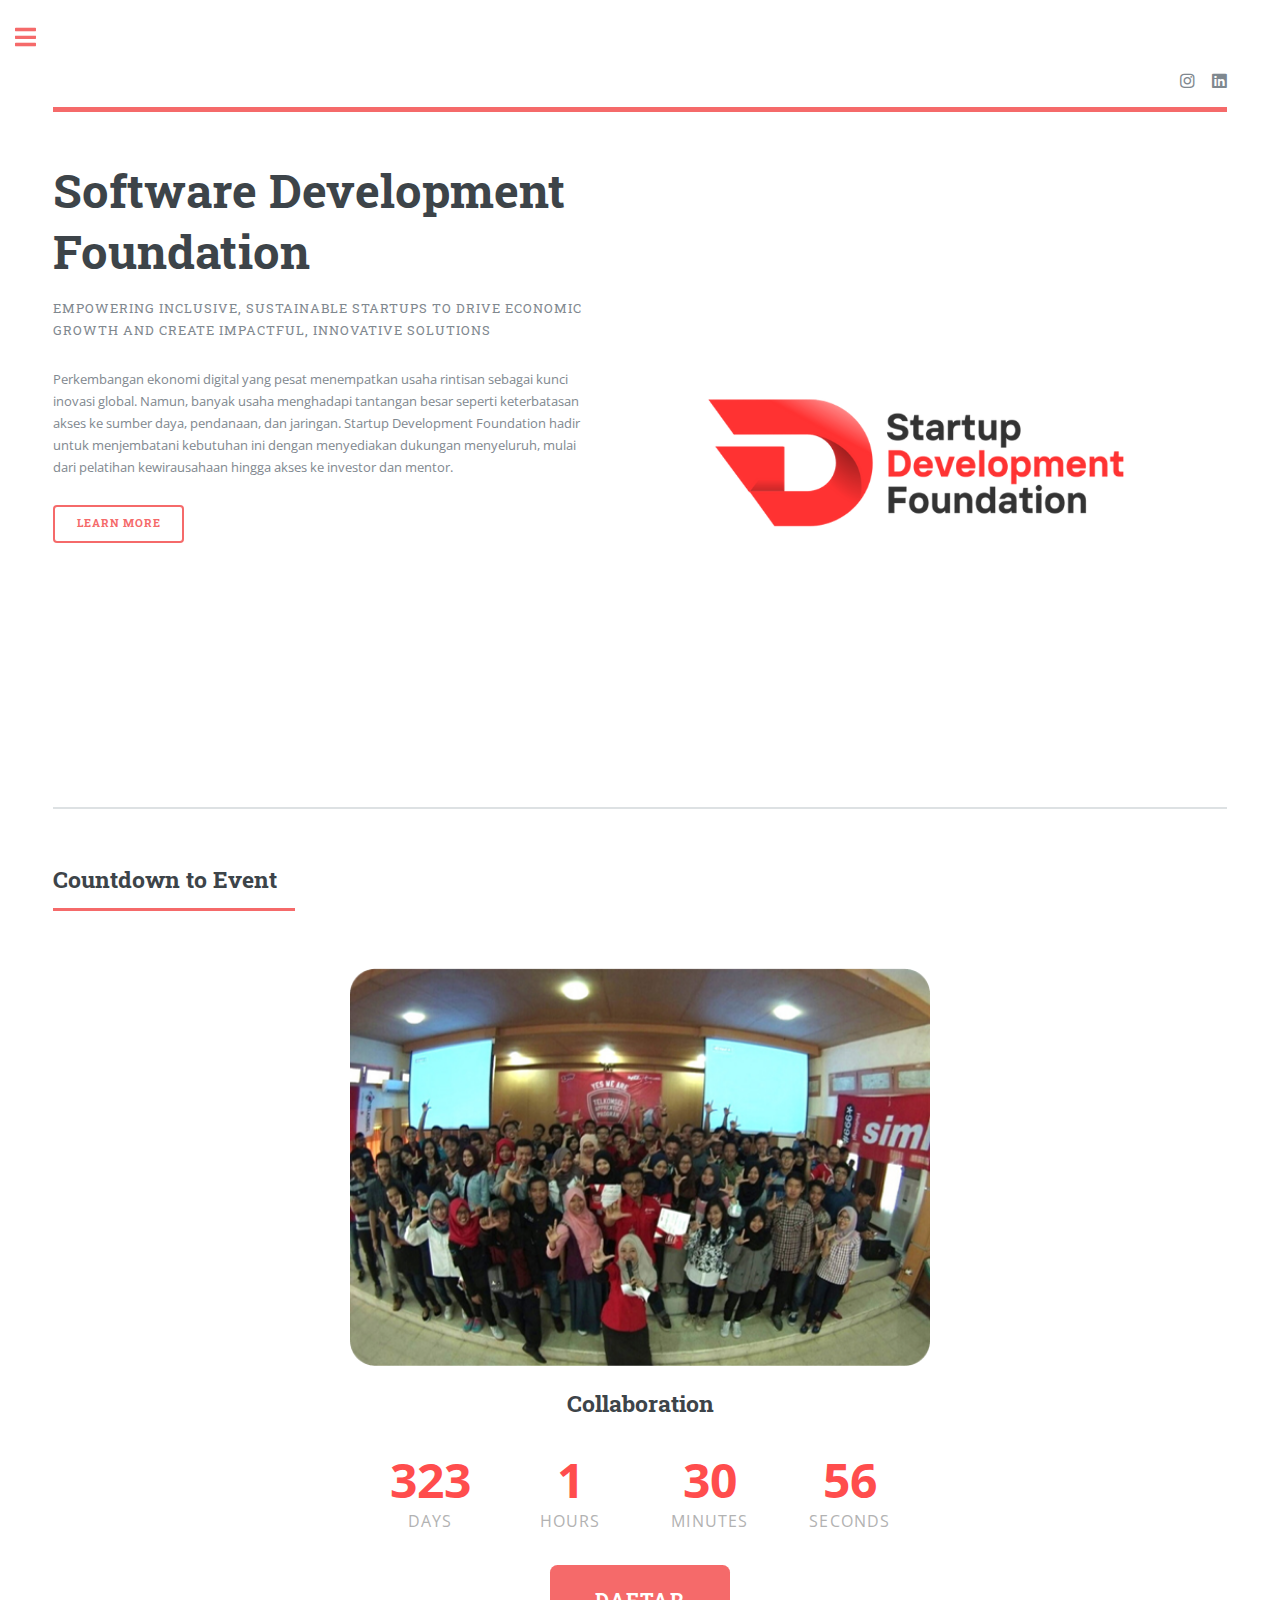
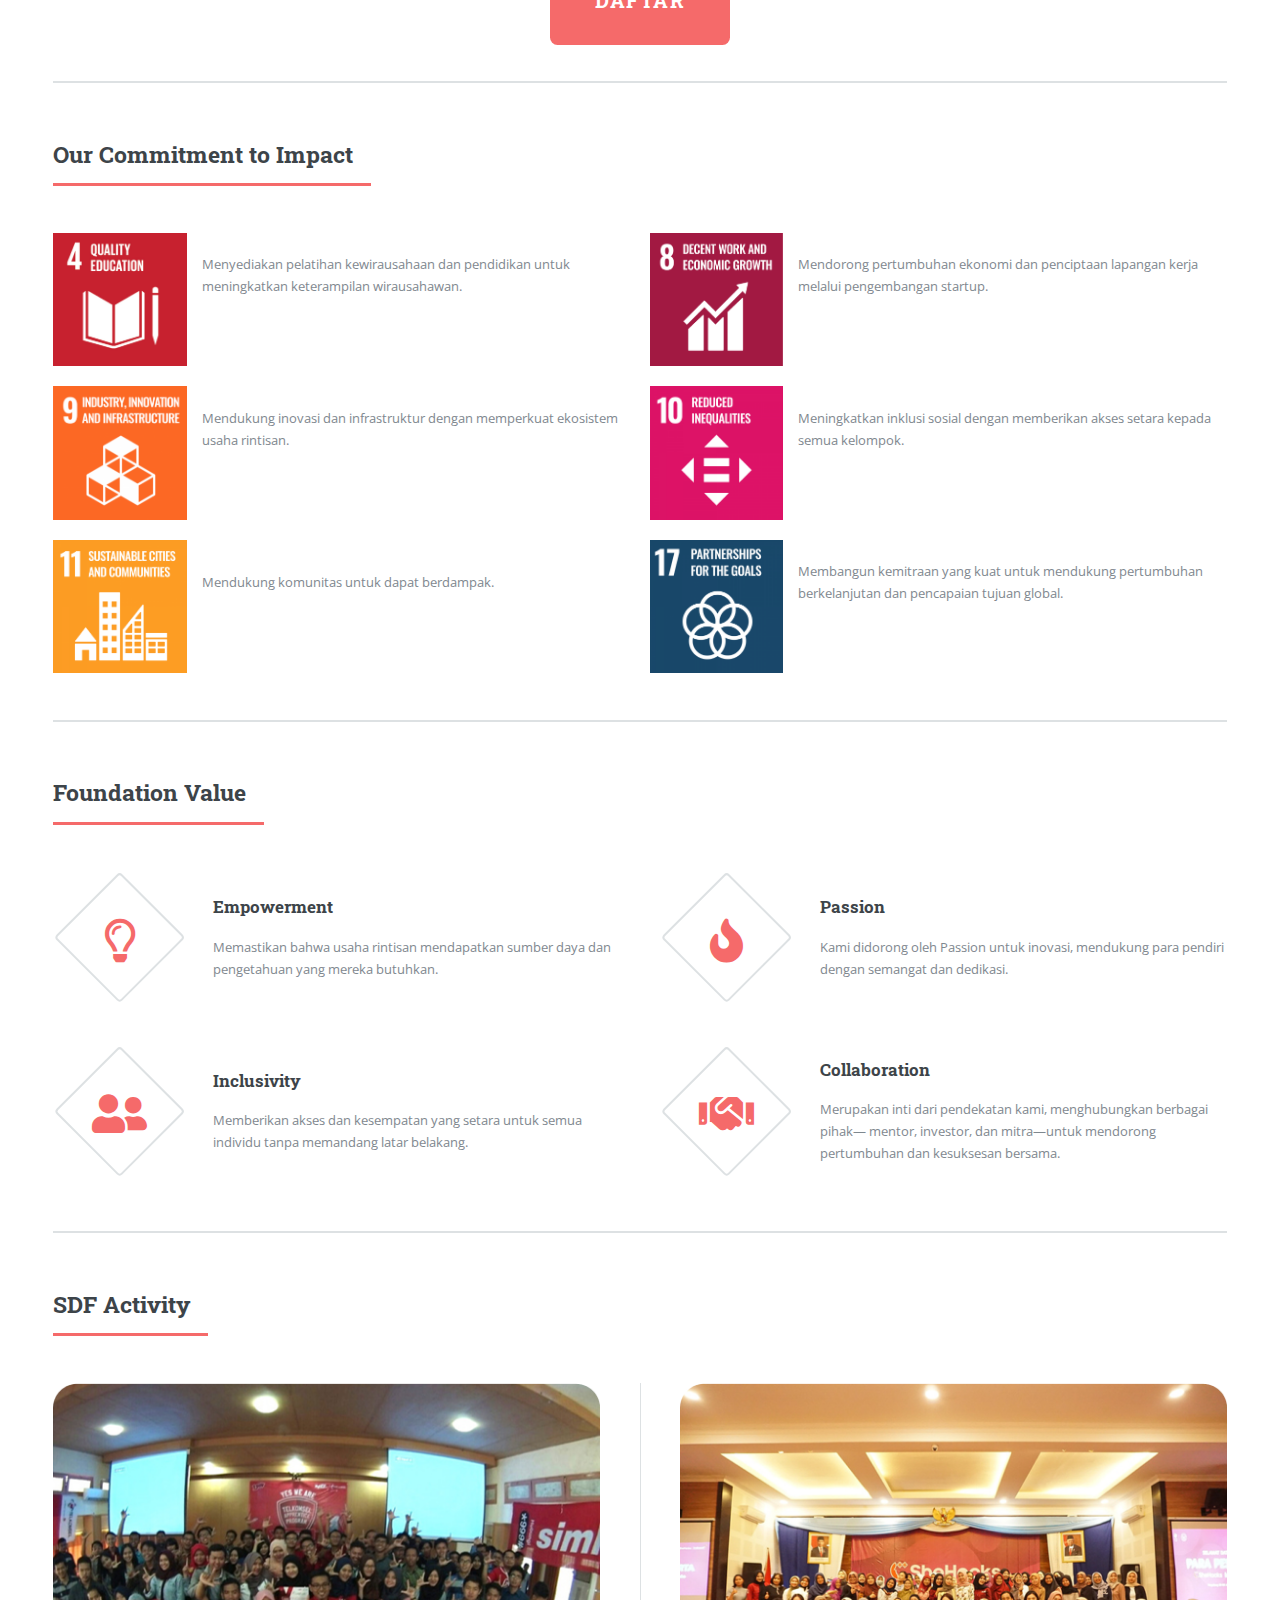
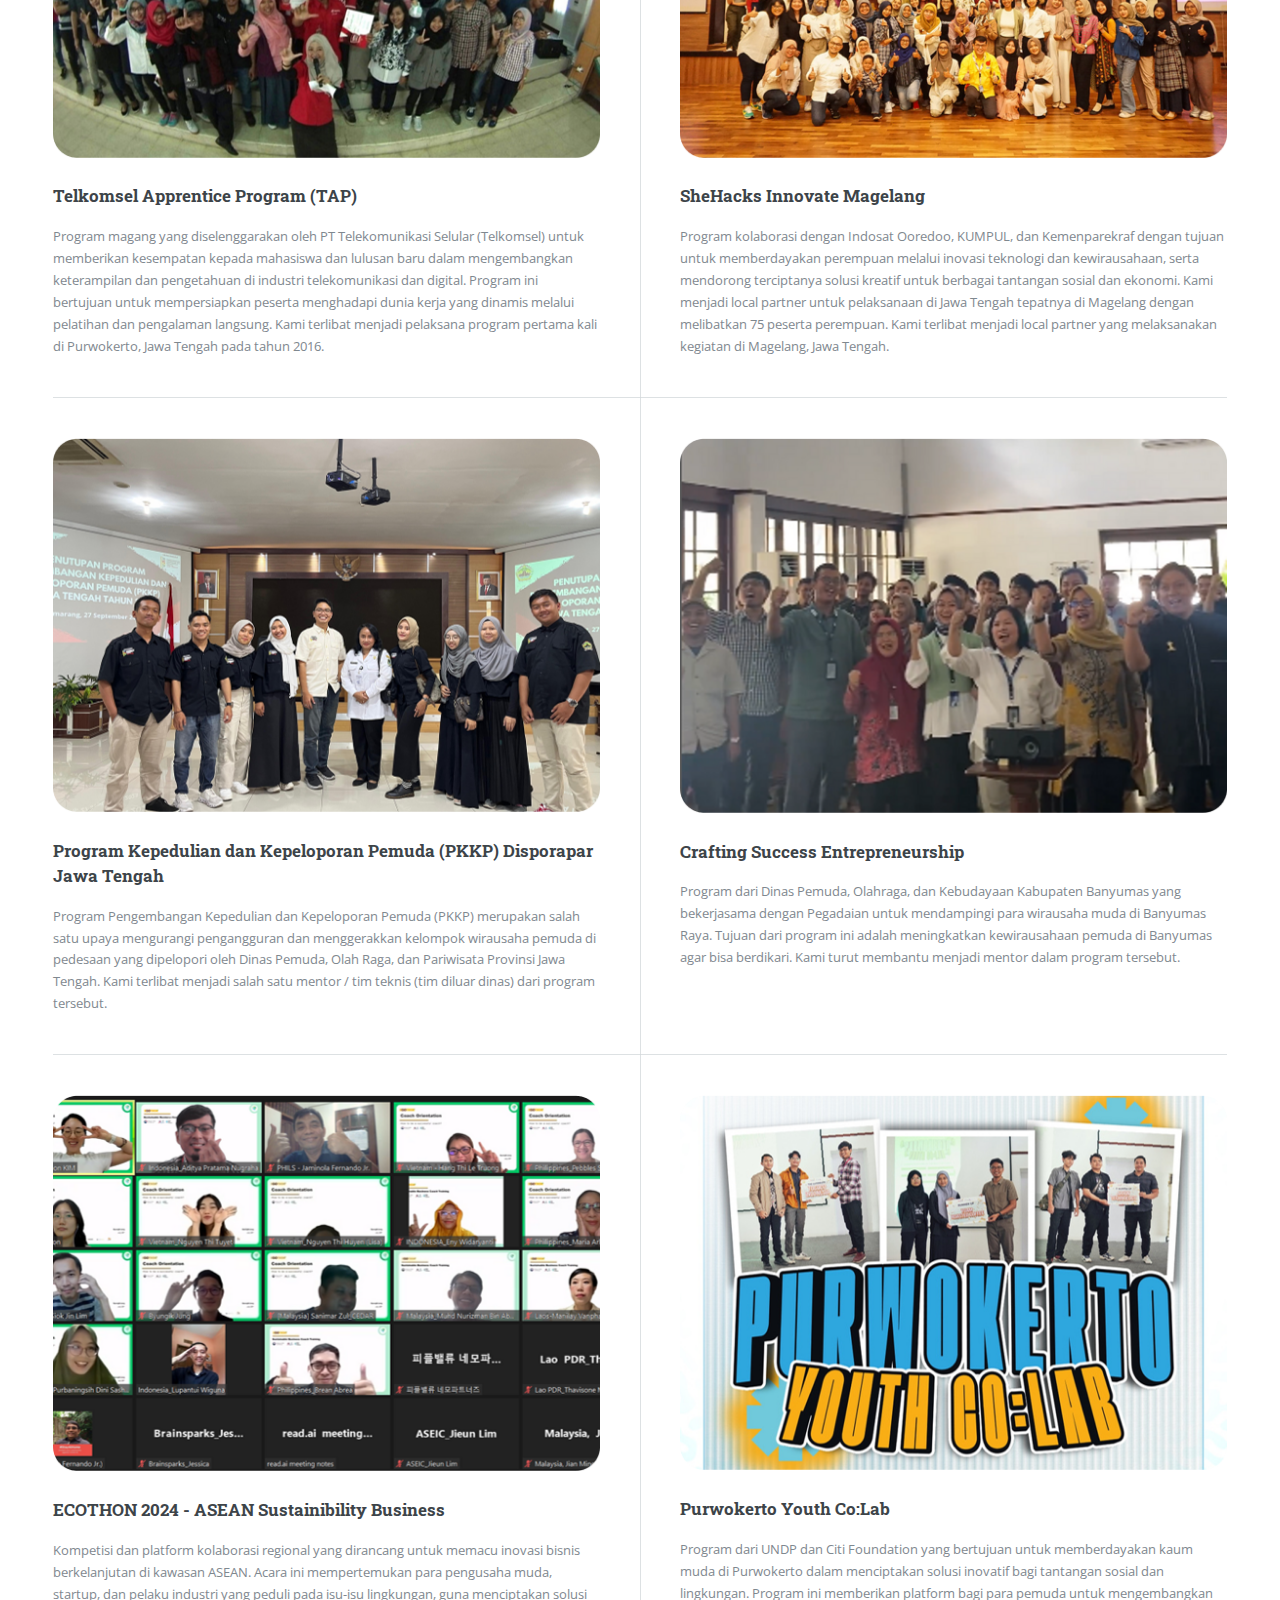
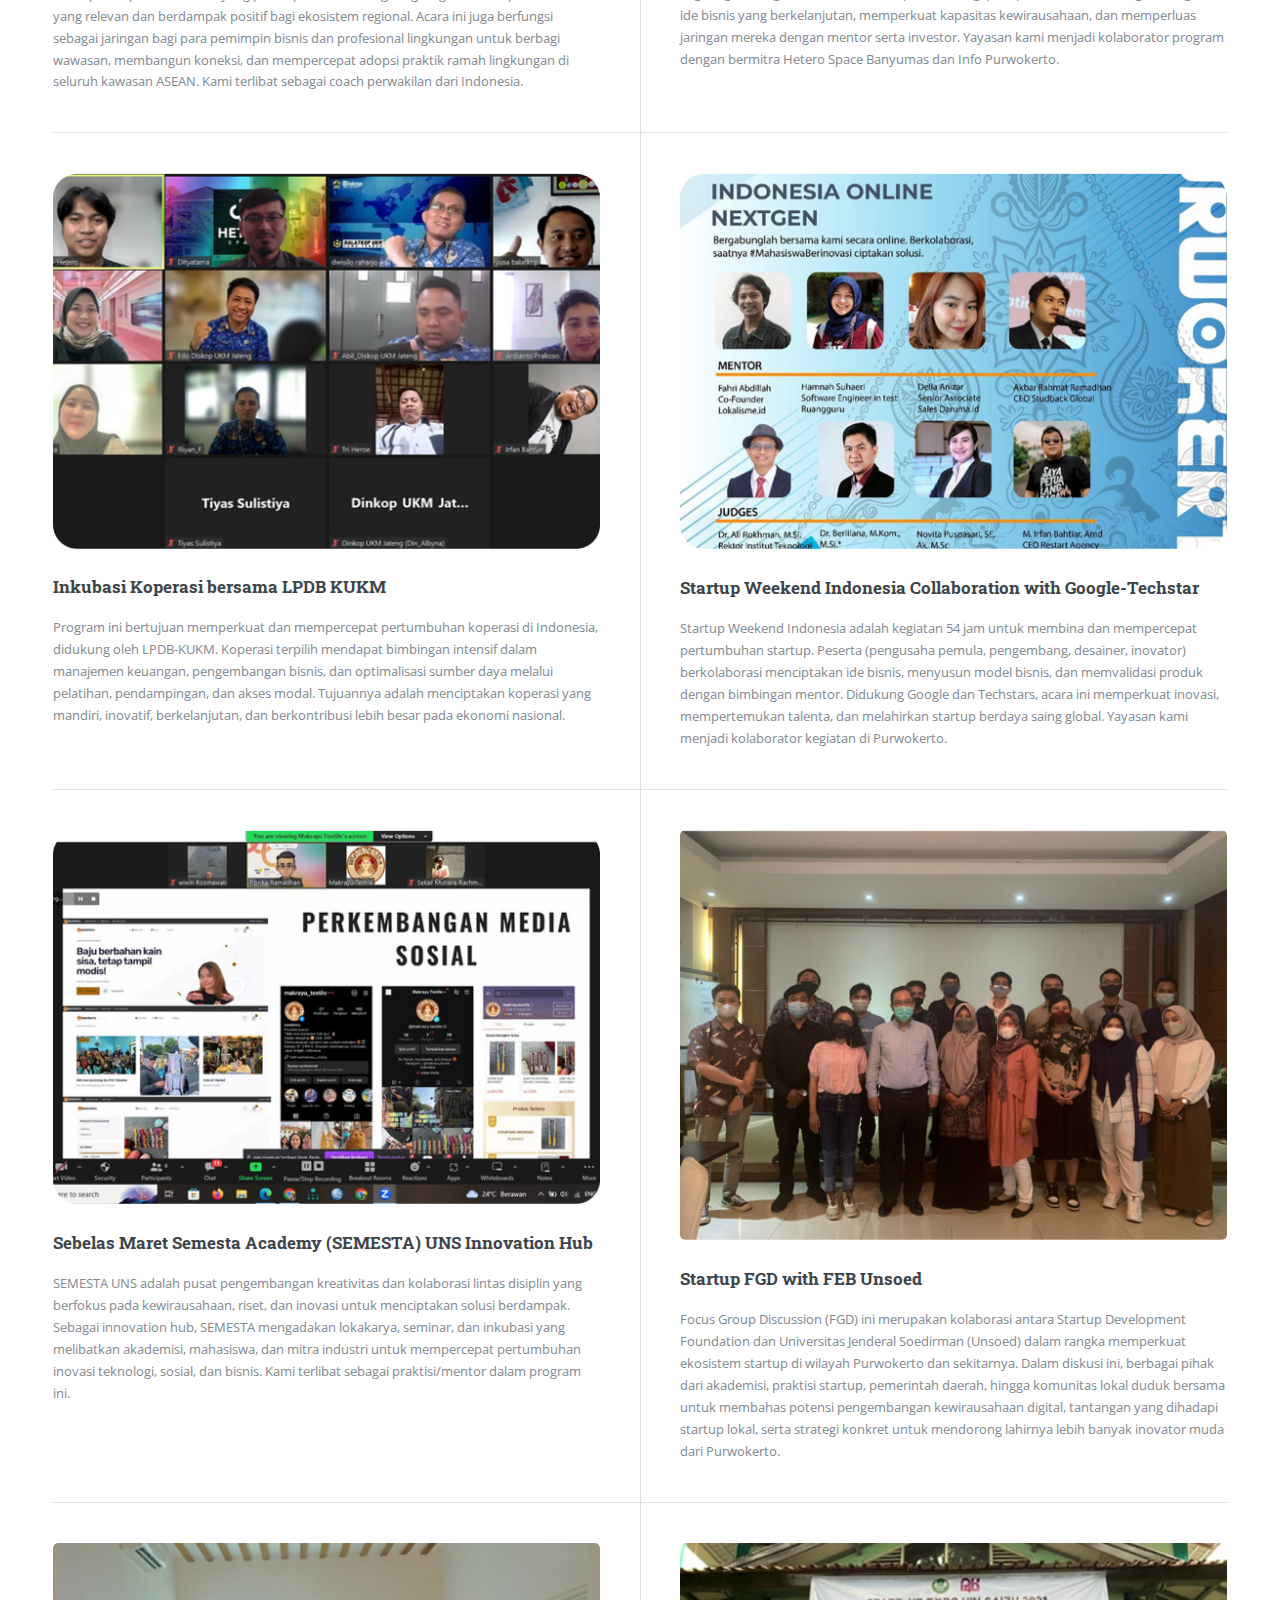
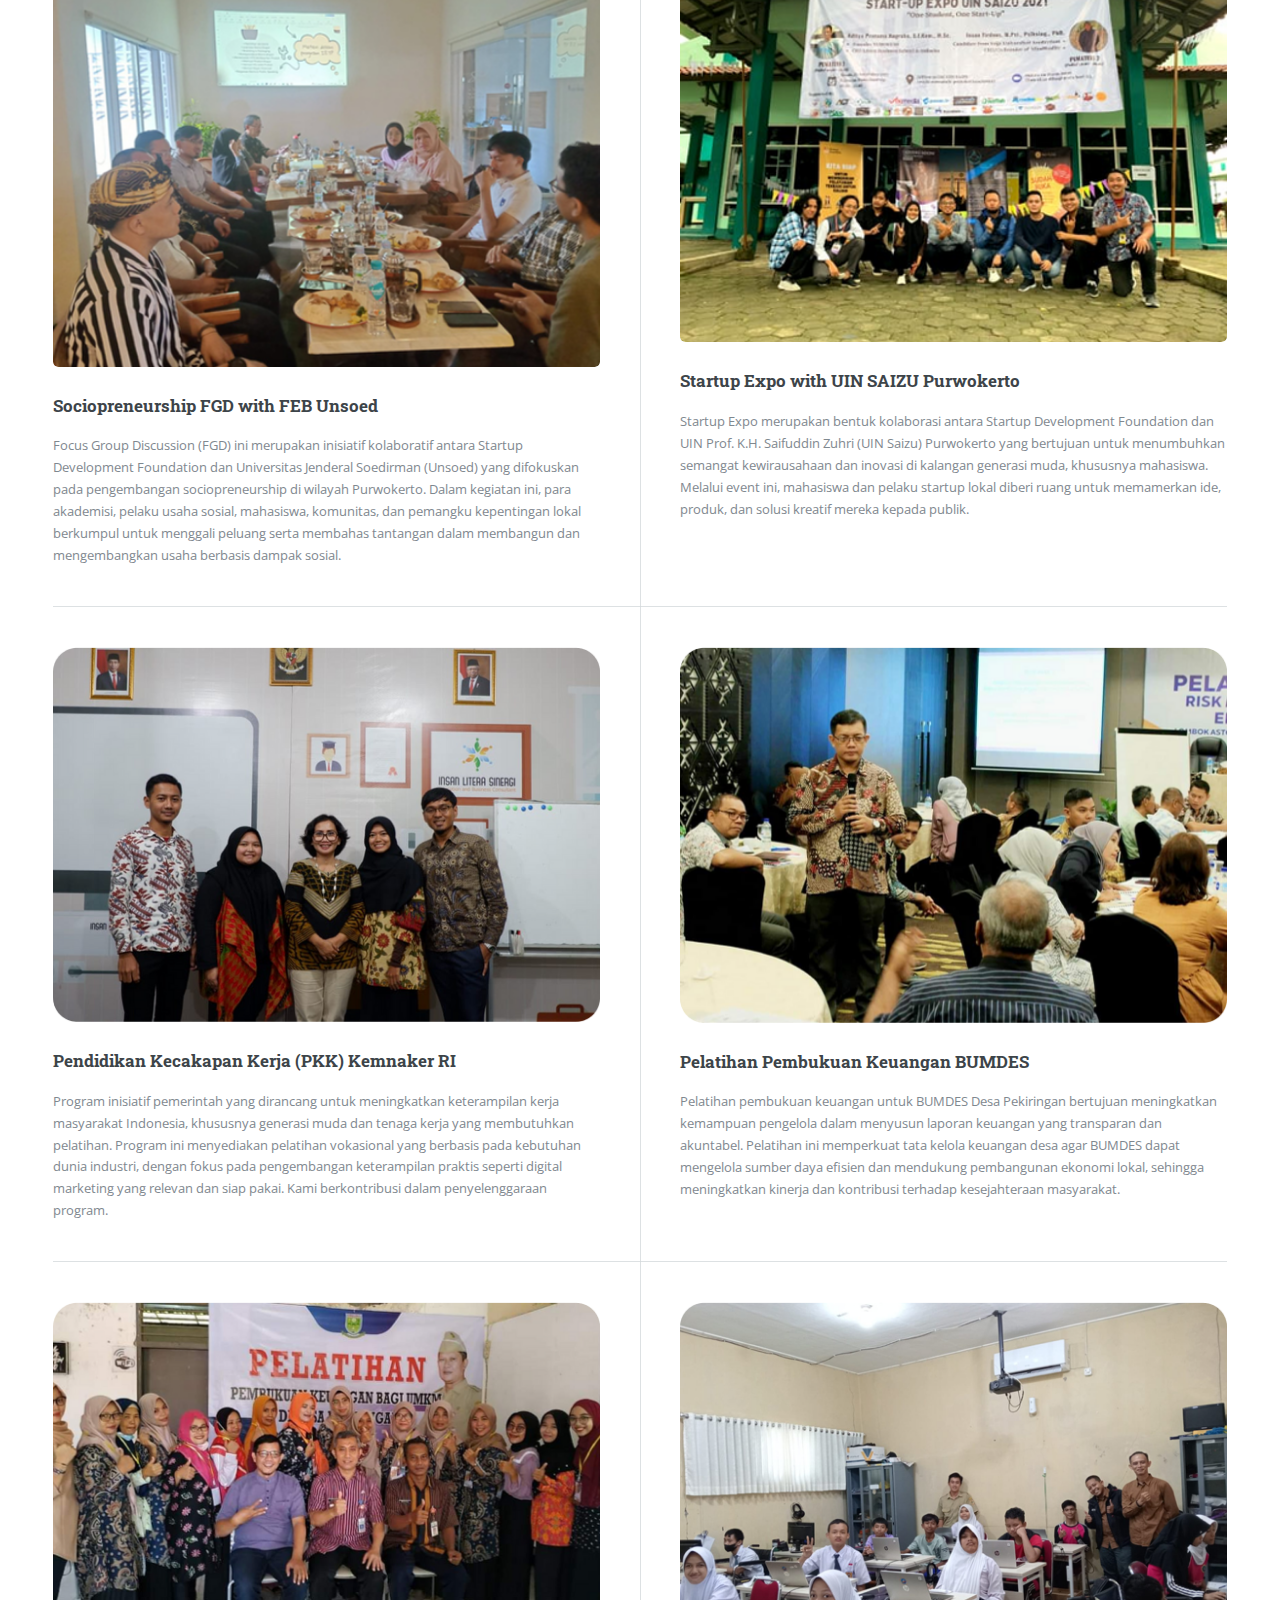
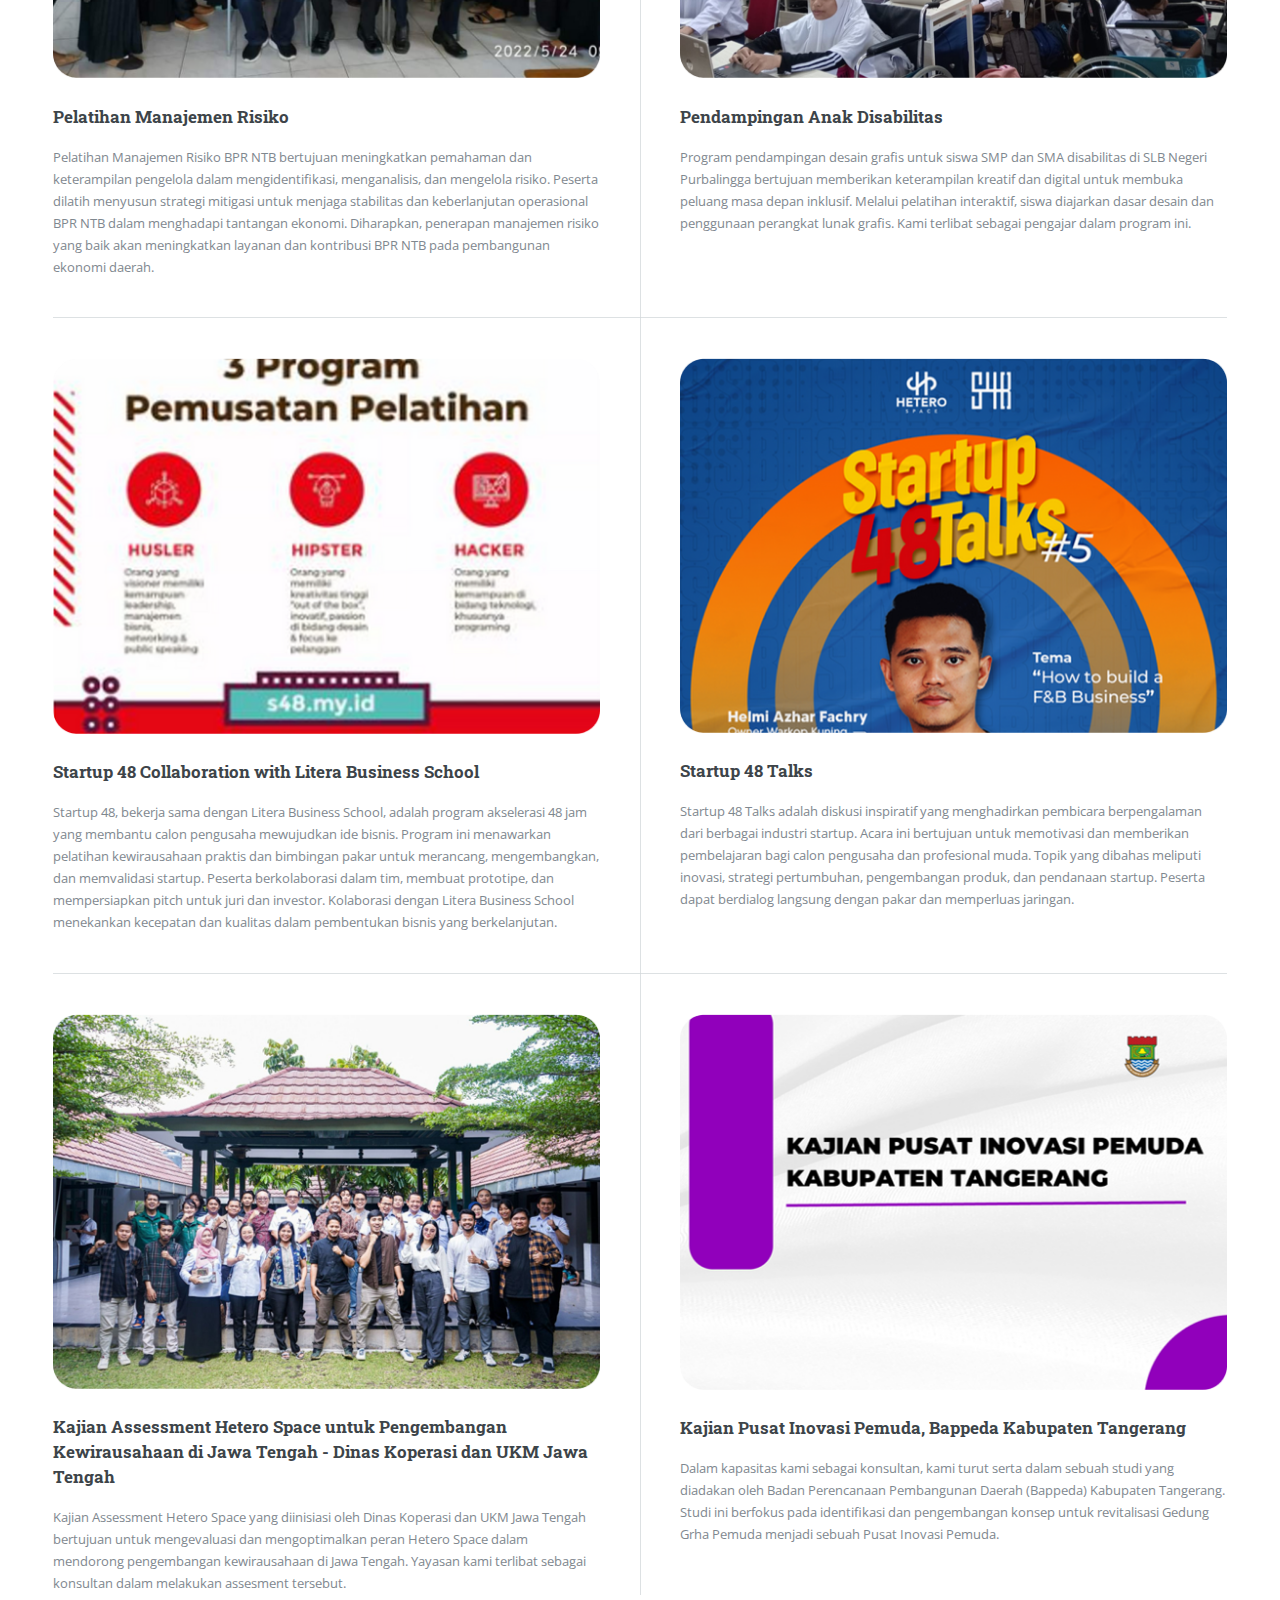
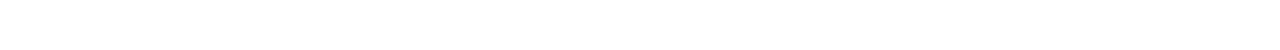
<file: index.html>
<!DOCTYPE HTML>
<!--
	Editorial by HTML5 UP
	html5up.net | @ajlkn
	Free for personal and commercial use under the CCA 3.0 license (html5up.net/license)
-->
<html>
	<head>
		<title>Software Development Foundation</title>
		<meta charset="utf-8" />
		<meta name="viewport" content="width=device-width, initial-scale=1, user-scalable=no" />
		<link rel="stylesheet" href="assets/css/main.css" />
	</head>
	<body class="is-preload">

		<!-- Wrapper -->
			<div id="wrapper">

				<!-- Main -->
					<div id="main">
						<div class="inner">

							<!-- Header -->
								<header id="header">
									<!-- <a href="index.html" class="logo"><strong>Editorial</strong> by HTML5 UP</a> -->
									<ul class="icons">
										<!-- <li><a href="#" class="icon brands fa-twitter"><span class="label">Twitter</span></a></li> -->
										<!-- <li><a href="#" class="icon brands fa-facebook-f"><span class="label">Facebook</span></a></li> -->
										<!-- <li><a href="#" class="icon brands fa-snapchat-ghost"><span class="label">Snapchat</span></a></li> -->
										<li><a href="https://www.instagram.com/sudoku48/" class="icon brands fa-instagram"><span class="label">Instagram</span></a></li>
										<li><a href="https://www.linkedin.com/company/startup-development-foundation/" class="icon brands fa-linkedin"><span class="label">Linked In</span></a></li>
										<!-- <li><a href="#" class="icon brands fa-medium-m"><span class="label">Medium</span></a></li> -->
									</ul>
								</header>

							<!-- Banner -->
								<section id="banner">
									<div class="content">
										<header>
											<h1>Software Development<br />
											Foundation</h1>
											<p>Empowering inclusive, sustainable startups to drive economic growth and create impactful, innovative solutions</p>
										</header>
										<p>Perkembangan ekonomi digital yang pesat menempatkan usaha rintisan sebagai kunci inovasi global. Namun, banyak usaha menghadapi tantangan besar seperti keterbatasan akses ke sumber daya, pendanaan, dan jaringan. Startup Development Foundation hadir untuk menjembatani kebutuhan ini dengan menyediakan dukungan menyeluruh, mulai dari pelatihan kewirausahaan hingga akses ke investor dan mentor.</p>
										<ul class="actions">
											<li><a href="register.html" class="button big">Learn More</a></li>
										</ul>
									</div>
									<span class="image object">
										<img src="images/logo_sdf.png" alt="" />
									</span>
								</section>

							<!-- Section -->
								<section>
									<header class="major">
										<h2>Countdown to Event</h2>
									</header>
									<!-- <div class="container">
										<div id="countdown">
											<ul>
												<li class="countdown"><span id="days"></span>days</li>
												<li class="countdown"><span id="hours"></span>Hours</li>
												<li class="countdown"><span id="minutes"></span>Minutes</li>
												<li class="countdown"><span id="seconds"></span>Seconds</li>
											</ul>
										</div>
									</div> -->

									<div class="container">
										<div class="col-lg-6 text-center">
											<div class="countdown-timer" id="countdown">
												<img src="images/activity1.png" alt="" />
												<h2 style="margin: 0;">Collaboration</h2>
											</div>
											<div class="countdown-timer" id="countdown">
												<div class="cd-item">
													<span id="days"></span>
													<p>Days</p>
												</div>
												<div class="cd-item">
													<span id="hours"></span>
													<p>Hours</p>
												</div>
												<div class="cd-item">
													<span id="minutes"></span>
													<p>Minutes</p>
												</div>
												<div class="cd-item">
													<span id="seconds"></span>
													<p>Seconds</p>
												</div>
											</div>
											<div class="countdown-timer" id="countdown">
												<a href="#" class="button registration" >Daftar</a>
											</div>
										</div>
									</div>
								</section>

							<!-- Section -->
								<section>
									<header class="major">
										<h2>Our Commitment to Impact</h2>
									</header>
									<div class="row">
										<div class="col-6 col-12-small">
											<span class="icon">
												<img src="images/commit1.png" alt="" class="icon-img" />
											</span>
											<div class="container">
												<p>Menyediakan pelatihan kewirausahaan dan pendidikan untuk meningkatkan keterampilan wirausahawan.</p>
											</div>
										</div>
										<div class="col-6 col-12-small">
											<span class="icon">
												<img src="images/commit2.png" alt="" class="icon-img" />
											</span>
											<div class="container">
												<p>Mendorong pertumbuhan ekonomi dan penciptaan lapangan kerja melalui pengembangan startup.</p>
											</div>
										</div>
										<div class="col-6 col-12-small">
											<span class="icon">
												<img src="images/commit3.png" alt="" class="icon-img" />
											</span>
											<div class="container">
												<p>Mendukung inovasi dan infrastruktur dengan memperkuat ekosistem usaha rintisan.</p>
											</div>
										</div>
										<div class="col-6 col-12-small">
											<span class="icon">
												<img src="images/commit4.png" alt="" class="icon-img" />
											</span>
											<div class="container">
												<p>Meningkatkan inklusi sosial dengan memberikan akses setara kepada semua kelompok.</p>
											</div>
										</div>
										<div class="col-6 col-12-small">
											<span class="icon">
												<img src="images/commit5.png" alt="" class="icon-img" />
											</span>
											<div class="container">
												<p>Mendukung komunitas untuk dapat berdampak.</p>
											</div>
										</div>
										<div class="col-6 col-12-small">
											<span class="icon">
												<img src="images/commit6.png" alt="" class="icon-img" />
											</span>
											<div class="container">
												<p>Membangun kemitraan yang kuat untuk mendukung pertumbuhan berkelanjutan dan pencapaian tujuan global.</p>
											</div>
										</div>
									</div>
								</section>

							<!-- Section -->
								<section>
									<header class="major">
										<h2>Foundation Value</h2>
									</header>
									<div class="features">
										<article>
											<span class="icon fa-solid fa-lightbulb"></span>
											<div class="content">
												<h3>Empowerment</h3>
												<p>Memastikan bahwa usaha rintisan mendapatkan sumber daya dan pengetahuan yang mereka butuhkan.</p>
											</div>
										</article>
										<article>
											<span class="icon solid fa-fire"></span>
											<div class="content">
												<h3>Passion</h3>
												<p>Kami didorong oleh Passion untuk inovasi, mendukung para pendiri dengan semangat dan dedikasi.</p>
											</div>
										</article>
										<article>
											<span class="icon solid fa-user-friends"></span>
											<div class="content">
												<h3>Inclusivity</h3>
												<p>Memberikan akses dan kesempatan yang setara untuk semua individu tanpa memandang latar belakang.</p>
											</div>
										</article>
										<article>
											<span class="icon solid fa-handshake"></span>
											<div class="content">
												<h3>Collaboration</h3>
												<p>Merupakan inti dari pendekatan kami, menghubungkan berbagai pihak— mentor, investor, dan mitra—untuk mendorong pertumbuhan dan kesuksesan bersama.</p>
											</div>
										</article>
									</div>
								</section>

							<!-- Section -->
								<section>
									<header class="major">
										<h2>SDF Activity</h2>
									</header>
									<div class="posts">
										<article>
											<a href="#" class="image"><img src="images/activity1.png" alt="" /></a>
											<h3>Telkomsel Apprentice Program (TAP)</h3>
											<p>Program magang yang diselenggarakan oleh PT Telekomunikasi Selular (Telkomsel) untuk memberikan kesempatan kepada mahasiswa dan lulusan baru dalam mengembangkan keterampilan dan pengetahuan di industri telekomunikasi dan digital. Program ini bertujuan untuk mempersiapkan peserta menghadapi dunia kerja yang dinamis melalui pelatihan dan pengalaman langsung. Kami terlibat menjadi pelaksana program pertama kali di Purwokerto, Jawa Tengah pada tahun 2016.</p>
											<!-- <ul class="actions">
												<li><a href="#"z class="button">More</a></li>
											</ul> -->
										</article>
										<article>
											<a href="#" class="image"><img src="images/activity2.png" alt="" /></a>
											<h3>SheHacks Innovate Magelang</h3>
											<p>Program kolaborasi dengan Indosat Ooredoo, KUMPUL, dan Kemenparekraf dengan tujuan untuk memberdayakan perempuan melalui inovasi teknologi dan kewirausahaan, serta mendorong terciptanya solusi kreatif untuk berbagai tantangan sosial dan ekonomi. Kami menjadi local partner untuk pelaksanaan di Jawa Tengah tepatnya di Magelang dengan melibatkan 75 peserta perempuan. Kami terlibat menjadi local partner yang melaksanakan kegiatan di Magelang, Jawa Tengah.</p>
											<!-- <ul class="actions">
												<li><a href="#" class="button">More</a></li>
											</ul> -->
										</article>
										<article>
											<a href="#" class="image"><img src="images/activity3.png" alt="" /></a>
											<h3>Program Kepedulian dan Kepeloporan Pemuda (PKKP) Disporapar Jawa Tengah</h3>
											<p>Program Pengembangan Kepedulian dan Kepeloporan Pemuda (PKKP) merupakan salah satu upaya mengurangi pengangguran dan menggerakkan kelompok wirausaha pemuda di pedesaan yang dipelopori oleh Dinas Pemuda, Olah Raga, dan Pariwisata Provinsi Jawa Tengah. Kami terlibat menjadi salah satu mentor / tim teknis (tim diluar dinas) dari program tersebut.</p>
											<!-- <ul class="actions">
												<li><a href="#" class="button">More</a></li>
											</ul> -->
										</article>
										<article>
											<a href="#" class="image"><img src="images/activity4.png" alt="" /></a>
											<h3>Crafting Success Entrepreneurship</h3>
											<p>Program dari Dinas Pemuda, Olahraga, dan Kebudayaan Kabupaten Banyumas yang bekerjasama dengan Pegadaian untuk mendampingi para wirausaha muda di Banyumas Raya. Tujuan dari program ini adalah meningkatkan kewirausahaan pemuda di Banyumas agar bisa berdikari. Kami turut membantu menjadi mentor dalam program tersebut.</p>
											<!-- <ul class="actions">
												<li><a href="#" class="button">More</a></li>
											</ul> -->
										</article>
										<article>
											<a href="#" class="image"><img src="images/activity5.png" alt="" /></a>
											<h3>ECOTHON 2024 - ASEAN Sustainibility Business</h3>
											<p>Kompetisi dan platform kolaborasi regional yang dirancang untuk memacu inovasi bisnis berkelanjutan di kawasan ASEAN. Acara ini mempertemukan para pengusaha muda, startup, dan pelaku industri yang peduli pada isu-isu lingkungan, guna menciptakan solusi yang relevan dan berdampak positif bagi ekosistem regional. Acara ini juga berfungsi sebagai jaringan bagi para pemimpin bisnis dan profesional lingkungan untuk berbagi wawasan, membangun koneksi, dan mempercepat adopsi praktik ramah lingkungan di seluruh kawasan ASEAN. Kami terlibat sebagai coach perwakilan dari Indonesia.</p>
											<!-- <ul class="actions">
												<li><a href="#" class="button">More</a></li>
											</ul> -->
										</article>
										<article>
											<a href="#" class="image"><img src="images/activity6.png" alt="" /></a>
											<h3>Purwokerto Youth Co:Lab</h3>
											<p>Program dari UNDP dan Citi Foundation yang bertujuan untuk memberdayakan kaum muda di Purwokerto dalam menciptakan solusi inovatif bagi tantangan sosial dan lingkungan. Program ini memberikan platform bagi para pemuda untuk mengembangkan ide bisnis yang berkelanjutan, memperkuat kapasitas kewirausahaan, dan memperluas jaringan mereka dengan mentor serta investor. Yayasan kami menjadi kolaborator program dengan bermitra Hetero Space Banyumas dan Info Purwokerto.</p>
											<!-- <ul class="actions">
												<li><a href="#" class="button">More</a></li>
											</ul> -->
										</article>
										<article>
											<a href="#" class="image"><img src="images/activity7.png" alt="" /></a>
											<h3>Inkubasi Koperasi bersama LPDB KUKM</h3>
											<p>Program ini bertujuan memperkuat dan mempercepat pertumbuhan koperasi di Indonesia, didukung oleh LPDB-KUKM. Koperasi terpilih mendapat bimbingan intensif dalam manajemen keuangan, pengembangan bisnis, dan optimalisasi sumber daya melalui pelatihan, pendampingan, dan akses modal. Tujuannya adalah menciptakan koperasi yang mandiri, inovatif, berkelanjutan, dan berkontribusi lebih besar pada ekonomi nasional.</p>
											<!-- <ul class="actions">
												<li><a href="#" class="button">More</a></li>
											</ul> -->
										</article>
										<article>
											<a href="#" class="image"><img src="images/activity8.png" alt="" /></a>
											<h3>Startup Weekend Indonesia Collaboration with Google-Techstar</h3>
											<p>Startup Weekend Indonesia adalah kegiatan 54 jam untuk membina dan mempercepat pertumbuhan startup. Peserta (pengusaha pemula, pengembang, desainer, inovator) berkolaborasi menciptakan ide bisnis, menyusun model bisnis, dan memvalidasi produk dengan bimbingan mentor. Didukung Google dan Techstars, acara ini memperkuat inovasi, mempertemukan talenta, dan melahirkan startup berdaya saing global. Yayasan kami menjadi kolaborator kegiatan di Purwokerto.</p>
											<!-- <ul class="actions">
												<li><a href="#" class="button">More</a></li>
											</ul> -->
										</article>
										<article>
											<a href="#" class="image"><img src="images/activity9.png" alt="" /></a>
											<h3>Sebelas Maret Semesta Academy (SEMESTA) UNS Innovation Hub</h3>
											<p>SEMESTA UNS adalah pusat pengembangan kreativitas dan kolaborasi lintas disiplin yang berfokus pada kewirausahaan, riset, dan inovasi untuk menciptakan solusi berdampak. Sebagai innovation hub, SEMESTA mengadakan lokakarya, seminar, dan inkubasi yang melibatkan akademisi, mahasiswa, dan mitra industri untuk mempercepat pertumbuhan inovasi teknologi, sosial, dan bisnis. Kami terlibat sebagai praktisi/mentor dalam program ini.</p>
											<!-- <ul class="actions">
												<li><a href="#" class="button">More</a></li>
											</ul> -->
										</article>
										<article>
											<a href="#" class="image"><img src="images/activity10.png" alt="" /></a>
											<h3>Startup FGD with FEB Unsoed</h3>
											<p>Focus Group Discussion (FGD) ini merupakan kolaborasi antara Startup Development Foundation dan Universitas Jenderal Soedirman (Unsoed) dalam rangka memperkuat ekosistem startup di wilayah Purwokerto dan sekitarnya. Dalam diskusi ini, berbagai pihak dari akademisi, praktisi startup, pemerintah daerah, hingga komunitas lokal duduk bersama untuk membahas potensi pengembangan kewirausahaan digital, tantangan yang dihadapi startup lokal, serta strategi konkret untuk mendorong lahirnya lebih banyak inovator muda dari Purwokerto.</p>
											<!-- <ul class="actions">
												<li><a href="#" class="button">More</a></li>
											</ul> -->
										</article>
										<article>
											<a href="#" class="image"><img src="images/activity11.png" alt="" /></a>
											<h3>Sociopreneurship FGD with FEB Unsoed</h3>
											<p>Focus Group Discussion (FGD) ini merupakan inisiatif kolaboratif antara Startup Development Foundation dan Universitas Jenderal Soedirman (Unsoed) yang difokuskan pada pengembangan sociopreneurship di wilayah Purwokerto. Dalam kegiatan ini, para akademisi, pelaku usaha sosial, mahasiswa, komunitas, dan pemangku kepentingan lokal berkumpul untuk menggali peluang serta membahas tantangan dalam membangun dan mengembangkan usaha berbasis dampak sosial.</p>
											<!-- <ul class="actions">
												<li><a href="#" class="button">More</a></li>
											</ul> -->
										</article>
										<article>
											<a href="#" class="image"><img src="images/activity12.png" alt="" /></a>
											<h3>Startup Expo with UIN SAIZU Purwokerto</h3>
											<p>Startup Expo merupakan bentuk kolaborasi antara Startup Development Foundation dan UIN Prof. K.H. Saifuddin Zuhri (UIN Saizu) Purwokerto yang bertujuan untuk menumbuhkan semangat kewirausahaan dan inovasi di kalangan generasi muda, khususnya mahasiswa. Melalui event ini, mahasiswa dan pelaku startup lokal diberi ruang untuk memamerkan ide, produk, dan solusi kreatif mereka kepada publik.</p>
											<!-- <ul class="actions">
												<li><a href="#" class="button">More</a></li>
											</ul> -->
										</article>
										<article>
											<a href="#" class="image"><img src="images/activity13.png" alt="" /></a>
											<h3>Pendidikan Kecakapan Kerja (PKK) Kemnaker RI </h3>
											<p>Program inisiatif pemerintah yang dirancang untuk meningkatkan keterampilan kerja masyarakat Indonesia, khususnya generasi muda dan tenaga kerja yang membutuhkan pelatihan. Program ini menyediakan pelatihan vokasional yang berbasis pada kebutuhan dunia industri, dengan fokus pada pengembangan keterampilan praktis seperti digital marketing yang relevan dan siap pakai. Kami berkontribusi dalam penyelenggaraan program.</p>
											<!-- <ul class="actions">
												<li><a href="#" class="button">More</a></li>
											</ul> -->
										</article>
										<article>
											<a href="#" class="image"><img src="images/activity14.png" alt="" /></a>
											<h3>Pelatihan Pembukuan Keuangan BUMDES</h3>
											<p>Pelatihan pembukuan keuangan untuk BUMDES Desa Pekiringan bertujuan meningkatkan kemampuan pengelola dalam menyusun laporan keuangan yang transparan dan akuntabel. Pelatihan ini memperkuat tata kelola keuangan desa agar BUMDES dapat mengelola sumber daya efisien dan mendukung pembangunan ekonomi lokal, sehingga meningkatkan kinerja dan kontribusi terhadap kesejahteraan masyarakat.</p>
											<!-- <ul class="actions">
												<li><a href="#" class="button">More</a></li>
											</ul> -->
										</article>
										<article>
											<a href="#" class="image"><img src="images/activity15.png" alt="" /></a>
											<h3>Pelatihan Manajemen Risiko</h3>
											<p>Pelatihan Manajemen Risiko BPR NTB bertujuan meningkatkan pemahaman dan keterampilan pengelola dalam mengidentifikasi, menganalisis, dan mengelola risiko. Peserta dilatih menyusun strategi mitigasi untuk menjaga stabilitas dan keberlanjutan operasional BPR NTB dalam menghadapi tantangan ekonomi. Diharapkan, penerapan manajemen risiko yang baik akan meningkatkan layanan dan kontribusi BPR NTB pada pembangunan ekonomi daerah.</p>
											<!-- <ul class="actions">
												<li><a href="#" class="button">More</a></li>
											</ul> -->
										</article>
										<article>
											<a href="#" class="image"><img src="images/activity16.png" alt="" /></a>
											<h3>Pendampingan Anak Disabilitas</h3>
											<p>Program pendampingan desain grafis untuk siswa SMP dan SMA disabilitas di SLB Negeri Purbalingga bertujuan memberikan keterampilan kreatif dan digital untuk membuka peluang masa depan inklusif. Melalui pelatihan interaktif, siswa diajarkan dasar desain dan penggunaan perangkat lunak grafis. Kami terlibat sebagai pengajar dalam program ini.</p>
											<!-- <ul class="actions">
												<li><a href="#" class="button">More</a></li>
											</ul> -->
										</article>
										<article>
											<a href="#" class="image"><img src="images/activity17.png" alt="" /></a>
											<h3>Startup 48 Collaboration with Litera Business School</h3>
											<p>Startup 48, bekerja sama dengan Litera Business School, adalah program akselerasi 48 jam yang membantu calon pengusaha mewujudkan ide bisnis. Program ini menawarkan pelatihan kewirausahaan praktis dan bimbingan pakar untuk merancang, mengembangkan, dan memvalidasi startup. Peserta berkolaborasi dalam tim, membuat prototipe, dan mempersiapkan pitch untuk juri dan investor. Kolaborasi dengan Litera Business School menekankan kecepatan dan kualitas dalam pembentukan bisnis yang berkelanjutan.</p>
											<!-- <ul class="actions">
												<li><a href="#" class="button">More</a></li>
											</ul> -->
										</article>
										<article>
											<a href="#" class="image"><img src="images/activity18.png" alt="" /></a>
											<h3>Startup 48 Talks</h3>
											<p>Startup 48 Talks adalah diskusi inspiratif yang menghadirkan pembicara berpengalaman dari berbagai industri startup. Acara ini bertujuan untuk memotivasi dan memberikan pembelajaran bagi calon pengusaha dan profesional muda. Topik yang dibahas meliputi inovasi, strategi pertumbuhan, pengembangan produk, dan pendanaan startup. Peserta dapat berdialog langsung dengan pakar dan memperluas jaringan.</p>
											<!-- <ul class="actions">
												<li><a href="#" class="button">More</a></li>
											</ul> -->
										</article>
										<article>
											<a href="#" class="image"><img src="images/activity19.png" alt="" /></a>
											<h3>Kajian Assessment Hetero Space untuk Pengembangan Kewirausahaan di Jawa Tengah - Dinas Koperasi dan UKM Jawa Tengah</h3>
											<p>Kajian Assessment Hetero Space yang diinisiasi oleh Dinas Koperasi dan UKM Jawa Tengah bertujuan untuk mengevaluasi dan mengoptimalkan peran Hetero Space dalam mendorong pengembangan kewirausahaan di Jawa Tengah. Yayasan kami terlibat sebagai konsultan dalam melakukan assesment tersebut.</p>
											<!-- <ul class="actions">
												<li><a href="#" class="button">More</a></li>
											</ul> -->
										</article>
										<article>
											<a href="#" class="image"><img src="images/activity20.png" alt="" /></a>
											<h3>Kajian Pusat Inovasi Pemuda, Bappeda Kabupaten Tangerang</h3>
											<p>Dalam kapasitas kami sebagai konsultan, kami turut serta dalam sebuah studi yang diadakan oleh Badan Perencanaan Pembangunan Daerah (Bappeda) Kabupaten Tangerang. Studi ini berfokus pada identifikasi dan pengembangan konsep untuk revitalisasi Gedung Grha Pemuda menjadi sebuah Pusat Inovasi Pemuda.</p>
											<!-- <ul class="actions">
												<li><a href="#" class="button">More</a></li>
											</ul> -->
										</article>
									</div>
								</section>

						</div>
					</div>

				<!-- Sidebar -->
					<div id="sidebar">
						<div class="inner">

							<!-- Search -->
								<!-- <section id="search" class="alt">
									<form method="post" action="#">
										<input type="text" name="query" id="query" placeholder="Search" />
									</form>
								</section> -->

							<!-- Menu -->
								<nav id="menu">
									<header class="major">
										<h2>Menu</h2>
									</header>
									<ul>
										<li><a href="index.html">Homepage</a></li>
										<li><a href="about.html">About Us</a></li>
										<!-- <li><a href="register.html">Register</a></li>
										<li>
											<span class="opener">Submenu</span>
											<ul>
												<li><a href="#">Lorem Dolor</a></li>
												<li><a href="#">Ipsum Adipiscing</a></li>
												<li><a href="#">Tempus Magna</a></li>
												<li><a href="#">Feugiat Veroeros</a></li>
											</ul>
										</li>
										<li><a href="#">Etiam Dolore</a></li>
										<li><a href="#">Adipiscing</a></li>
										<li>
											<span class="opener">Another Submenu</span>
											<ul>
												<li><a href="#">Lorem Dolor</a></li>
												<li><a href="#">Ipsum Adipiscing</a></li>
												<li><a href="#">Tempus Magna</a></li>
												<li><a href="#">Feugiat Veroeros</a></li>
											</ul>
										</li>
										<li><a href="#">Maximus Erat</a></li>
										<li><a href="#">Sapien Mauris</a></li>
										<li><a href="#">Amet Lacinia</a></li> -->
									</ul>
								</nav>

							<!-- Section -->
								<!-- <section>
									<header class="major">
										<h2>Ante interdum</h2>
									</header>
									<div class="mini-posts">
										<article>
											<a href="#" class="image"><img src="images/pic07.jpg" alt="" /></a>
											<p>Aenean ornare velit lacus, ac varius enim lorem ullamcorper dolore aliquam.</p>
										</article>
										<article>
											<a href="#" class="image"><img src="images/pic08.jpg" alt="" /></a>
											<p>Aenean ornare velit lacus, ac varius enim lorem ullamcorper dolore aliquam.</p>
										</article>
										<article>
											<a href="#" class="image"><img src="images/pic09.jpg" alt="" /></a>
											<p>Aenean ornare velit lacus, ac varius enim lorem ullamcorper dolore aliquam.</p>
										</article>
									</div>
									<ul class="actions">
										<li><a href="#" class="button">More</a></li>
									</ul>
								</section> -->

							<!-- Section -->
								<section>
									<header class="major">
										<h2>Contact Us</h2>
									</header>
									<!-- <p>Sed varius enim lorem ullamcorper dolore aliquam aenean ornare velit lacus, ac varius enim lorem ullamcorper dolore. Proin sed aliquam facilisis ante interdum. Sed nulla amet lorem feugiat tempus aliquam.</p> -->
									<ul class="contact">
										<li class="icon solid fa-envelope">startupdevelopmentfoundation </br>
											@gmail.com</li>
										<li class="icon solid fa-phone"><a href="https://wa.me/6289665652203">(+62) 896 6565 2203</a></li>
										<li class="icon solid fa-home">Jalan S. Parman No. 48. Kelurahan Purwokerto Kulon, Kecamatan Purwokerto Selatan. Banyumas, Jawa Tengah, Indonesia 53141</li>
									</ul>
								</section>

							<!-- Footer -->
								<footer id="footer">
									<!-- <p class="copyright">&copy; Untitled. All rights reserved. Demo Images: <a href="https://unsplash.com">Unsplash</a>. Design: <a href="https://html5up.net">HTML5 UP</a>.</p> -->
									<p class="copyright">Copyright &copy; 2025 Software Development Foundation. All Rights Reserved.</p>
								</footer>

						</div>
					</div>

			</div>

		<!-- Scripts -->
			<script src="assets/js/jquery.min.js"></script>
			<script src="assets/js/browser.min.js"></script>
			<script src="assets/js/breakpoints.min.js"></script>
			<script src="assets/js/util.js"></script>
			<script src="assets/js/main.js"></script>
			<!-- <script>
				// Set tanggal target countdown (1 Juli 2025 10:00:00 WIB)
				const targetDate = new Date("July 1, 2025 10:00:00 GMT+0700").getTime();

				const countdown = setInterval(function () {
					const now = new Date().getTime();
					const distance = targetDate - now;

					if (distance < 0) {
					clearInterval(countdown);
					document.getElementById("timer").innerHTML = "Acara telah dimulai!";
					return;
					}

					const days = Math.floor(distance / (1000 * 60 * 60 * 24));
					const hours = Math.floor((distance % (1000 * 60 * 60 * 24)) / (1000 * 60 * 60));
					const minutes = Math.floor((distance % (1000 * 60 * 60)) / (1000 * 60));
					const seconds = Math.floor((distance % (1000 * 60)) / 1000);

					document.getElementById("timer").innerHTML = 
					days + " hari " + 
					hours + " jam " + 
					minutes + " menit " + 
					seconds + " detik";
				}, 1000);
			</script> -->
			<script>
				const second = 1000,
						minute = second * 60,
						hour = minute * 60,
						day = hour * 24;

				//I'm adding this section so I don't have to keep updating this pen every year :-)
				//remove this if you don't need it
				let today = new Date(),
					dd = String(today.getDate()).padStart(2, "0"),
					mm = String(today.getMonth() + 1).padStart(2, "0"),
					yyyy = today.getFullYear(),
					nextYear = yyyy + 1,
					dayMonth = "06/15/",
					birthday = dayMonth + yyyy;
				
				today = mm + "/" + dd + "/" + yyyy;
				if (today > birthday) {
					birthday = dayMonth + nextYear;
				}
				//end
				
				const countDown = new Date(birthday).getTime(),
					x = setInterval(function() {    

						const now = new Date().getTime(),
							distance = countDown - now;

						document.getElementById("days").innerText = Math.floor(distance / (day)),
						document.getElementById("hours").innerText = Math.floor((distance % (day)) / (hour)),
						document.getElementById("minutes").innerText = Math.floor((distance % (hour)) / (minute)),
						document.getElementById("seconds").innerText = Math.floor((distance % (minute)) / second);

						//do something later when date is reached
						if (distance < 0) {
							document.getElementById("headline").innerText = "It's my birthday!";
							document.getElementById("countdown").style.display = "none";
							document.getElementById("content").style.display = "block";
							clearInterval(x);
						}
						//seconds
					}, 0)
			</script>
	</body>
</html>
</file>
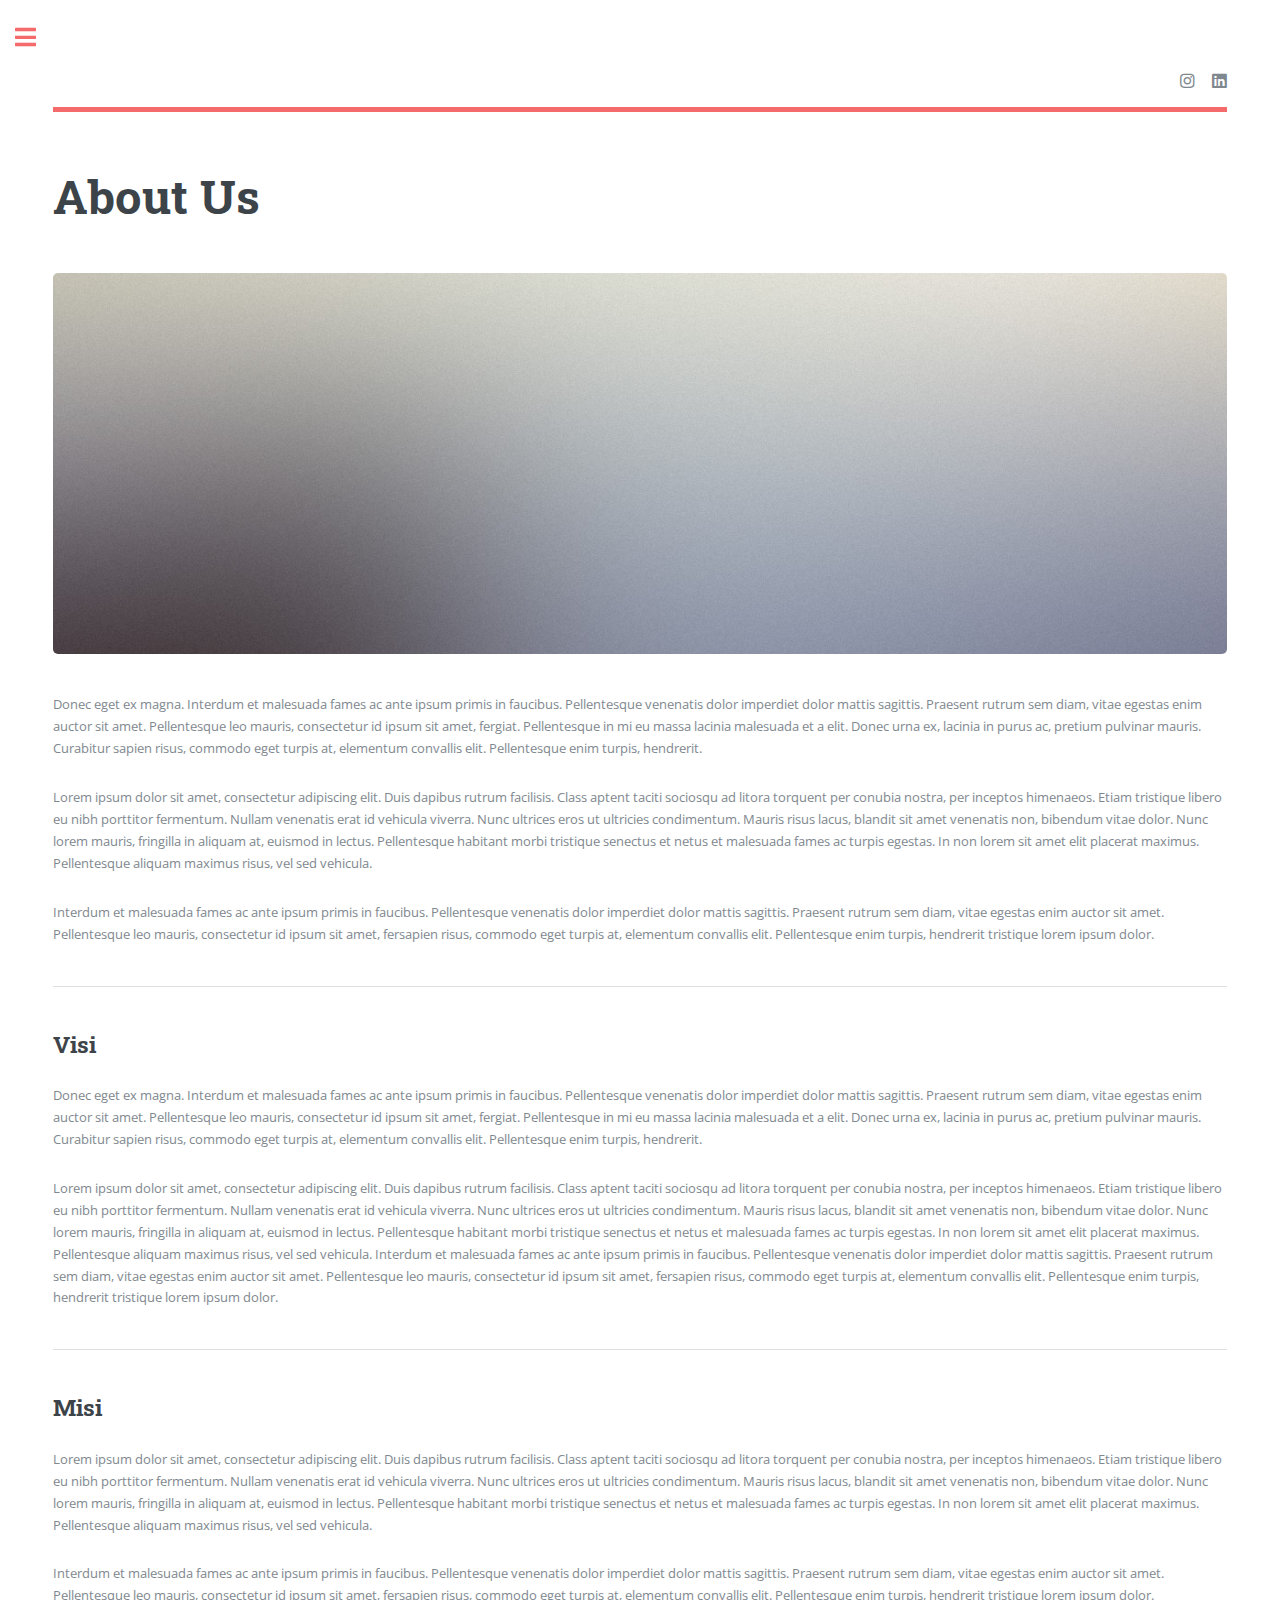
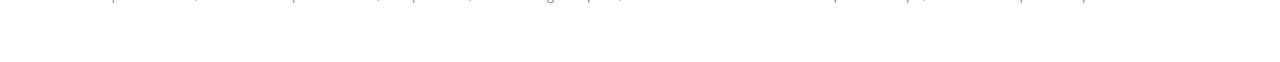
<file: about.html>
<!DOCTYPE HTML>
<!--
	Editorial by HTML5 UP
	html5up.net | @ajlkn
	Free for personal and commercial use under the CCA 3.0 license (html5up.net/license)
-->
<html>
	<head>
		<title>About Us - Software Development Foundation</title>
		<meta charset="utf-8" />
		<meta name="viewport" content="width=device-width, initial-scale=1, user-scalable=no" />
		<link rel="stylesheet" href="assets/css/main.css" />
	</head>
	<body class="is-preload">

		<!-- Wrapper -->
			<div id="wrapper">

				<!-- Main -->
					<div id="main">
						<div class="inner">

							<!-- Header -->
								<header id="header">
									<!-- <a href="index.html" class="logo"><strong>Editorial</strong> by HTML5 UP</a> -->
									<ul class="icons">
										<!-- <li><a href="#" class="icon brands fa-twitter"><span class="label">Twitter</span></a></li> -->
										<!-- <li><a href="#" class="icon brands fa-facebook-f"><span class="label">Facebook</span></a></li> -->
										<!-- <li><a href="#" class="icon brands fa-snapchat-ghost"><span class="label">Snapchat</span></a></li> -->
										<li><a href="https://www.instagram.com/sudoku48/" class="icon brands fa-instagram"><span class="label">Instagram</span></a></li>
										<li><a href="https://www.linkedin.com/company/startup-development-foundation/" class="icon brands fa-linkedin"><span class="label">Linked In</span></a></li>
										<!-- <li><a href="#" class="icon brands fa-medium-m"><span class="label">Medium</span></a></li> -->
									</ul>
								</header>

							<!-- Content -->
								<section>
									<header class="main">
										<h1>About Us</h1>
									</header>

									<span class="image main"><img src="images/pic11.jpg" alt="" /></span>

									<p>Donec eget ex magna. Interdum et malesuada fames ac ante ipsum primis in faucibus. Pellentesque venenatis dolor imperdiet dolor mattis sagittis. Praesent rutrum sem diam, vitae egestas enim auctor sit amet. Pellentesque leo mauris, consectetur id ipsum sit amet, fergiat. Pellentesque in mi eu massa lacinia malesuada et a elit. Donec urna ex, lacinia in purus ac, pretium pulvinar mauris. Curabitur sapien risus, commodo eget turpis at, elementum convallis elit. Pellentesque enim turpis, hendrerit.</p>
									<p>Lorem ipsum dolor sit amet, consectetur adipiscing elit. Duis dapibus rutrum facilisis. Class aptent taciti sociosqu ad litora torquent per conubia nostra, per inceptos himenaeos. Etiam tristique libero eu nibh porttitor fermentum. Nullam venenatis erat id vehicula viverra. Nunc ultrices eros ut ultricies condimentum. Mauris risus lacus, blandit sit amet venenatis non, bibendum vitae dolor. Nunc lorem mauris, fringilla in aliquam at, euismod in lectus. Pellentesque habitant morbi tristique senectus et netus et malesuada fames ac turpis egestas. In non lorem sit amet elit placerat maximus. Pellentesque aliquam maximus risus, vel sed vehicula.</p>
									<p>Interdum et malesuada fames ac ante ipsum primis in faucibus. Pellentesque venenatis dolor imperdiet dolor mattis sagittis. Praesent rutrum sem diam, vitae egestas enim auctor sit amet. Pellentesque leo mauris, consectetur id ipsum sit amet, fersapien risus, commodo eget turpis at, elementum convallis elit. Pellentesque enim turpis, hendrerit tristique lorem ipsum dolor.</p>

									<hr class="major" />

									<h2>Visi</h2>
									<p>Donec eget ex magna. Interdum et malesuada fames ac ante ipsum primis in faucibus. Pellentesque venenatis dolor imperdiet dolor mattis sagittis. Praesent rutrum sem diam, vitae egestas enim auctor sit amet. Pellentesque leo mauris, consectetur id ipsum sit amet, fergiat. Pellentesque in mi eu massa lacinia malesuada et a elit. Donec urna ex, lacinia in purus ac, pretium pulvinar mauris. Curabitur sapien risus, commodo eget turpis at, elementum convallis elit. Pellentesque enim turpis, hendrerit.</p>
									<p>Lorem ipsum dolor sit amet, consectetur adipiscing elit. Duis dapibus rutrum facilisis. Class aptent taciti sociosqu ad litora torquent per conubia nostra, per inceptos himenaeos. Etiam tristique libero eu nibh porttitor fermentum. Nullam venenatis erat id vehicula viverra. Nunc ultrices eros ut ultricies condimentum. Mauris risus lacus, blandit sit amet venenatis non, bibendum vitae dolor. Nunc lorem mauris, fringilla in aliquam at, euismod in lectus. Pellentesque habitant morbi tristique senectus et netus et malesuada fames ac turpis egestas. In non lorem sit amet elit placerat maximus. Pellentesque aliquam maximus risus, vel sed vehicula. Interdum et malesuada fames ac ante ipsum primis in faucibus. Pellentesque venenatis dolor imperdiet dolor mattis sagittis. Praesent rutrum sem diam, vitae egestas enim auctor sit amet. Pellentesque leo mauris, consectetur id ipsum sit amet, fersapien risus, commodo eget turpis at, elementum convallis elit. Pellentesque enim turpis, hendrerit tristique lorem ipsum dolor.</p>

									<hr class="major" />

									<h2>Misi</h2>
									<p>Lorem ipsum dolor sit amet, consectetur adipiscing elit. Duis dapibus rutrum facilisis. Class aptent taciti sociosqu ad litora torquent per conubia nostra, per inceptos himenaeos. Etiam tristique libero eu nibh porttitor fermentum. Nullam venenatis erat id vehicula viverra. Nunc ultrices eros ut ultricies condimentum. Mauris risus lacus, blandit sit amet venenatis non, bibendum vitae dolor. Nunc lorem mauris, fringilla in aliquam at, euismod in lectus. Pellentesque habitant morbi tristique senectus et netus et malesuada fames ac turpis egestas. In non lorem sit amet elit placerat maximus. Pellentesque aliquam maximus risus, vel sed vehicula.</p>
									<p>Interdum et malesuada fames ac ante ipsum primis in faucibus. Pellentesque venenatis dolor imperdiet dolor mattis sagittis. Praesent rutrum sem diam, vitae egestas enim auctor sit amet. Pellentesque leo mauris, consectetur id ipsum sit amet, fersapien risus, commodo eget turpis at, elementum convallis elit. Pellentesque enim turpis, hendrerit tristique lorem ipsum dolor.</p>

								</section>

						</div>
					</div>

				<!-- Sidebar -->
					<div id="sidebar">
						<div class="inner">

							<!-- Search -->
								<!-- <section id="search" class="alt">
									<form method="post" action="#">
										<input type="text" name="query" id="query" placeholder="Search" />
									</form>
								</section> -->

							<!-- Menu -->
								<nav id="menu">
									<header class="major">
										<h2>Menu</h2>
									</header>
									<ul>
										<li><a href="index.html">Homepage</a></li>
										<li><a href="about.html">About Us</a></li>
										<!-- <li><a href="register.html">Register</a></li>
										<li>
											<span class="opener">Submenu</span>
											<ul>
												<li><a href="#">Lorem Dolor</a></li>
												<li><a href="#">Ipsum Adipiscing</a></li>
												<li><a href="#">Tempus Magna</a></li>
												<li><a href="#">Feugiat Veroeros</a></li>
											</ul>
										</li>
										<li><a href="#">Etiam Dolore</a></li>
										<li><a href="#">Adipiscing</a></li>
										<li>
											<span class="opener">Another Submenu</span>
											<ul>
												<li><a href="#">Lorem Dolor</a></li>
												<li><a href="#">Ipsum Adipiscing</a></li>
												<li><a href="#">Tempus Magna</a></li>
												<li><a href="#">Feugiat Veroeros</a></li>
											</ul>
										</li>
										<li><a href="#">Maximus Erat</a></li>
										<li><a href="#">Sapien Mauris</a></li>
										<li><a href="#">Amet Lacinia</a></li> -->
									</ul>
								</nav>

							<!-- Section -->
								<!-- <section>
									<header class="major">
										<h2>Ante interdum</h2>
									</header>
									<div class="mini-posts">
										<article>
											<a href="#" class="image"><img src="images/pic07.jpg" alt="" /></a>
											<p>Aenean ornare velit lacus, ac varius enim lorem ullamcorper dolore aliquam.</p>
										</article>
										<article>
											<a href="#" class="image"><img src="images/pic08.jpg" alt="" /></a>
											<p>Aenean ornare velit lacus, ac varius enim lorem ullamcorper dolore aliquam.</p>
										</article>
										<article>
											<a href="#" class="image"><img src="images/pic09.jpg" alt="" /></a>
											<p>Aenean ornare velit lacus, ac varius enim lorem ullamcorper dolore aliquam.</p>
										</article>
									</div>
									<ul class="actions">
										<li><a href="#" class="button">More</a></li>
									</ul>
								</section> -->

							<!-- Section -->
								<section>
									<header class="major">
										<h2>Contact Us</h2>
									</header>
									<!-- <p>Sed varius enim lorem ullamcorper dolore aliquam aenean ornare velit lacus, ac varius enim lorem ullamcorper dolore. Proin sed aliquam facilisis ante interdum. Sed nulla amet lorem feugiat tempus aliquam.</p> -->
									<ul class="contact">
										<li class="icon solid fa-envelope">startupdevelopmentfoundation@gmail.com</li>
										<li class="icon solid fa-phone"><a href="https://wa.me/6289665652203">(+62) 896 6565 2203</a></li>
										<li class="icon solid fa-home">Jalan S. Parman No. 48. Kelurahan Purwokerto Kulon, Kecamatan Purwokerto Selatan. Banyumas, Jawa Tengah, Indonesia 53141</li>
									</ul>
								</section>

							<!-- Footer -->
								<footer id="footer">
									<!-- <p class="copyright">&copy; Untitled. All rights reserved. Demo Images: <a href="https://unsplash.com">Unsplash</a>. Design: <a href="https://html5up.net">HTML5 UP</a>.</p> -->
									<p class="copyright">Copyright &copy; 2025 Software Development Foundation. All Rights Reserved.</p>
								</footer>

						</div>
					</div>

			</div>

		<!-- Scripts -->
			<script src="assets/js/jquery.min.js"></script>
			<script src="assets/js/browser.min.js"></script>
			<script src="assets/js/breakpoints.min.js"></script>
			<script src="assets/js/util.js"></script>
			<script src="assets/js/main.js"></script>

	</body>
</html>
</file>
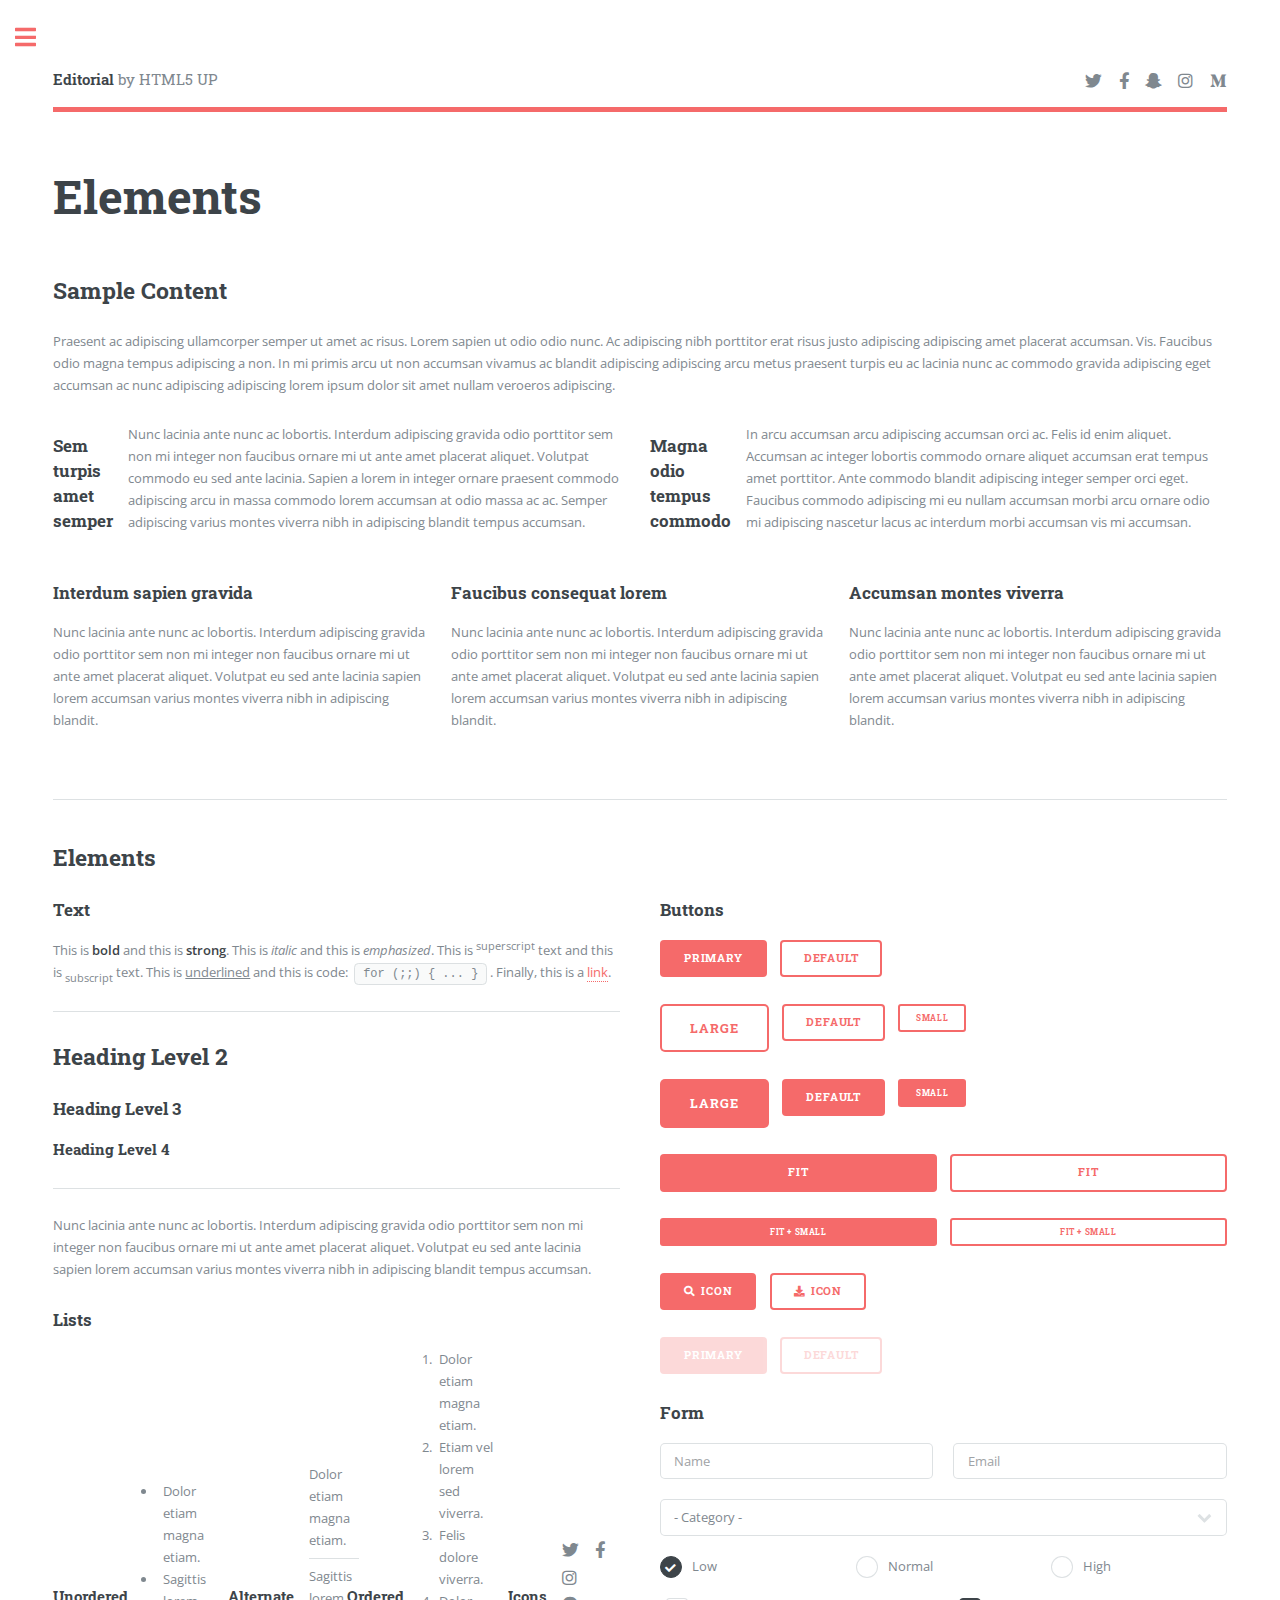
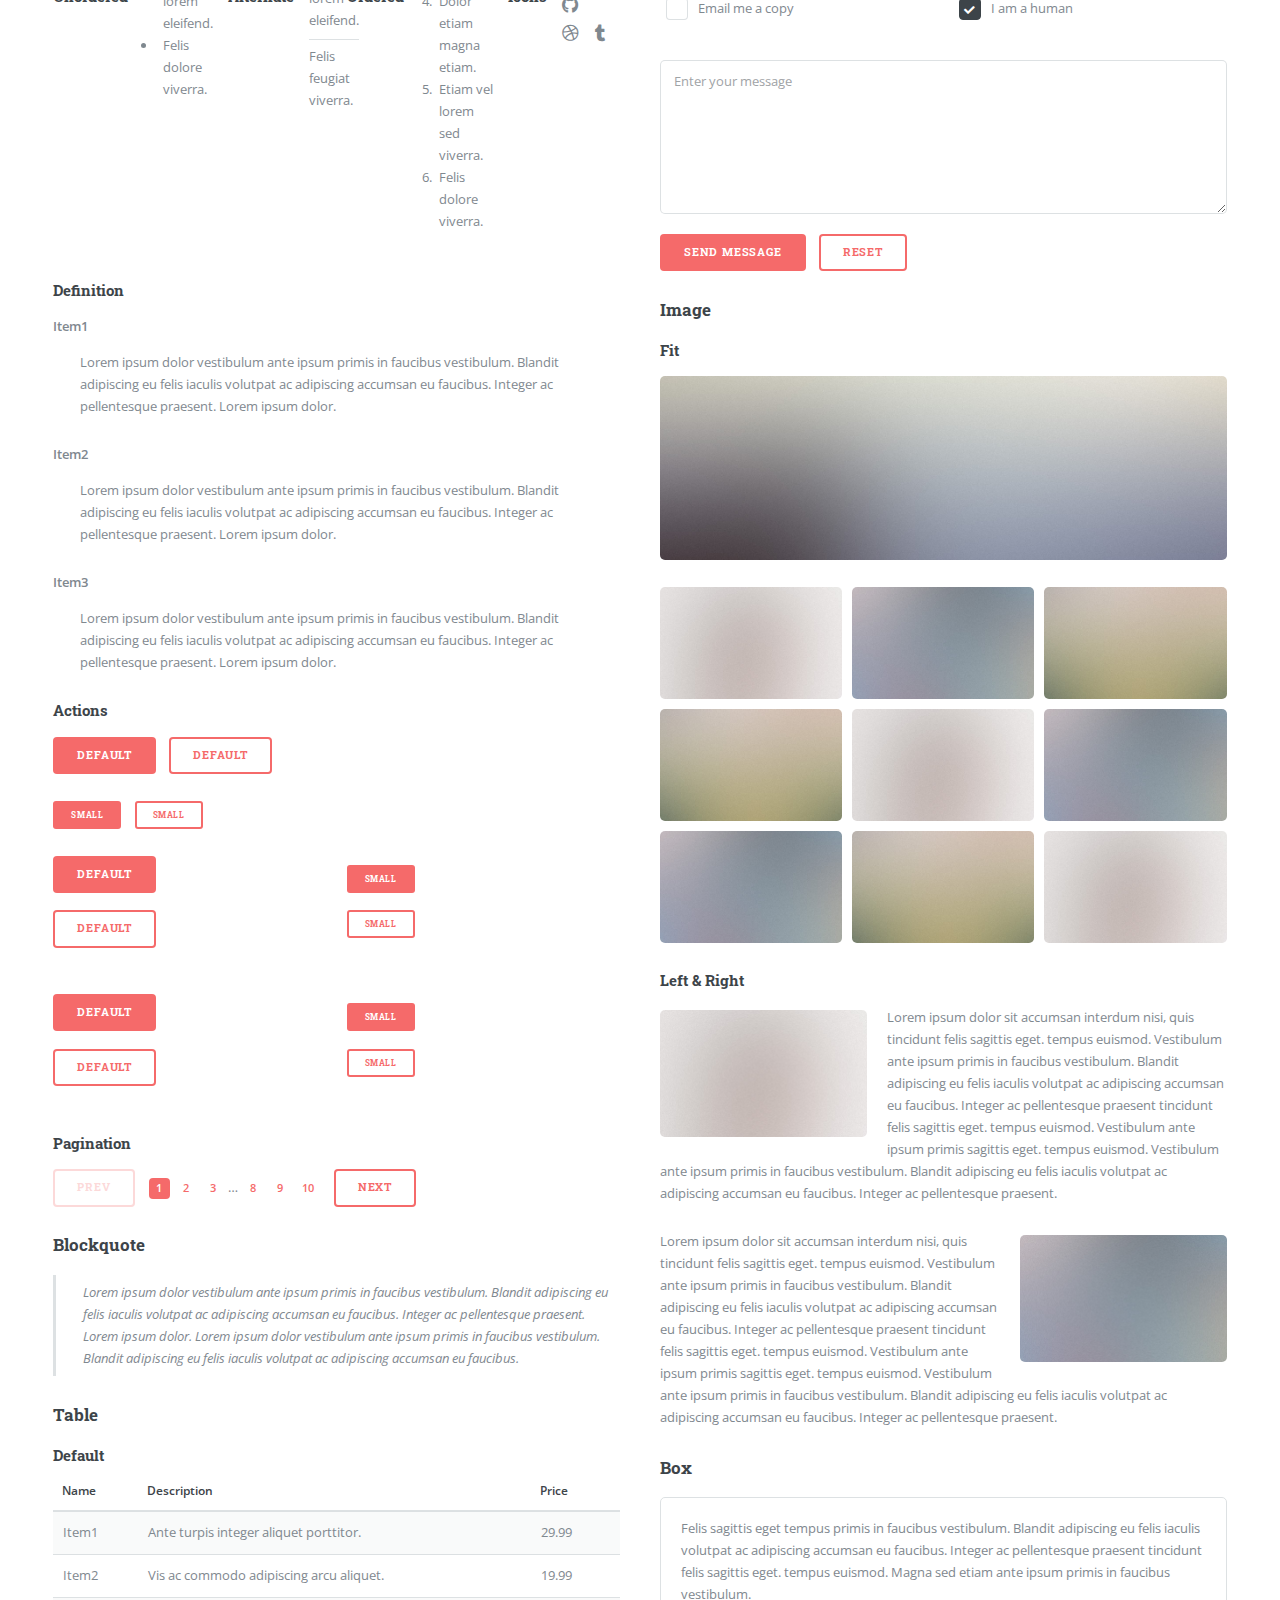
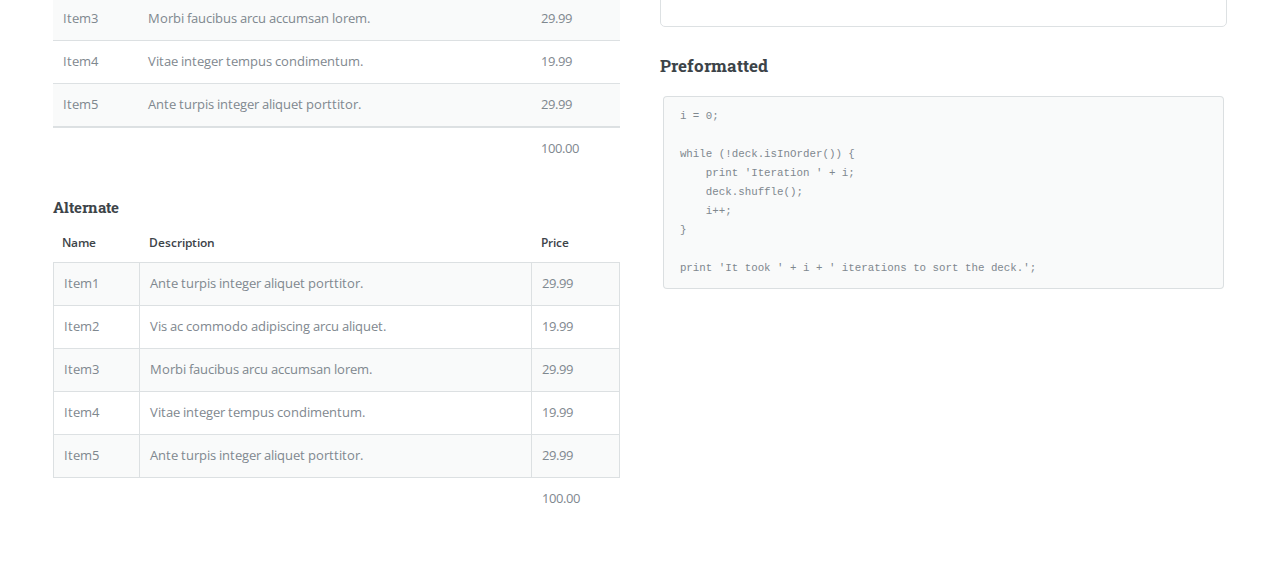
<file: elements.html>
<!DOCTYPE HTML>
<!--
	Editorial by HTML5 UP
	html5up.net | @ajlkn
	Free for personal and commercial use under the CCA 3.0 license (html5up.net/license)
-->
<html>
	<head>
		<title>Elements - Editorial by HTML5 UP</title>
		<meta charset="utf-8" />
		<meta name="viewport" content="width=device-width, initial-scale=1, user-scalable=no" />
		<link rel="stylesheet" href="assets/css/main.css" />
	</head>
	<body class="is-preload">

		<!-- Wrapper -->
			<div id="wrapper">

				<!-- Main -->
					<div id="main">
						<div class="inner">

							<!-- Header -->
								<header id="header">
									<a href="index.html" class="logo"><strong>Editorial</strong> by HTML5 UP</a>
									<ul class="icons">
										<li><a href="#" class="icon brands fa-twitter"><span class="label">Twitter</span></a></li>
										<li><a href="#" class="icon brands fa-facebook-f"><span class="label">Facebook</span></a></li>
										<li><a href="#" class="icon brands fa-snapchat-ghost"><span class="label">Snapchat</span></a></li>
										<li><a href="#" class="icon brands fa-instagram"><span class="label">Instagram</span></a></li>
										<li><a href="#" class="icon brands fa-medium-m"><span class="label">Medium</span></a></li>
									</ul>
								</header>

							<!-- Content -->
								<section>
									<header class="main">
										<h1>Elements</h1>
									</header>

									<!-- Content -->
										<h2 id="content">Sample Content</h2>
										<p>Praesent ac adipiscing ullamcorper semper ut amet ac risus. Lorem sapien ut odio odio nunc. Ac adipiscing nibh porttitor erat risus justo adipiscing adipiscing amet placerat accumsan. Vis. Faucibus odio magna tempus adipiscing a non. In mi primis arcu ut non accumsan vivamus ac blandit adipiscing adipiscing arcu metus praesent turpis eu ac lacinia nunc ac commodo gravida adipiscing eget accumsan ac nunc adipiscing adipiscing lorem ipsum dolor sit amet nullam veroeros adipiscing.</p>
										<div class="row">
											<div class="col-6 col-12-small">
												<h3>Sem turpis amet semper</h3>
												<p>Nunc lacinia ante nunc ac lobortis. Interdum adipiscing gravida odio porttitor sem non mi integer non faucibus ornare mi ut ante amet placerat aliquet. Volutpat commodo eu sed ante lacinia. Sapien a lorem in integer ornare praesent commodo adipiscing arcu in massa commodo lorem accumsan at odio massa ac ac. Semper adipiscing varius montes viverra nibh in adipiscing blandit tempus accumsan.</p>
											</div>
											<div class="col-6 col-12-small">
												<h3>Magna odio tempus commodo</h3>
												<p>In arcu accumsan arcu adipiscing accumsan orci ac. Felis id enim aliquet. Accumsan ac integer lobortis commodo ornare aliquet accumsan erat tempus amet porttitor. Ante commodo blandit adipiscing integer semper orci eget. Faucibus commodo adipiscing mi eu nullam accumsan morbi arcu ornare odio mi adipiscing nascetur lacus ac interdum morbi accumsan vis mi accumsan.</p>
											</div>
											<!-- Break -->
											<div class="col-4 col-12-medium">
												<h3>Interdum sapien gravida</h3>
												<p>Nunc lacinia ante nunc ac lobortis. Interdum adipiscing gravida odio porttitor sem non mi integer non faucibus ornare mi ut ante amet placerat aliquet. Volutpat eu sed ante lacinia sapien lorem accumsan varius montes viverra nibh in adipiscing blandit.</p>
											</div>
											<div class="col-4 col-12-medium">
												<h3>Faucibus consequat lorem</h3>
												<p>Nunc lacinia ante nunc ac lobortis. Interdum adipiscing gravida odio porttitor sem non mi integer non faucibus ornare mi ut ante amet placerat aliquet. Volutpat eu sed ante lacinia sapien lorem accumsan varius montes viverra nibh in adipiscing blandit.</p>
											</div>
											<div class="col-4 col-12-medium">
												<h3>Accumsan montes viverra</h3>
												<p>Nunc lacinia ante nunc ac lobortis. Interdum adipiscing gravida odio porttitor sem non mi integer non faucibus ornare mi ut ante amet placerat aliquet. Volutpat eu sed ante lacinia sapien lorem accumsan varius montes viverra nibh in adipiscing blandit.</p>
											</div>
										</div>

									<hr class="major" />

									<!-- Elements -->
										<h2 id="elements">Elements</h2>
										<div class="row gtr-200">
											<div class="col-6 col-12-medium">

												<!-- Text stuff -->
													<h3>Text</h3>
													<p>This is <b>bold</b> and this is <strong>strong</strong>. This is <i>italic</i> and this is <em>emphasized</em>.
													This is <sup>superscript</sup> text and this is <sub>subscript</sub> text.
													This is <u>underlined</u> and this is code: <code>for (;;) { ... }</code>.
													Finally, this is a <a href="#">link</a>.</p>
													<hr />
													<h2>Heading Level 2</h2>
													<h3>Heading Level 3</h3>
													<h4>Heading Level 4</h4>
													<hr />
													<p>Nunc lacinia ante nunc ac lobortis. Interdum adipiscing gravida odio porttitor sem non mi integer non faucibus ornare mi ut ante amet placerat aliquet. Volutpat eu sed ante lacinia sapien lorem accumsan varius montes viverra nibh in adipiscing blandit tempus accumsan.</p>

												<!-- Lists -->
													<h3>Lists</h3>
													<div class="row">
														<div class="col-6 col-12-small">

															<h4>Unordered</h4>
															<ul>
																<li>Dolor etiam magna etiam.</li>
																<li>Sagittis lorem eleifend.</li>
																<li>Felis dolore viverra.</li>
															</ul>

															<h4>Alternate</h4>
															<ul class="alt">
																<li>Dolor etiam magna etiam.</li>
																<li>Sagittis lorem eleifend.</li>
																<li>Felis feugiat viverra.</li>
															</ul>

														</div>
														<div class="col-6 col-12-small">

															<h4>Ordered</h4>
															<ol>
																<li>Dolor etiam magna etiam.</li>
																<li>Etiam vel lorem sed viverra.</li>
																<li>Felis dolore viverra.</li>
																<li>Dolor etiam magna etiam.</li>
																<li>Etiam vel lorem sed viverra.</li>
																<li>Felis dolore viverra.</li>
															</ol>

															<h4>Icons</h4>
															<ul class="icons">
																<li><a href="#" class="icon brands fa-twitter"><span class="label">Twitter</span></a></li>
																<li><a href="#" class="icon brands fa-facebook-f"><span class="label">Facebook</span></a></li>
																<li><a href="#" class="icon brands fa-instagram"><span class="label">Instagram</span></a></li>
																<li><a href="#" class="icon brands fa-github"><span class="label">Github</span></a></li>
																<li><a href="#" class="icon brands fa-dribbble"><span class="label">Dribbble</span></a></li>
																<li><a href="#" class="icon brands fa-tumblr"><span class="label">Tumblr</span></a></li>
															</ul>

														</div>
													</div>
													<h4>Definition</h4>
													<dl>
														<dt>Item1</dt>
														<dd>
															<p>Lorem ipsum dolor vestibulum ante ipsum primis in faucibus vestibulum. Blandit adipiscing eu felis iaculis volutpat ac adipiscing accumsan eu faucibus. Integer ac pellentesque praesent. Lorem ipsum dolor.</p>
														</dd>
														<dt>Item2</dt>
														<dd>
															<p>Lorem ipsum dolor vestibulum ante ipsum primis in faucibus vestibulum. Blandit adipiscing eu felis iaculis volutpat ac adipiscing accumsan eu faucibus. Integer ac pellentesque praesent. Lorem ipsum dolor.</p>
														</dd>
														<dt>Item3</dt>
														<dd>
															<p>Lorem ipsum dolor vestibulum ante ipsum primis in faucibus vestibulum. Blandit adipiscing eu felis iaculis volutpat ac adipiscing accumsan eu faucibus. Integer ac pellentesque praesent. Lorem ipsum dolor.</p>
														</dd>
													</dl>

													<h4>Actions</h4>
													<ul class="actions">
														<li><a href="#" class="button primary">Default</a></li>
														<li><a href="#" class="button">Default</a></li>
													</ul>
													<ul class="actions small">
														<li><a href="#" class="button primary small">Small</a></li>
														<li><a href="#" class="button small">Small</a></li>
													</ul>
													<div class="row">
														<div class="col-6 col-12-small">
															<ul class="actions stacked">
																<li><a href="#" class="button primary">Default</a></li>
																<li><a href="#" class="button">Default</a></li>
															</ul>
														</div>
														<div class="col-6 col-12-small">
															<ul class="actions stacked">
																<li><a href="#" class="button primary small">Small</a></li>
																<li><a href="#" class="button small">Small</a></li>
															</ul>
														</div>
														<div class="col-6 col-12-small">
															<ul class="actions stacked">
																<li><a href="#" class="button primary fit">Default</a></li>
																<li><a href="#" class="button fit">Default</a></li>
															</ul>
														</div>
														<div class="col-6 col-12-small">
															<ul class="actions stacked">
																<li><a href="#" class="button primary small fit">Small</a></li>
																<li><a href="#" class="button small fit">Small</a></li>
															</ul>
														</div>
													</div>

													<h4>Pagination</h4>
													<ul class="pagination">
														<li><span class="button disabled">Prev</span></li>
														<li><a href="#" class="page active">1</a></li>
														<li><a href="#" class="page">2</a></li>
														<li><a href="#" class="page">3</a></li>
														<li><span>&hellip;</span></li>
														<li><a href="#" class="page">8</a></li>
														<li><a href="#" class="page">9</a></li>
														<li><a href="#" class="page">10</a></li>
														<li><a href="#" class="button">Next</a></li>
													</ul>

												<!-- Blockquote -->
													<h3>Blockquote</h3>
													<blockquote>Lorem ipsum dolor vestibulum ante ipsum primis in faucibus vestibulum. Blandit adipiscing eu felis iaculis volutpat ac adipiscing accumsan eu faucibus. Integer ac pellentesque praesent. Lorem ipsum dolor. Lorem ipsum dolor vestibulum ante ipsum primis in faucibus vestibulum. Blandit adipiscing eu felis iaculis volutpat ac adipiscing accumsan eu faucibus.</blockquote>

												<!-- Table -->
													<h3>Table</h3>

													<h4>Default</h4>
													<div class="table-wrapper">
														<table>
															<thead>
																<tr>
																	<th>Name</th>
																	<th>Description</th>
																	<th>Price</th>
																</tr>
															</thead>
															<tbody>
																<tr>
																	<td>Item1</td>
																	<td>Ante turpis integer aliquet porttitor.</td>
																	<td>29.99</td>
																</tr>
																<tr>
																	<td>Item2</td>
																	<td>Vis ac commodo adipiscing arcu aliquet.</td>
																	<td>19.99</td>
																</tr>
																<tr>
																	<td>Item3</td>
																	<td> Morbi faucibus arcu accumsan lorem.</td>
																	<td>29.99</td>
																</tr>
																<tr>
																	<td>Item4</td>
																	<td>Vitae integer tempus condimentum.</td>
																	<td>19.99</td>
																</tr>
																<tr>
																	<td>Item5</td>
																	<td>Ante turpis integer aliquet porttitor.</td>
																	<td>29.99</td>
																</tr>
															</tbody>
															<tfoot>
																<tr>
																	<td colspan="2"></td>
																	<td>100.00</td>
																</tr>
															</tfoot>
														</table>
													</div>

													<h4>Alternate</h4>
													<div class="table-wrapper">
														<table class="alt">
															<thead>
																<tr>
																	<th>Name</th>
																	<th>Description</th>
																	<th>Price</th>
																</tr>
															</thead>
															<tbody>
																<tr>
																	<td>Item1</td>
																	<td>Ante turpis integer aliquet porttitor.</td>
																	<td>29.99</td>
																</tr>
																<tr>
																	<td>Item2</td>
																	<td>Vis ac commodo adipiscing arcu aliquet.</td>
																	<td>19.99</td>
																</tr>
																<tr>
																	<td>Item3</td>
																	<td> Morbi faucibus arcu accumsan lorem.</td>
																	<td>29.99</td>
																</tr>
																<tr>
																	<td>Item4</td>
																	<td>Vitae integer tempus condimentum.</td>
																	<td>19.99</td>
																</tr>
																<tr>
																	<td>Item5</td>
																	<td>Ante turpis integer aliquet porttitor.</td>
																	<td>29.99</td>
																</tr>
															</tbody>
															<tfoot>
																<tr>
																	<td colspan="2"></td>
																	<td>100.00</td>
																</tr>
															</tfoot>
														</table>
													</div>

											</div>
											<div class="col-6 col-12-medium">

												<!-- Buttons -->
													<h3>Buttons</h3>
													<ul class="actions">
														<li><a href="#" class="button primary">Primary</a></li>
														<li><a href="#" class="button">Default</a></li>
													</ul>
													<ul class="actions">
														<li><a href="#" class="button large">Large</a></li>
														<li><a href="#" class="button">Default</a></li>
														<li><a href="#" class="button small">Small</a></li>
													</ul>
													<ul class="actions">
														<li><a href="#" class="button primary large">Large</a></li>
														<li><a href="#" class="button primary">Default</a></li>
														<li><a href="#" class="button primary small">Small</a></li>
													</ul>
													<ul class="actions fit">
														<li><a href="#" class="button primary fit">Fit</a></li>
														<li><a href="#" class="button fit">Fit</a></li>
													</ul>
													<ul class="actions fit small">
														<li><a href="#" class="button primary fit small">Fit + Small</a></li>
														<li><a href="#" class="button fit small">Fit + Small</a></li>
													</ul>
													<ul class="actions">
														<li><a href="#" class="button primary icon solid fa-search">Icon</a></li>
														<li><a href="#" class="button icon solid fa-download">Icon</a></li>
													</ul>
													<ul class="actions">
														<li><span class="button primary disabled">Primary</span></li>
														<li><span class="button disabled">Default</span></li>
													</ul>

												<!-- Form -->
													<h3>Form</h3>

													<form method="post" action="#">
														<div class="row gtr-uniform">
															<div class="col-6 col-12-xsmall">
																<input type="text" name="demo-name" id="demo-name" value="" placeholder="Name" />
															</div>
															<div class="col-6 col-12-xsmall">
																<input type="email" name="demo-email" id="demo-email" value="" placeholder="Email" />
															</div>
															<!-- Break -->
															<div class="col-12">
																<select name="demo-category" id="demo-category">
																	<option value="">- Category -</option>
																	<option value="1">Manufacturing</option>
																	<option value="1">Shipping</option>
																	<option value="1">Administration</option>
																	<option value="1">Human Resources</option>
																</select>
															</div>
															<!-- Break -->
															<div class="col-4 col-12-small">
																<input type="radio" id="demo-priority-low" name="demo-priority" checked>
																<label for="demo-priority-low">Low</label>
															</div>
															<div class="col-4 col-12-small">
																<input type="radio" id="demo-priority-normal" name="demo-priority">
																<label for="demo-priority-normal">Normal</label>
															</div>
															<div class="col-4 col-12-small">
																<input type="radio" id="demo-priority-high" name="demo-priority">
																<label for="demo-priority-high">High</label>
															</div>
															<!-- Break -->
															<div class="col-6 col-12-small">
																<input type="checkbox" id="demo-copy" name="demo-copy">
																<label for="demo-copy">Email me a copy</label>
															</div>
															<div class="col-6 col-12-small">
																<input type="checkbox" id="demo-human" name="demo-human" checked>
																<label for="demo-human">I am a human</label>
															</div>
															<!-- Break -->
															<div class="col-12">
																<textarea name="demo-message" id="demo-message" placeholder="Enter your message" rows="6"></textarea>
															</div>
															<!-- Break -->
															<div class="col-12">
																<ul class="actions">
																	<li><input type="submit" value="Send Message" class="primary" /></li>
																	<li><input type="reset" value="Reset" /></li>
																</ul>
															</div>
														</div>
													</form>

												<!-- Image -->
													<h3>Image</h3>

													<h4>Fit</h4>
													<span class="image fit"><img src="images/pic11.jpg" alt="" /></span>
													<div class="box alt">
														<div class="row gtr-50 gtr-uniform">
															<div class="col-4"><span class="image fit"><img src="images/pic01.jpg" alt="" /></span></div>
															<div class="col-4"><span class="image fit"><img src="images/pic02.jpg" alt="" /></span></div>
															<div class="col-4"><span class="image fit"><img src="images/pic03.jpg" alt="" /></span></div>
															<!-- Break -->
															<div class="col-4"><span class="image fit"><img src="images/pic03.jpg" alt="" /></span></div>
															<div class="col-4"><span class="image fit"><img src="images/pic01.jpg" alt="" /></span></div>
															<div class="col-4"><span class="image fit"><img src="images/pic02.jpg" alt="" /></span></div>
															<!-- Break -->
															<div class="col-4"><span class="image fit"><img src="images/pic02.jpg" alt="" /></span></div>
															<div class="col-4"><span class="image fit"><img src="images/pic03.jpg" alt="" /></span></div>
															<div class="col-4"><span class="image fit"><img src="images/pic01.jpg" alt="" /></span></div>
														</div>
													</div>

													<h4>Left &amp; Right</h4>
													<p><span class="image left"><img src="images/pic01.jpg" alt="" /></span>Lorem ipsum dolor sit accumsan interdum nisi, quis tincidunt felis sagittis eget. tempus euismod. Vestibulum ante ipsum primis in faucibus vestibulum. Blandit adipiscing eu felis iaculis volutpat ac adipiscing accumsan eu faucibus. Integer ac pellentesque praesent tincidunt felis sagittis eget. tempus euismod. Vestibulum ante ipsum primis sagittis eget. tempus euismod. Vestibulum ante ipsum primis in faucibus vestibulum. Blandit adipiscing eu felis iaculis volutpat ac adipiscing accumsan eu faucibus. Integer ac pellentesque praesent.</p>
													<p><span class="image right"><img src="images/pic02.jpg" alt="" /></span>Lorem ipsum dolor sit accumsan interdum nisi, quis tincidunt felis sagittis eget. tempus euismod. Vestibulum ante ipsum primis in faucibus vestibulum. Blandit adipiscing eu felis iaculis volutpat ac adipiscing accumsan eu faucibus. Integer ac pellentesque praesent tincidunt felis sagittis eget. tempus euismod. Vestibulum ante ipsum primis sagittis eget. tempus euismod. Vestibulum ante ipsum primis in faucibus vestibulum. Blandit adipiscing eu felis iaculis volutpat ac adipiscing accumsan eu faucibus. Integer ac pellentesque praesent.</p>

												<!-- Box -->
													<h3>Box</h3>
													<div class="box">
														<p>Felis sagittis eget tempus primis in faucibus vestibulum. Blandit adipiscing eu felis iaculis volutpat ac adipiscing accumsan eu faucibus. Integer ac pellentesque praesent tincidunt felis sagittis eget. tempus euismod. Magna sed etiam ante ipsum primis in faucibus vestibulum.</p>
													</div>

												<!-- Preformatted Code -->
													<h3>Preformatted</h3>
													<pre><code>i = 0;

while (!deck.isInOrder()) {
    print 'Iteration ' + i;
    deck.shuffle();
    i++;
}

print 'It took ' + i + ' iterations to sort the deck.';
</code></pre>

											</div>
										</div>

								</section>

						</div>
					</div>

				<!-- Sidebar -->
					<div id="sidebar">
						<div class="inner">

							<!-- Search -->
								<section id="search" class="alt">
									<form method="post" action="#">
										<input type="text" name="query" id="query" placeholder="Search" />
									</form>
								</section>

							<!-- Menu -->
								<nav id="menu">
									<header class="major">
										<h2>Menu</h2>
									</header>
									<ul>
										<li><a href="index.html">Homepage</a></li>
										<li><a href="generic.html">Generic</a></li>
										<li><a href="elements.html">Elements</a></li>
										<li>
											<span class="opener">Submenu</span>
											<ul>
												<li><a href="#">Lorem Dolor</a></li>
												<li><a href="#">Ipsum Adipiscing</a></li>
												<li><a href="#">Tempus Magna</a></li>
												<li><a href="#">Feugiat Veroeros</a></li>
											</ul>
										</li>
										<li><a href="#">Etiam Dolore</a></li>
										<li><a href="#">Adipiscing</a></li>
										<li>
											<span class="opener">Another Submenu</span>
											<ul>
												<li><a href="#">Lorem Dolor</a></li>
												<li><a href="#">Ipsum Adipiscing</a></li>
												<li><a href="#">Tempus Magna</a></li>
												<li><a href="#">Feugiat Veroeros</a></li>
											</ul>
										</li>
										<li><a href="#">Maximus Erat</a></li>
										<li><a href="#">Sapien Mauris</a></li>
										<li><a href="#">Amet Lacinia</a></li>
									</ul>
								</nav>

							<!-- Section -->
								<section>
									<header class="major">
										<h2>Ante interdum</h2>
									</header>
									<div class="mini-posts">
										<article>
											<a href="#" class="image"><img src="images/pic07.jpg" alt="" /></a>
											<p>Aenean ornare velit lacus, ac varius enim lorem ullamcorper dolore aliquam.</p>
										</article>
										<article>
											<a href="#" class="image"><img src="images/pic08.jpg" alt="" /></a>
											<p>Aenean ornare velit lacus, ac varius enim lorem ullamcorper dolore aliquam.</p>
										</article>
										<article>
											<a href="#" class="image"><img src="images/pic09.jpg" alt="" /></a>
											<p>Aenean ornare velit lacus, ac varius enim lorem ullamcorper dolore aliquam.</p>
										</article>
									</div>
									<ul class="actions">
										<li><a href="#" class="button">More</a></li>
									</ul>
								</section>

							<!-- Section -->
								<section>
									<header class="major">
										<h2>Get in touch</h2>
									</header>
									<p>Sed varius enim lorem ullamcorper dolore aliquam aenean ornare velit lacus, ac varius enim lorem ullamcorper dolore. Proin sed aliquam facilisis ante interdum. Sed nulla amet lorem feugiat tempus aliquam.</p>
									<ul class="contact">
										<li class="icon solid fa-envelope"><a href="#">information@untitled.tld</a></li>
										<li class="icon solid fa-phone">(000) 000-0000</li>
										<li class="icon solid fa-home">1234 Somewhere Road #8254<br />
										Nashville, TN 00000-0000</li>
									</ul>
								</section>

							<!-- Footer -->
								<footer id="footer">
									<p class="copyright">&copy; Untitled. All rights reserved. Demo Images: <a href="https://unsplash.com">Unsplash</a>. Design: <a href="https://html5up.net">HTML5 UP</a>.</p>
								</footer>

						</div>
					</div>

			</div>

		<!-- Scripts -->
			<script src="assets/js/jquery.min.js"></script>
			<script src="assets/js/browser.min.js"></script>
			<script src="assets/js/breakpoints.min.js"></script>
			<script src="assets/js/util.js"></script>
			<script src="assets/js/main.js"></script>

	</body>
</html>
</file>
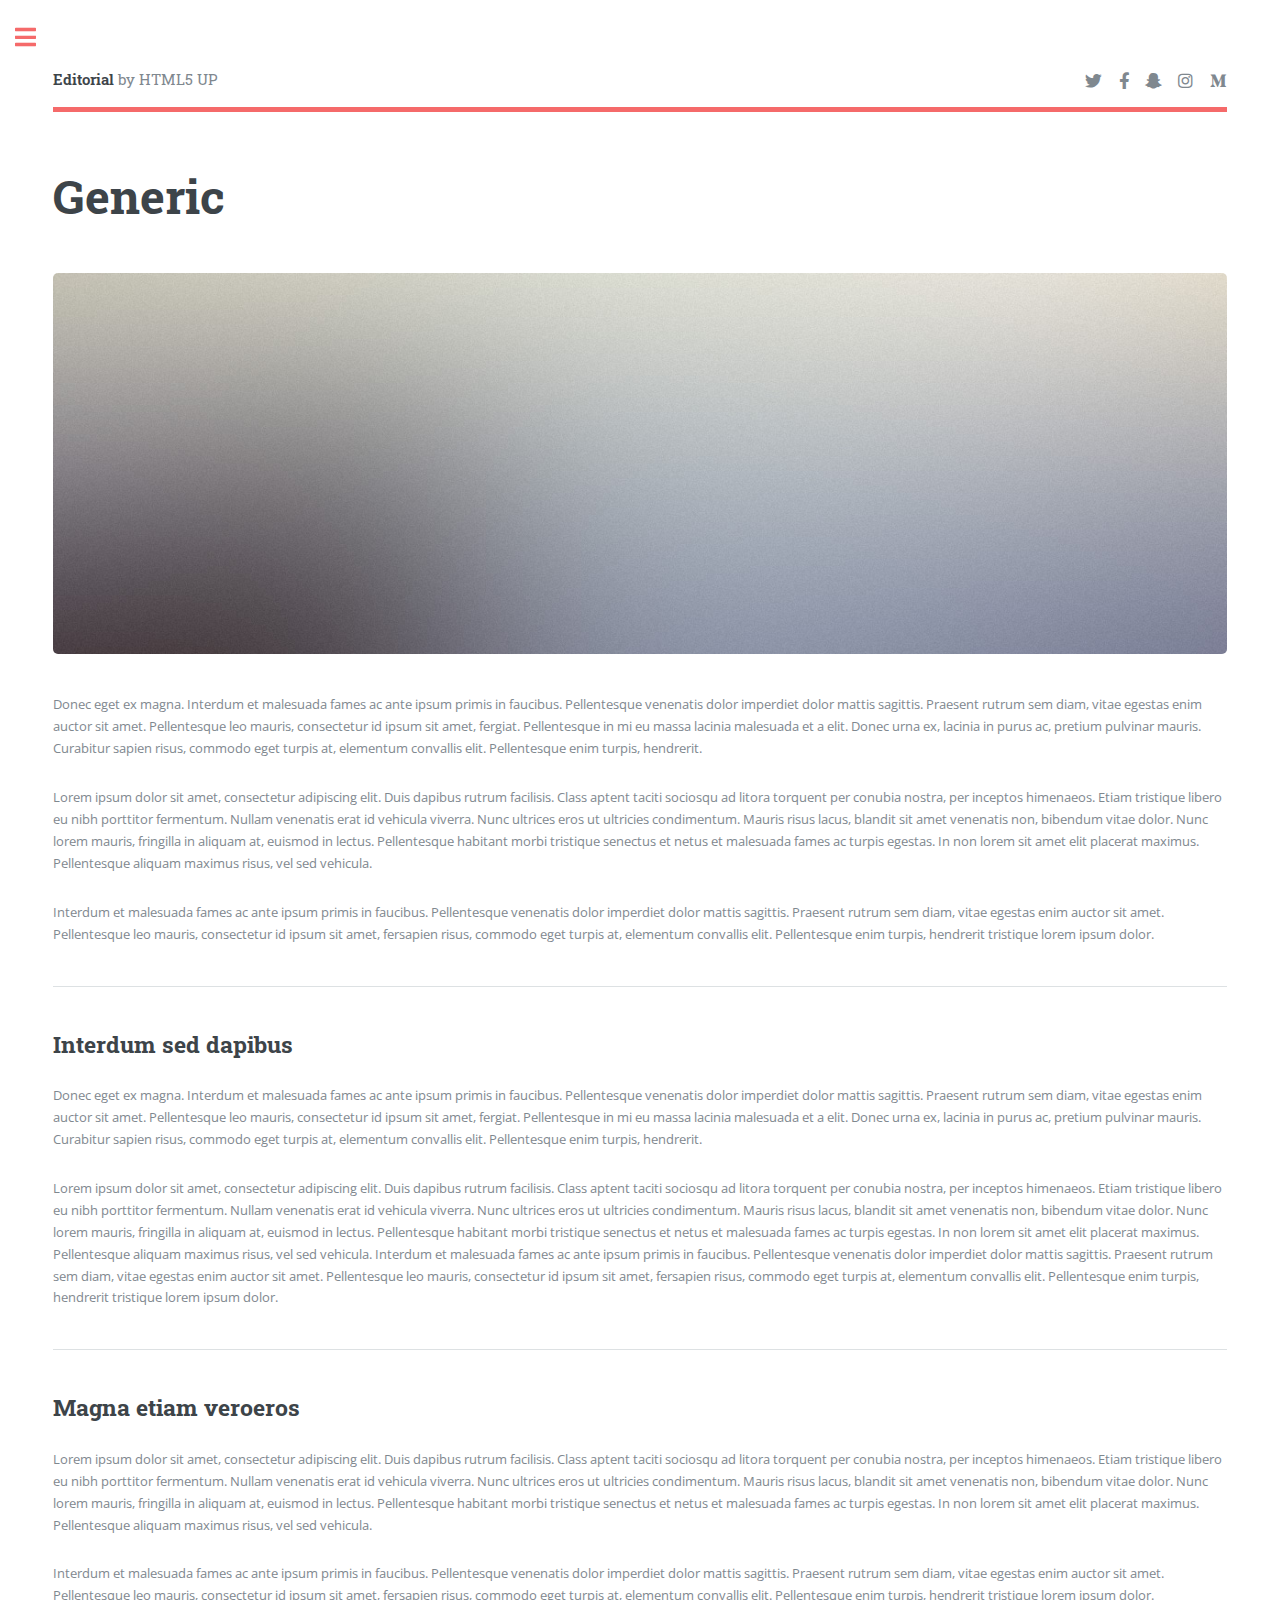
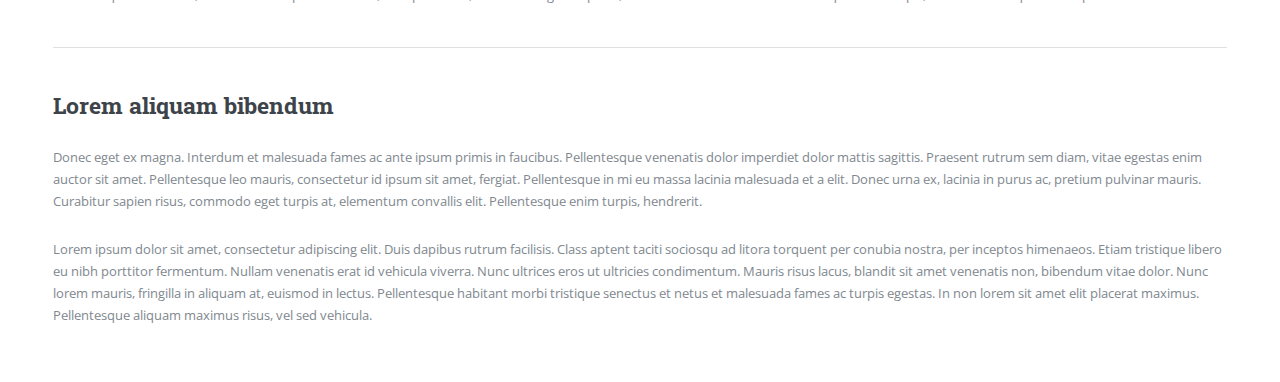
<file: generic.html>
<!DOCTYPE HTML>
<!--
	Editorial by HTML5 UP
	html5up.net | @ajlkn
	Free for personal and commercial use under the CCA 3.0 license (html5up.net/license)
-->
<html>
	<head>
		<title>Generic - Editorial by HTML5 UP</title>
		<meta charset="utf-8" />
		<meta name="viewport" content="width=device-width, initial-scale=1, user-scalable=no" />
		<link rel="stylesheet" href="assets/css/main.css" />
	</head>
	<body class="is-preload">

		<!-- Wrapper -->
			<div id="wrapper">

				<!-- Main -->
					<div id="main">
						<div class="inner">

							<!-- Header -->
								<header id="header">
									<a href="index.html" class="logo"><strong>Editorial</strong> by HTML5 UP</a>
									<ul class="icons">
										<li><a href="#" class="icon brands fa-twitter"><span class="label">Twitter</span></a></li>
										<li><a href="#" class="icon brands fa-facebook-f"><span class="label">Facebook</span></a></li>
										<li><a href="#" class="icon brands fa-snapchat-ghost"><span class="label">Snapchat</span></a></li>
										<li><a href="#" class="icon brands fa-instagram"><span class="label">Instagram</span></a></li>
										<li><a href="#" class="icon brands fa-medium-m"><span class="label">Medium</span></a></li>
									</ul>
								</header>

							<!-- Content -->
								<section>
									<header class="main">
										<h1>Generic</h1>
									</header>

									<span class="image main"><img src="images/pic11.jpg" alt="" /></span>

									<p>Donec eget ex magna. Interdum et malesuada fames ac ante ipsum primis in faucibus. Pellentesque venenatis dolor imperdiet dolor mattis sagittis. Praesent rutrum sem diam, vitae egestas enim auctor sit amet. Pellentesque leo mauris, consectetur id ipsum sit amet, fergiat. Pellentesque in mi eu massa lacinia malesuada et a elit. Donec urna ex, lacinia in purus ac, pretium pulvinar mauris. Curabitur sapien risus, commodo eget turpis at, elementum convallis elit. Pellentesque enim turpis, hendrerit.</p>
									<p>Lorem ipsum dolor sit amet, consectetur adipiscing elit. Duis dapibus rutrum facilisis. Class aptent taciti sociosqu ad litora torquent per conubia nostra, per inceptos himenaeos. Etiam tristique libero eu nibh porttitor fermentum. Nullam venenatis erat id vehicula viverra. Nunc ultrices eros ut ultricies condimentum. Mauris risus lacus, blandit sit amet venenatis non, bibendum vitae dolor. Nunc lorem mauris, fringilla in aliquam at, euismod in lectus. Pellentesque habitant morbi tristique senectus et netus et malesuada fames ac turpis egestas. In non lorem sit amet elit placerat maximus. Pellentesque aliquam maximus risus, vel sed vehicula.</p>
									<p>Interdum et malesuada fames ac ante ipsum primis in faucibus. Pellentesque venenatis dolor imperdiet dolor mattis sagittis. Praesent rutrum sem diam, vitae egestas enim auctor sit amet. Pellentesque leo mauris, consectetur id ipsum sit amet, fersapien risus, commodo eget turpis at, elementum convallis elit. Pellentesque enim turpis, hendrerit tristique lorem ipsum dolor.</p>

									<hr class="major" />

									<h2>Interdum sed dapibus</h2>
									<p>Donec eget ex magna. Interdum et malesuada fames ac ante ipsum primis in faucibus. Pellentesque venenatis dolor imperdiet dolor mattis sagittis. Praesent rutrum sem diam, vitae egestas enim auctor sit amet. Pellentesque leo mauris, consectetur id ipsum sit amet, fergiat. Pellentesque in mi eu massa lacinia malesuada et a elit. Donec urna ex, lacinia in purus ac, pretium pulvinar mauris. Curabitur sapien risus, commodo eget turpis at, elementum convallis elit. Pellentesque enim turpis, hendrerit.</p>
									<p>Lorem ipsum dolor sit amet, consectetur adipiscing elit. Duis dapibus rutrum facilisis. Class aptent taciti sociosqu ad litora torquent per conubia nostra, per inceptos himenaeos. Etiam tristique libero eu nibh porttitor fermentum. Nullam venenatis erat id vehicula viverra. Nunc ultrices eros ut ultricies condimentum. Mauris risus lacus, blandit sit amet venenatis non, bibendum vitae dolor. Nunc lorem mauris, fringilla in aliquam at, euismod in lectus. Pellentesque habitant morbi tristique senectus et netus et malesuada fames ac turpis egestas. In non lorem sit amet elit placerat maximus. Pellentesque aliquam maximus risus, vel sed vehicula. Interdum et malesuada fames ac ante ipsum primis in faucibus. Pellentesque venenatis dolor imperdiet dolor mattis sagittis. Praesent rutrum sem diam, vitae egestas enim auctor sit amet. Pellentesque leo mauris, consectetur id ipsum sit amet, fersapien risus, commodo eget turpis at, elementum convallis elit. Pellentesque enim turpis, hendrerit tristique lorem ipsum dolor.</p>

									<hr class="major" />

									<h2>Magna etiam veroeros</h2>
									<p>Lorem ipsum dolor sit amet, consectetur adipiscing elit. Duis dapibus rutrum facilisis. Class aptent taciti sociosqu ad litora torquent per conubia nostra, per inceptos himenaeos. Etiam tristique libero eu nibh porttitor fermentum. Nullam venenatis erat id vehicula viverra. Nunc ultrices eros ut ultricies condimentum. Mauris risus lacus, blandit sit amet venenatis non, bibendum vitae dolor. Nunc lorem mauris, fringilla in aliquam at, euismod in lectus. Pellentesque habitant morbi tristique senectus et netus et malesuada fames ac turpis egestas. In non lorem sit amet elit placerat maximus. Pellentesque aliquam maximus risus, vel sed vehicula.</p>
									<p>Interdum et malesuada fames ac ante ipsum primis in faucibus. Pellentesque venenatis dolor imperdiet dolor mattis sagittis. Praesent rutrum sem diam, vitae egestas enim auctor sit amet. Pellentesque leo mauris, consectetur id ipsum sit amet, fersapien risus, commodo eget turpis at, elementum convallis elit. Pellentesque enim turpis, hendrerit tristique lorem ipsum dolor.</p>

									<hr class="major" />

									<h2>Lorem aliquam bibendum</h2>
									<p>Donec eget ex magna. Interdum et malesuada fames ac ante ipsum primis in faucibus. Pellentesque venenatis dolor imperdiet dolor mattis sagittis. Praesent rutrum sem diam, vitae egestas enim auctor sit amet. Pellentesque leo mauris, consectetur id ipsum sit amet, fergiat. Pellentesque in mi eu massa lacinia malesuada et a elit. Donec urna ex, lacinia in purus ac, pretium pulvinar mauris. Curabitur sapien risus, commodo eget turpis at, elementum convallis elit. Pellentesque enim turpis, hendrerit.</p>
									<p>Lorem ipsum dolor sit amet, consectetur adipiscing elit. Duis dapibus rutrum facilisis. Class aptent taciti sociosqu ad litora torquent per conubia nostra, per inceptos himenaeos. Etiam tristique libero eu nibh porttitor fermentum. Nullam venenatis erat id vehicula viverra. Nunc ultrices eros ut ultricies condimentum. Mauris risus lacus, blandit sit amet venenatis non, bibendum vitae dolor. Nunc lorem mauris, fringilla in aliquam at, euismod in lectus. Pellentesque habitant morbi tristique senectus et netus et malesuada fames ac turpis egestas. In non lorem sit amet elit placerat maximus. Pellentesque aliquam maximus risus, vel sed vehicula.</p>

								</section>

						</div>
					</div>

				<!-- Sidebar -->
					<div id="sidebar">
						<div class="inner">

							<!-- Search -->
								<section id="search" class="alt">
									<form method="post" action="#">
										<input type="text" name="query" id="query" placeholder="Search" />
									</form>
								</section>

							<!-- Menu -->
								<nav id="menu">
									<header class="major">
										<h2>Menu</h2>
									</header>
									<ul>
										<li><a href="index.html">Homepage</a></li>
										<li><a href="generic.html">Generic</a></li>
										<li><a href="elements.html">Elements</a></li>
										<li>
											<span class="opener">Submenu</span>
											<ul>
												<li><a href="#">Lorem Dolor</a></li>
												<li><a href="#">Ipsum Adipiscing</a></li>
												<li><a href="#">Tempus Magna</a></li>
												<li><a href="#">Feugiat Veroeros</a></li>
											</ul>
										</li>
										<li><a href="#">Etiam Dolore</a></li>
										<li><a href="#">Adipiscing</a></li>
										<li>
											<span class="opener">Another Submenu</span>
											<ul>
												<li><a href="#">Lorem Dolor</a></li>
												<li><a href="#">Ipsum Adipiscing</a></li>
												<li><a href="#">Tempus Magna</a></li>
												<li><a href="#">Feugiat Veroeros</a></li>
											</ul>
										</li>
										<li><a href="#">Maximus Erat</a></li>
										<li><a href="#">Sapien Mauris</a></li>
										<li><a href="#">Amet Lacinia</a></li>
									</ul>
								</nav>

							<!-- Section -->
								<section>
									<header class="major">
										<h2>Ante interdum</h2>
									</header>
									<div class="mini-posts">
										<article>
											<a href="#" class="image"><img src="images/pic07.jpg" alt="" /></a>
											<p>Aenean ornare velit lacus, ac varius enim lorem ullamcorper dolore aliquam.</p>
										</article>
										<article>
											<a href="#" class="image"><img src="images/pic08.jpg" alt="" /></a>
											<p>Aenean ornare velit lacus, ac varius enim lorem ullamcorper dolore aliquam.</p>
										</article>
										<article>
											<a href="#" class="image"><img src="images/pic09.jpg" alt="" /></a>
											<p>Aenean ornare velit lacus, ac varius enim lorem ullamcorper dolore aliquam.</p>
										</article>
									</div>
									<ul class="actions">
										<li><a href="#" class="button">More</a></li>
									</ul>
								</section>

							<!-- Section -->
								<section>
									<header class="major">
										<h2>Get in touch</h2>
									</header>
									<p>Sed varius enim lorem ullamcorper dolore aliquam aenean ornare velit lacus, ac varius enim lorem ullamcorper dolore. Proin sed aliquam facilisis ante interdum. Sed nulla amet lorem feugiat tempus aliquam.</p>
									<ul class="contact">
										<li class="icon solid fa-envelope"><a href="#">information@untitled.tld</a></li>
										<li class="icon solid fa-phone">(000) 000-0000</li>
										<li class="icon solid fa-home">1234 Somewhere Road #8254<br />
										Nashville, TN 00000-0000</li>
									</ul>
								</section>

							<!-- Footer -->
								<footer id="footer">
									<p class="copyright">&copy; Untitled. All rights reserved. Demo Images: <a href="https://unsplash.com">Unsplash</a>. Design: <a href="https://html5up.net">HTML5 UP</a>.</p>
								</footer>

						</div>
					</div>

			</div>

		<!-- Scripts -->
			<script src="assets/js/jquery.min.js"></script>
			<script src="assets/js/browser.min.js"></script>
			<script src="assets/js/breakpoints.min.js"></script>
			<script src="assets/js/util.js"></script>
			<script src="assets/js/main.js"></script>

	</body>
</html>
</file>
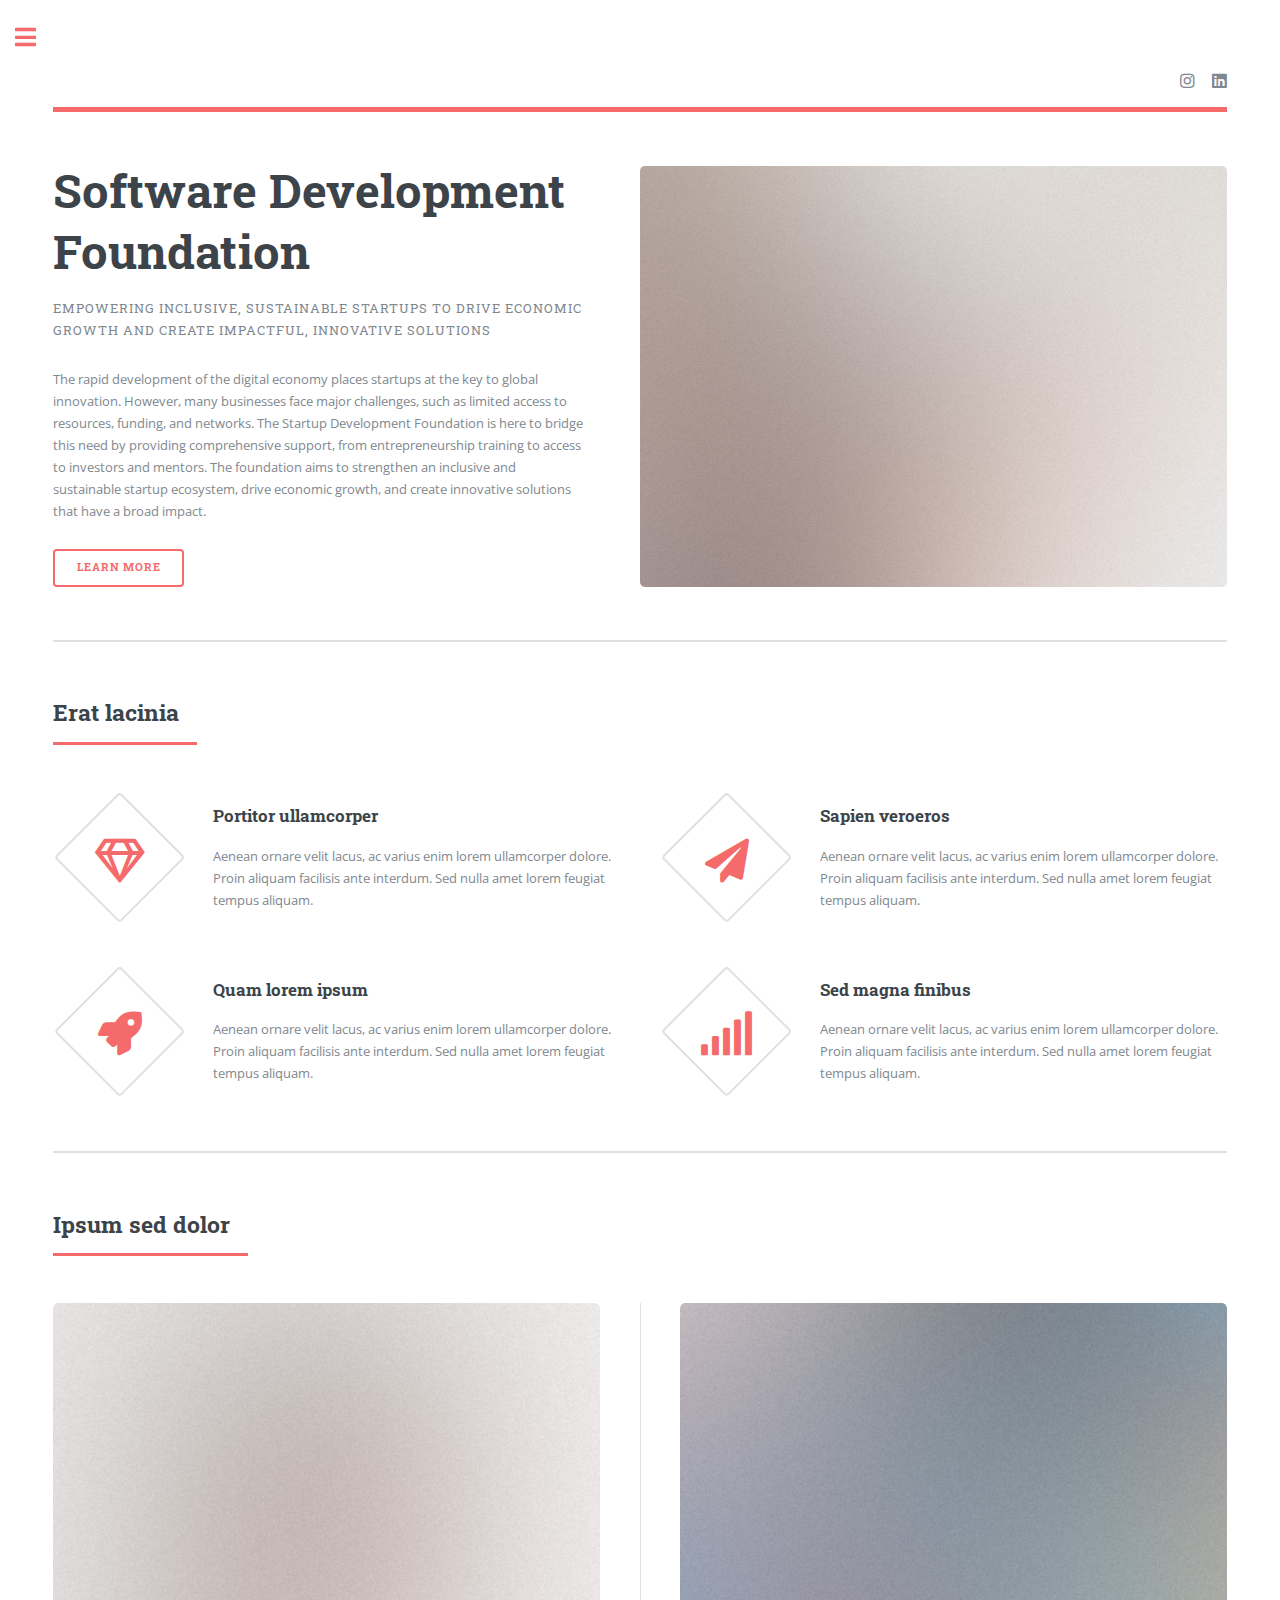
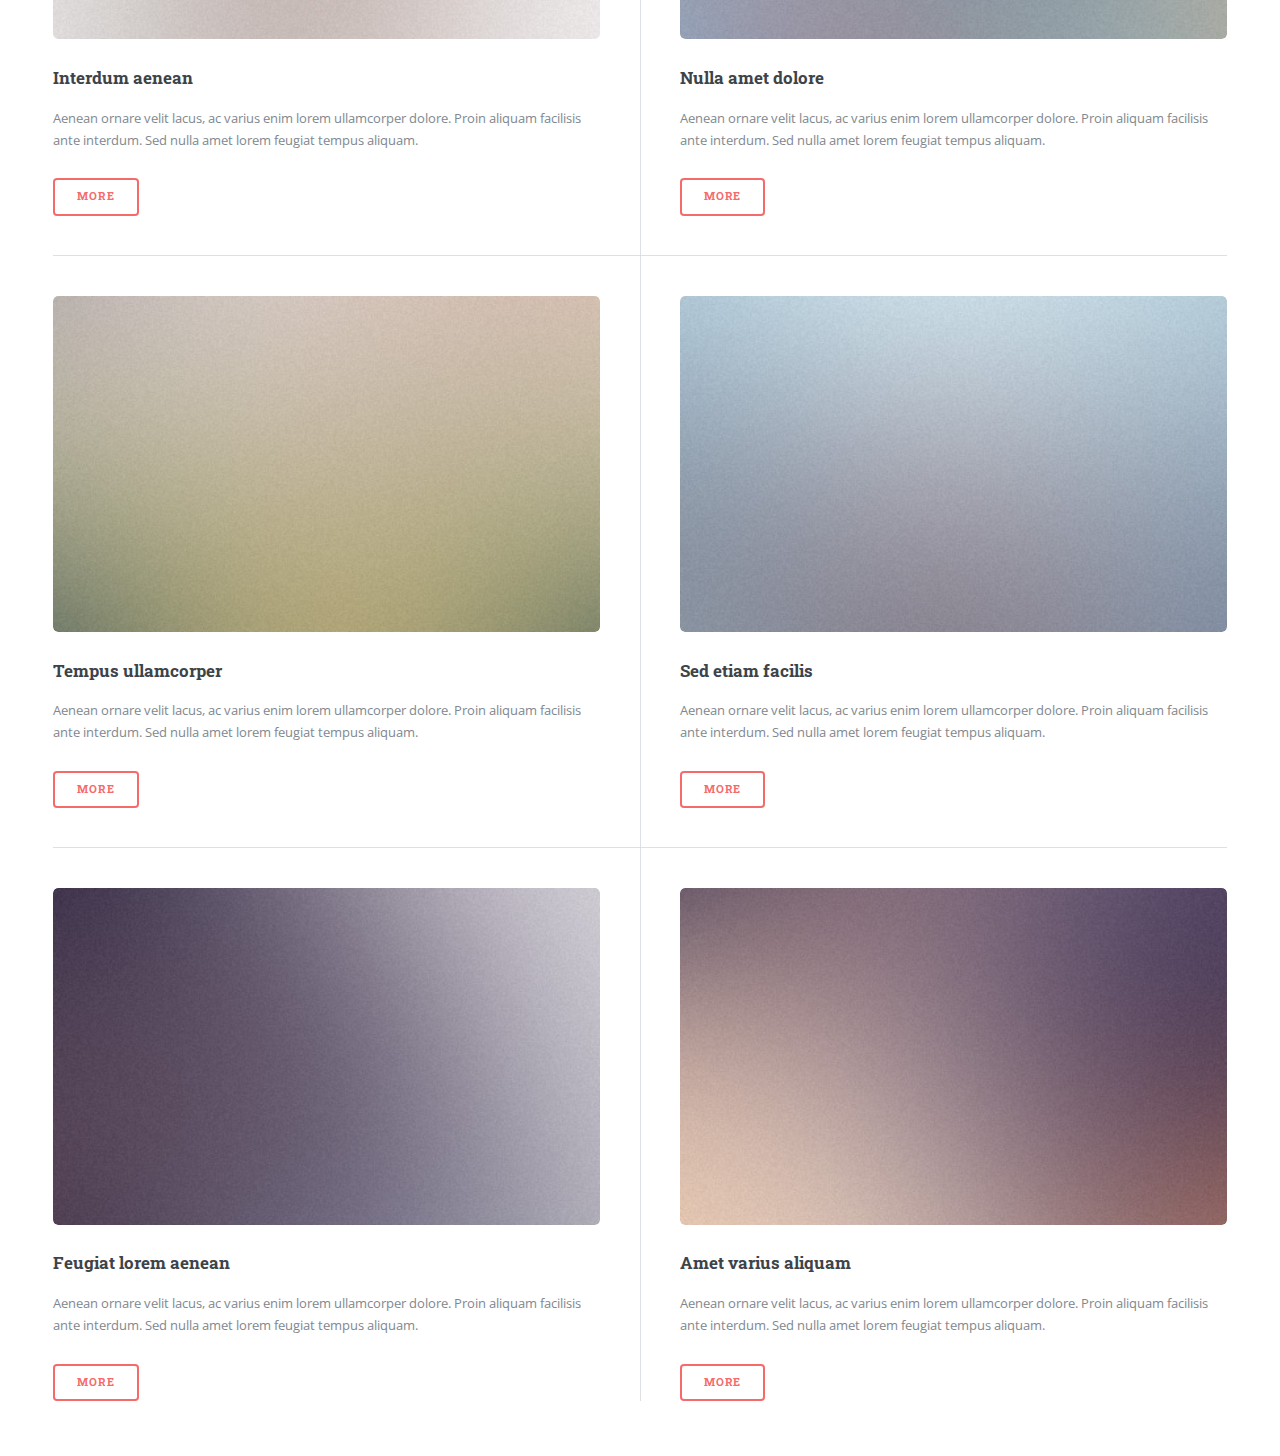
<file: register.html>
<!DOCTYPE HTML>
<!--
	Editorial by HTML5 UP
	html5up.net | @ajlkn
	Free for personal and commercial use under the CCA 3.0 license (html5up.net/license)
-->
<html>
	<head>
		<title>Software Development Foundation</title>
		<meta charset="utf-8" />
		<meta name="viewport" content="width=device-width, initial-scale=1, user-scalable=no" />
		<link rel="stylesheet" href="assets/css/main.css" />
	</head>
	<body class="is-preload">

		<!-- Wrapper -->
			<div id="wrapper">

				<!-- Main -->
					<div id="main">
						<div class="inner">

							<!-- Header -->
								<header id="header">
									<!-- <a href="index.html" class="logo"><strong>Editorial</strong> by HTML5 UP</a> -->
									<ul class="icons">
										<!-- <li><a href="#" class="icon brands fa-twitter"><span class="label">Twitter</span></a></li> -->
										<!-- <li><a href="#" class="icon brands fa-facebook-f"><span class="label">Facebook</span></a></li> -->
										<!-- <li><a href="#" class="icon brands fa-snapchat-ghost"><span class="label">Snapchat</span></a></li> -->
										<li><a href="https://www.instagram.com/sudoku48/" class="icon brands fa-instagram"><span class="label">Instagram</span></a></li>
										<li><a href="https://www.linkedin.com/company/startup-development-foundation/" class="icon brands fa-linkedin"><span class="label">Linked In</span></a></li>
										<!-- <li><a href="#" class="icon brands fa-medium-m"><span class="label">Medium</span></a></li> -->
									</ul>
								</header>

							<!-- Banner -->
								<section id="banner">
									<div class="content">
										<header>
											<h1>Software Development<br />
											Foundation</h1>
											<p>Empowering inclusive, sustainable startups to drive economic growth and create impactful, innovative solutions</p>
										</header>
										<p>The rapid development of the digital economy places startups at the key to global innovation. However, many businesses face major challenges, such as limited access to resources, funding, and networks. The Startup Development Foundation is here to bridge this need by providing comprehensive support, from entrepreneurship training to access to investors and mentors. The foundation aims to strengthen an inclusive and sustainable startup ecosystem, drive economic growth, and create innovative solutions that have a broad impact.</p>
										<ul class="actions">
											<li><a href="#" class="button big">Learn More</a></li>
										</ul>
									</div>
									<span class="image object">
										<img src="images/pic10.jpg" alt="" />
									</span>
								</section>

							<!-- Section -->
								<section>
									<header class="major">
										<h2>Erat lacinia</h2>
									</header>
									<div class="features">
										<article>
											<span class="icon fa-gem"></span>
											<div class="content">
												<h3>Portitor ullamcorper</h3>
												<p>Aenean ornare velit lacus, ac varius enim lorem ullamcorper dolore. Proin aliquam facilisis ante interdum. Sed nulla amet lorem feugiat tempus aliquam.</p>
											</div>
										</article>
										<article>
											<span class="icon solid fa-paper-plane"></span>
											<div class="content">
												<h3>Sapien veroeros</h3>
												<p>Aenean ornare velit lacus, ac varius enim lorem ullamcorper dolore. Proin aliquam facilisis ante interdum. Sed nulla amet lorem feugiat tempus aliquam.</p>
											</div>
										</article>
										<article>
											<span class="icon solid fa-rocket"></span>
											<div class="content">
												<h3>Quam lorem ipsum</h3>
												<p>Aenean ornare velit lacus, ac varius enim lorem ullamcorper dolore. Proin aliquam facilisis ante interdum. Sed nulla amet lorem feugiat tempus aliquam.</p>
											</div>
										</article>
										<article>
											<span class="icon solid fa-signal"></span>
											<div class="content">
												<h3>Sed magna finibus</h3>
												<p>Aenean ornare velit lacus, ac varius enim lorem ullamcorper dolore. Proin aliquam facilisis ante interdum. Sed nulla amet lorem feugiat tempus aliquam.</p>
											</div>
										</article>
									</div>
								</section>

							<!-- Section -->
								<section>
									<header class="major">
										<h2>Ipsum sed dolor</h2>
									</header>
									<div class="posts">
										<article>
											<a href="#" class="image"><img src="images/pic01.jpg" alt="" /></a>
											<h3>Interdum aenean</h3>
											<p>Aenean ornare velit lacus, ac varius enim lorem ullamcorper dolore. Proin aliquam facilisis ante interdum. Sed nulla amet lorem feugiat tempus aliquam.</p>
											<ul class="actions">
												<li><a href="#" class="button">More</a></li>
											</ul>
										</article>
										<article>
											<a href="#" class="image"><img src="images/pic02.jpg" alt="" /></a>
											<h3>Nulla amet dolore</h3>
											<p>Aenean ornare velit lacus, ac varius enim lorem ullamcorper dolore. Proin aliquam facilisis ante interdum. Sed nulla amet lorem feugiat tempus aliquam.</p>
											<ul class="actions">
												<li><a href="#" class="button">More</a></li>
											</ul>
										</article>
										<article>
											<a href="#" class="image"><img src="images/pic03.jpg" alt="" /></a>
											<h3>Tempus ullamcorper</h3>
											<p>Aenean ornare velit lacus, ac varius enim lorem ullamcorper dolore. Proin aliquam facilisis ante interdum. Sed nulla amet lorem feugiat tempus aliquam.</p>
											<ul class="actions">
												<li><a href="#" class="button">More</a></li>
											</ul>
										</article>
										<article>
											<a href="#" class="image"><img src="images/pic04.jpg" alt="" /></a>
											<h3>Sed etiam facilis</h3>
											<p>Aenean ornare velit lacus, ac varius enim lorem ullamcorper dolore. Proin aliquam facilisis ante interdum. Sed nulla amet lorem feugiat tempus aliquam.</p>
											<ul class="actions">
												<li><a href="#" class="button">More</a></li>
											</ul>
										</article>
										<article>
											<a href="#" class="image"><img src="images/pic05.jpg" alt="" /></a>
											<h3>Feugiat lorem aenean</h3>
											<p>Aenean ornare velit lacus, ac varius enim lorem ullamcorper dolore. Proin aliquam facilisis ante interdum. Sed nulla amet lorem feugiat tempus aliquam.</p>
											<ul class="actions">
												<li><a href="#" class="button">More</a></li>
											</ul>
										</article>
										<article>
											<a href="#" class="image"><img src="images/pic06.jpg" alt="" /></a>
											<h3>Amet varius aliquam</h3>
											<p>Aenean ornare velit lacus, ac varius enim lorem ullamcorper dolore. Proin aliquam facilisis ante interdum. Sed nulla amet lorem feugiat tempus aliquam.</p>
											<ul class="actions">
												<li><a href="#" class="button">More</a></li>
											</ul>
										</article>
									</div>
								</section>

						</div>
					</div>

				<!-- Sidebar -->
					<div id="sidebar">
						<div class="inner">

							<!-- Search -->
								<!-- <section id="search" class="alt">
									<form method="post" action="#">
										<input type="text" name="query" id="query" placeholder="Search" />
									</form>
								</section> -->

							<!-- Menu -->
								<nav id="menu">
									<header class="major">
										<h2>Menu</h2>
									</header>
									<ul>
										<li><a href="index.html">Homepage</a></li>
										<li><a href="about.html">About Us</a></li>
										<li><a href="register.html">Register</a></li>
										<!-- <li>
											<span class="opener">Submenu</span>
											<ul>
												<li><a href="#">Lorem Dolor</a></li>
												<li><a href="#">Ipsum Adipiscing</a></li>
												<li><a href="#">Tempus Magna</a></li>
												<li><a href="#">Feugiat Veroeros</a></li>
											</ul>
										</li>
										<li><a href="#">Etiam Dolore</a></li>
										<li><a href="#">Adipiscing</a></li>
										<li>
											<span class="opener">Another Submenu</span>
											<ul>
												<li><a href="#">Lorem Dolor</a></li>
												<li><a href="#">Ipsum Adipiscing</a></li>
												<li><a href="#">Tempus Magna</a></li>
												<li><a href="#">Feugiat Veroeros</a></li>
											</ul>
										</li>
										<li><a href="#">Maximus Erat</a></li>
										<li><a href="#">Sapien Mauris</a></li>
										<li><a href="#">Amet Lacinia</a></li> -->
									</ul>
								</nav>

							<!-- Section -->
								<!-- <section>
									<header class="major">
										<h2>Ante interdum</h2>
									</header>
									<div class="mini-posts">
										<article>
											<a href="#" class="image"><img src="images/pic07.jpg" alt="" /></a>
											<p>Aenean ornare velit lacus, ac varius enim lorem ullamcorper dolore aliquam.</p>
										</article>
										<article>
											<a href="#" class="image"><img src="images/pic08.jpg" alt="" /></a>
											<p>Aenean ornare velit lacus, ac varius enim lorem ullamcorper dolore aliquam.</p>
										</article>
										<article>
											<a href="#" class="image"><img src="images/pic09.jpg" alt="" /></a>
											<p>Aenean ornare velit lacus, ac varius enim lorem ullamcorper dolore aliquam.</p>
										</article>
									</div>
									<ul class="actions">
										<li><a href="#" class="button">More</a></li>
									</ul>
								</section> -->

							<!-- Section -->
								<section>
									<header class="major">
										<h2>Get in touch</h2>
									</header>
									<p>Sed varius enim lorem ullamcorper dolore aliquam aenean ornare velit lacus, ac varius enim lorem ullamcorper dolore. Proin sed aliquam facilisis ante interdum. Sed nulla amet lorem feugiat tempus aliquam.</p>
									<ul class="contact">
										<li class="icon solid fa-envelope"><a href="#">information@untitled.tld</a></li>
										<li class="icon solid fa-phone">(000) 000-0000</li>
										<li class="icon solid fa-home">1234 Somewhere Road #8254<br />
										Nashville, TN 00000-0000</li>
									</ul>
								</section>

							<!-- Footer -->
								<footer id="footer">
									<p class="copyright">&copy; Untitled. All rights reserved. Demo Images: <a href="https://unsplash.com">Unsplash</a>. Design: <a href="https://html5up.net">HTML5 UP</a>.</p>
								</footer>

						</div>
					</div>

			</div>

		<!-- Scripts -->
			<script src="assets/js/jquery.min.js"></script>
			<script src="assets/js/browser.min.js"></script>
			<script src="assets/js/breakpoints.min.js"></script>
			<script src="assets/js/util.js"></script>
			<script src="assets/js/main.js"></script>

	</body>
</html>
</file>
<file: assets/css/main.css>
@import url(fontawesome-all.min.css);
@import url("https://fonts.googleapis.com/css?family=Open+Sans:400,600,400italic,600italic|Roboto+Slab:400,700");
/*
	Editorial by HTML5 UP
	html5up.net | @ajlkn
	Free for personal and commercial use under the CCA 3.0 license (html5up.net/license)
*/
html, body, div, span, applet, object,
iframe, h1, h2, h3, h4, h5, h6, p, blockquote,
pre, a, abbr, acronym, address, big, cite,
code, del, dfn, em, img, ins, kbd, q, s, samp,
small, strike, strong, sub, sup, tt, var, b,
u, i, center, dl, dt, dd, ol, ul, li, fieldset,
form, label, legend, table, caption, tbody,
tfoot, thead, tr, th, td, article, aside,
canvas, details, embed, figure, figcaption,
footer, header, hgroup, menu, nav, output, ruby,
section, summary, time, mark, audio, video {
  margin: 0;
  padding: 0;
  border: 0;
  font-size: 100%;
  font: inherit;
  vertical-align: baseline; }

article, aside, details, figcaption, figure,
footer, header, hgroup, menu, nav, section {
  display: block; }

body {
  line-height: 1; }

ol, ul {
  list-style: none; }

blockquote, q {
  quotes: none; }
  blockquote:before, blockquote:after, q:before, q:after {
    content: '';
    content: none; }

table {
  border-collapse: collapse;
  border-spacing: 0; }

body {
  -webkit-text-size-adjust: none; }

mark {
  background-color: transparent;
  color: inherit; }

input::-moz-focus-inner {
  border: 0;
  padding: 0; }

input, select, textarea {
  -moz-appearance: none;
  -webkit-appearance: none;
  -ms-appearance: none;
  appearance: none; }

/* Basic */
@-ms-viewport {
  width: device-width; }

body {
  -ms-overflow-style: scrollbar; }

@media screen and (max-width: 480px) {
  html, body {
    min-width: 320px; } }

html {
  box-sizing: border-box; }

*, *:before, *:after {
  box-sizing: inherit; }

body {
  background: #ffffff; }
  body.is-preload *, body.is-preload *:before, body.is-preload *:after, body.is-resizing *, body.is-resizing *:before, body.is-resizing *:after {
    -moz-animation: none !important;
    -webkit-animation: none !important;
    -ms-animation: none !important;
    animation: none !important;
    -moz-transition: none !important;
    -webkit-transition: none !important;
    -ms-transition: none !important;
    transition: none !important; }

/* Type */
body, input, select, textarea {
  color: #7f888f;
  font-family: "Open Sans", sans-serif;
  font-size: 13pt;
  font-weight: 400;
  line-height: 1.65; }
  @media screen and (max-width: 1680px) {
    body, input, select, textarea {
      font-size: 11pt; } }
  @media screen and (max-width: 1280px) {
    body, input, select, textarea {
      font-size: 10pt; } }
  @media screen and (max-width: 360px) {
    body, input, select, textarea {
      font-size: 9pt; } }

a {
  -moz-transition: color 0.2s ease-in-out, border-bottom-color 0.2s ease-in-out;
  -webkit-transition: color 0.2s ease-in-out, border-bottom-color 0.2s ease-in-out;
  -ms-transition: color 0.2s ease-in-out, border-bottom-color 0.2s ease-in-out;
  transition: color 0.2s ease-in-out, border-bottom-color 0.2s ease-in-out;
  border-bottom: dotted 1px;
  color: #f56a6a;
  text-decoration: none; }
  a:hover {
    border-bottom-color: #f56a6a;
    color: #f56a6a !important; }
    a:hover strong {
      color: inherit; }

strong, b {
  color: #3d4449;
  font-weight: 600; }

em, i {
  font-style: italic; }

p {
  margin: 0 0 2em 0; }

h1, h2, h3, h4, h5, h6 {
  color: #3d4449;
  font-family: "Roboto Slab", serif;
  font-weight: 700;
  line-height: 1.5;
  margin: 0 0 1em 0; }
  h1 a, h2 a, h3 a, h4 a, h5 a, h6 a {
    color: inherit;
    text-decoration: none;
    border-bottom: 0; }

h1 {
  font-size: 4em;
  margin: 0 0 0.5em 0;
  line-height: 1.3; }

h2 {
  font-size: 1.75em; }

h3 {
  font-size: 1.25em; }

h4 {
  font-size: 1.1em; }

h5 {
  font-size: 0.9em; }

h6 {
  font-size: 0.7em; }

@media screen and (max-width: 1680px) {
  h1 {
    font-size: 3.5em; } }

@media screen and (max-width: 980px) {
  h1 {
    font-size: 3.25em; } }

@media screen and (max-width: 736px) {
  h1 {
    font-size: 2em;
    line-height: 1.4; }
  h2 {
    font-size: 1.5em; } }

sub {
  font-size: 0.8em;
  position: relative;
  top: 0.5em; }

sup {
  font-size: 0.8em;
  position: relative;
  top: -0.5em; }

blockquote {
  border-left: solid 3px rgba(210, 215, 217, 0.75);
  font-style: italic;
  margin: 0 0 2em 0;
  padding: 0.5em 0 0.5em 2em; }

code {
  background: rgba(230, 235, 237, 0.25);
  border-radius: 0.375em;
  border: solid 1px rgba(210, 215, 217, 0.75);
  font-family: "Courier New", monospace;
  font-size: 0.9em;
  margin: 0 0.25em;
  padding: 0.25em 0.65em; }

pre {
  -webkit-overflow-scrolling: touch;
  font-family: "Courier New", monospace;
  font-size: 0.9em;
  margin: 0 0 2em 0; }
  pre code {
    display: block;
    line-height: 1.75;
    padding: 1em 1.5em;
    overflow-x: auto; }

hr {
  border: 0;
  border-bottom: solid 1px rgba(210, 215, 217, 0.75);
  margin: 2em 0; }
  hr.major {
    margin: 3em 0; }

.align-left {
  text-align: left; }

.align-center {
  text-align: center; }

.align-right {
  text-align: right; }

/* Row */
.row {
  display: flex;
  flex-wrap: wrap;
  box-sizing: border-box;
  align-items: stretch; }
  .row > * {
    box-sizing: border-box; }
  .row.gtr-uniform > * > :last-child {
    margin-bottom: 0; }
  .row.aln-left {
    justify-content: flex-start; }
  .row.aln-center {
    justify-content: center; }
  .row.aln-right {
    justify-content: flex-end; }
  .row.aln-top {
    align-items: flex-start; }
  .row.aln-middle {
    align-items: center; }
  .row.aln-bottom {
    align-items: flex-end; }
  .row > .imp {
    order: -1; }
  .row > .col-1 {
    width: 8.33333%; }
  .row > .off-1 {
    margin-left: 8.33333%; }
  .row > .col-2 {
    width: 16.66667%; }
  .row > .off-2 {
    margin-left: 16.66667%; }
  .row > .col-3 {
    width: 25%; }
  .row > .off-3 {
    margin-left: 25%; }
  .row > .col-4 {
    width: 33.33333%; }
  .row > .off-4 {
    margin-left: 33.33333%; }
  .row > .col-5 {
    width: 41.66667%; }
  .row > .off-5 {
    margin-left: 41.66667%; }
  .row > .col-6 {
    width: 50%; }
  .row > .off-6 {
    margin-left: 50%; }
  .row > .col-7 {
    width: 58.33333%; }
  .row > .off-7 {
    margin-left: 58.33333%; }
  .row > .col-8 {
    width: 66.66667%; }
  .row > .off-8 {
    margin-left: 66.66667%; }
  .row > .col-9 {
    width: 75%; }
  .row > .off-9 {
    margin-left: 75%; }
  .row > .col-10 {
    width: 83.33333%; }
  .row > .off-10 {
    margin-left: 83.33333%; }
  .row > .col-11 {
    width: 91.66667%; }
  .row > .off-11 {
    margin-left: 91.66667%; }
  .row > .col-12 {
    width: 100%; }
  .row > .off-12 {
    margin-left: 100%; }
  .row.gtr-0 {
    margin-top: 0;
    margin-left: 0em; }
    .row.gtr-0 > * {
      padding: 0 0 0 0em; }
    .row.gtr-0.gtr-uniform {
      margin-top: 0em; }
      .row.gtr-0.gtr-uniform > * {
        padding-top: 0em; }
  .row.gtr-25 {
    margin-top: 0;
    margin-left: -0.375em; }
    .row.gtr-25 > * {
      padding: 0 0 0 0.375em; }
    .row.gtr-25.gtr-uniform {
      margin-top: -0.375em; }
      .row.gtr-25.gtr-uniform > * {
        padding-top: 0.375em; }
  .row.gtr-50 {
    margin-top: 0;
    margin-left: -0.75em; }
    .row.gtr-50 > * {
      padding: 0 0 0 0.75em; }
    .row.gtr-50.gtr-uniform {
      margin-top: -0.75em; }
      .row.gtr-50.gtr-uniform > * {
        padding-top: 0.75em; }
  .row {
    margin-top: 0;
    margin-left: -1.5em; }
    .row > * {
      padding: 0 0 0 1.5em; }
    .row.gtr-uniform {
      margin-top: -1.5em; }
      .row.gtr-uniform > * {
        padding-top: 1.5em; }
  .row.gtr-150 {
    margin-top: 0;
    margin-left: -2.25em; }
    .row.gtr-150 > * {
      padding: 0 0 0 2.25em; }
    .row.gtr-150.gtr-uniform {
      margin-top: -2.25em; }
      .row.gtr-150.gtr-uniform > * {
        padding-top: 2.25em; }
  .row.gtr-200 {
    margin-top: 0;
    margin-left: -3em; }
    .row.gtr-200 > * {
      padding: 0 0 0 3em; }
    .row.gtr-200.gtr-uniform {
      margin-top: -3em; }
      .row.gtr-200.gtr-uniform > * {
        padding-top: 3em; }
  @media screen and (max-width: 1680px) {
    .row {
      display: flex;
      flex-wrap: wrap;
      box-sizing: border-box;
      align-items: stretch; }
      .row > * {
        box-sizing: border-box; }
      .row.gtr-uniform > * > :last-child {
        margin-bottom: 0; }
      .row.aln-left {
        justify-content: flex-start; }
      .row.aln-center {
        justify-content: center; }
      .row.aln-right {
        justify-content: flex-end; }
      .row.aln-top {
        align-items: flex-start; }
      .row.aln-middle {
        align-items: center; }
      .row.aln-bottom {
        align-items: flex-end; }
      .row > .imp-xlarge {
        order: -1; }
      .row > .col-1-xlarge {
        width: 8.33333%; }
      .row > .off-1-xlarge {
        margin-left: 8.33333%; }
      .row > .col-2-xlarge {
        width: 16.66667%; }
      .row > .off-2-xlarge {
        margin-left: 16.66667%; }
      .row > .col-3-xlarge {
        width: 25%; }
      .row > .off-3-xlarge {
        margin-left: 25%; }
      .row > .col-4-xlarge {
        width: 33.33333%; }
      .row > .off-4-xlarge {
        margin-left: 33.33333%; }
      .row > .col-5-xlarge {
        width: 41.66667%; }
      .row > .off-5-xlarge {
        margin-left: 41.66667%; }
      .row > .col-6-xlarge {
        width: 50%; }
      .row > .off-6-xlarge {
        margin-left: 50%; }
      .row > .col-7-xlarge {
        width: 58.33333%; }
      .row > .off-7-xlarge {
        margin-left: 58.33333%; }
      .row > .col-8-xlarge {
        width: 66.66667%; }
      .row > .off-8-xlarge {
        margin-left: 66.66667%; }
      .row > .col-9-xlarge {
        width: 75%; }
      .row > .off-9-xlarge {
        margin-left: 75%; }
      .row > .col-10-xlarge {
        width: 83.33333%; }
      .row > .off-10-xlarge {
        margin-left: 83.33333%; }
      .row > .col-11-xlarge {
        width: 91.66667%; }
      .row > .off-11-xlarge {
        margin-left: 91.66667%; }
      .row > .col-12-xlarge {
        width: 100%; }
      .row > .off-12-xlarge {
        margin-left: 100%; }
      .row.gtr-0 {
        margin-top: 0;
        margin-left: 0em; }
        .row.gtr-0 > * {
          padding: 0 0 0 0em; }
        .row.gtr-0.gtr-uniform {
          margin-top: 0em; }
          .row.gtr-0.gtr-uniform > * {
            padding-top: 0em; }
      .row.gtr-25 {
        margin-top: 0;
        margin-left: -0.375em; }
        .row.gtr-25 > * {
          padding: 0 0 0 0.375em; }
        .row.gtr-25.gtr-uniform {
          margin-top: -0.375em; }
          .row.gtr-25.gtr-uniform > * {
            padding-top: 0.375em; }
      .row.gtr-50 {
        margin-top: 0;
        margin-left: -0.75em; }
        .row.gtr-50 > * {
          padding: 0 0 0 0.75em; }
        .row.gtr-50.gtr-uniform {
          margin-top: -0.75em; }
          .row.gtr-50.gtr-uniform > * {
            padding-top: 0.75em; }
      .row {
        margin-top: 0;
        margin-left: -1.5em; }
        .row > * {
          padding: 0 0 0 1.5em; }
        .row.gtr-uniform {
          margin-top: -1.5em; }
          .row.gtr-uniform > * {
            padding-top: 1.5em; }
      .row.gtr-150 {
        margin-top: 0;
        margin-left: -2.25em; }
        .row.gtr-150 > * {
          padding: 0 0 0 2.25em; }
        .row.gtr-150.gtr-uniform {
          margin-top: -2.25em; }
          .row.gtr-150.gtr-uniform > * {
            padding-top: 2.25em; }
      .row.gtr-200 {
        margin-top: 0;
        margin-left: -3em; }
        .row.gtr-200 > * {
          padding: 0 0 0 3em; }
        .row.gtr-200.gtr-uniform {
          margin-top: -3em; }
          .row.gtr-200.gtr-uniform > * {
            padding-top: 3em; } }
  @media screen and (max-width: 1280px) {
    .row {
      display: flex;
      flex-wrap: wrap;
      box-sizing: border-box;
      align-items: stretch; }
      .row > * {
        box-sizing: border-box; }
      .row.gtr-uniform > * > :last-child {
        margin-bottom: 0; }
      .row.aln-left {
        justify-content: flex-start; }
      .row.aln-center {
        justify-content: center; }
      .row.aln-right {
        justify-content: flex-end; }
      .row.aln-top {
        align-items: flex-start; }
      .row.aln-middle {
        align-items: center; }
      .row.aln-bottom {
        align-items: flex-end; }
      .row > .imp-large {
        order: -1; }
      .row > .col-1-large {
        width: 8.33333%; }
      .row > .off-1-large {
        margin-left: 8.33333%; }
      .row > .col-2-large {
        width: 16.66667%; }
      .row > .off-2-large {
        margin-left: 16.66667%; }
      .row > .col-3-large {
        width: 25%; }
      .row > .off-3-large {
        margin-left: 25%; }
      .row > .col-4-large {
        width: 33.33333%; }
      .row > .off-4-large {
        margin-left: 33.33333%; }
      .row > .col-5-large {
        width: 41.66667%; }
      .row > .off-5-large {
        margin-left: 41.66667%; }
      .row > .col-6-large {
        width: 50%; }
      .row > .off-6-large {
        margin-left: 50%; }
      .row > .col-7-large {
        width: 58.33333%; }
      .row > .off-7-large {
        margin-left: 58.33333%; }
      .row > .col-8-large {
        width: 66.66667%; }
      .row > .off-8-large {
        margin-left: 66.66667%; }
      .row > .col-9-large {
        width: 75%; }
      .row > .off-9-large {
        margin-left: 75%; }
      .row > .col-10-large {
        width: 83.33333%; }
      .row > .off-10-large {
        margin-left: 83.33333%; }
      .row > .col-11-large {
        width: 91.66667%; }
      .row > .off-11-large {
        margin-left: 91.66667%; }
      .row > .col-12-large {
        width: 100%; }
      .row > .off-12-large {
        margin-left: 100%; }
      .row.gtr-0 {
        margin-top: 0;
        margin-left: 0em; }
        .row.gtr-0 > * {
          padding: 0 0 0 0em; }
        .row.gtr-0.gtr-uniform {
          margin-top: 0em; }
          .row.gtr-0.gtr-uniform > * {
            padding-top: 0em; }
      .row.gtr-25 {
        margin-top: 0;
        margin-left: -0.375em; }
        .row.gtr-25 > * {
          padding: 0 0 0 0.375em; }
        .row.gtr-25.gtr-uniform {
          margin-top: -0.375em; }
          .row.gtr-25.gtr-uniform > * {
            padding-top: 0.375em; }
      .row.gtr-50 {
        margin-top: 0;
        margin-left: -0.75em; }
        .row.gtr-50 > * {
          padding: 0 0 0 0.75em; }
        .row.gtr-50.gtr-uniform {
          margin-top: -0.75em; }
          .row.gtr-50.gtr-uniform > * {
            padding-top: 0.75em; }
      .row {
        margin-top: 0;
        margin-left: -1.5em; }
        .row > * {
          padding: 0 0 0 1.5em; }
        .row.gtr-uniform {
          margin-top: -1.5em; }
          .row.gtr-uniform > * {
            padding-top: 1.5em; }
      .row.gtr-150 {
        margin-top: 0;
        margin-left: -2.25em; }
        .row.gtr-150 > * {
          padding: 0 0 0 2.25em; }
        .row.gtr-150.gtr-uniform {
          margin-top: -2.25em; }
          .row.gtr-150.gtr-uniform > * {
            padding-top: 2.25em; }
      .row.gtr-200 {
        margin-top: 0;
        margin-left: -3em; }
        .row.gtr-200 > * {
          padding: 0 0 0 3em; }
        .row.gtr-200.gtr-uniform {
          margin-top: -3em; }
          .row.gtr-200.gtr-uniform > * {
            padding-top: 3em; } }
  @media screen and (max-width: 980px) {
    .row {
      display: flex;
      flex-wrap: wrap;
      box-sizing: border-box;
      align-items: stretch; }
      .row > * {
        box-sizing: border-box; }
      .row.gtr-uniform > * > :last-child {
        margin-bottom: 0; }
      .row.aln-left {
        justify-content: flex-start; }
      .row.aln-center {
        justify-content: center; }
      .row.aln-right {
        justify-content: flex-end; }
      .row.aln-top {
        align-items: flex-start; }
      .row.aln-middle {
        align-items: center; }
      .row.aln-bottom {
        align-items: flex-end; }
      .row > .imp-medium {
        order: -1; }
      .row > .col-1-medium {
        width: 8.33333%; }
      .row > .off-1-medium {
        margin-left: 8.33333%; }
      .row > .col-2-medium {
        width: 16.66667%; }
      .row > .off-2-medium {
        margin-left: 16.66667%; }
      .row > .col-3-medium {
        width: 25%; }
      .row > .off-3-medium {
        margin-left: 25%; }
      .row > .col-4-medium {
        width: 33.33333%; }
      .row > .off-4-medium {
        margin-left: 33.33333%; }
      .row > .col-5-medium {
        width: 41.66667%; }
      .row > .off-5-medium {
        margin-left: 41.66667%; }
      .row > .col-6-medium {
        width: 50%; }
      .row > .off-6-medium {
        margin-left: 50%; }
      .row > .col-7-medium {
        width: 58.33333%; }
      .row > .off-7-medium {
        margin-left: 58.33333%; }
      .row > .col-8-medium {
        width: 66.66667%; }
      .row > .off-8-medium {
        margin-left: 66.66667%; }
      .row > .col-9-medium {
        width: 75%; }
      .row > .off-9-medium {
        margin-left: 75%; }
      .row > .col-10-medium {
        width: 83.33333%; }
      .row > .off-10-medium {
        margin-left: 83.33333%; }
      .row > .col-11-medium {
        width: 91.66667%; }
      .row > .off-11-medium {
        margin-left: 91.66667%; }
      .row > .col-12-medium {
        width: 100%; }
      .row > .off-12-medium {
        margin-left: 100%; }
      .row.gtr-0 {
        margin-top: 0;
        margin-left: 0em; }
        .row.gtr-0 > * {
          padding: 0 0 0 0em; }
        .row.gtr-0.gtr-uniform {
          margin-top: 0em; }
          .row.gtr-0.gtr-uniform > * {
            padding-top: 0em; }
      .row.gtr-25 {
        margin-top: 0;
        margin-left: -0.375em; }
        .row.gtr-25 > * {
          padding: 0 0 0 0.375em; }
        .row.gtr-25.gtr-uniform {
          margin-top: -0.375em; }
          .row.gtr-25.gtr-uniform > * {
            padding-top: 0.375em; }
      .row.gtr-50 {
        margin-top: 0;
        margin-left: -0.75em; }
        .row.gtr-50 > * {
          padding: 0 0 0 0.75em; }
        .row.gtr-50.gtr-uniform {
          margin-top: -0.75em; }
          .row.gtr-50.gtr-uniform > * {
            padding-top: 0.75em; }
      .row {
        margin-top: 0;
        margin-left: -1.5em; }
        .row > * {
          padding: 0 0 0 1.5em; }
        .row.gtr-uniform {
          margin-top: -1.5em; }
          .row.gtr-uniform > * {
            padding-top: 1.5em; }
      .row.gtr-150 {
        margin-top: 0;
        margin-left: -2.25em; }
        .row.gtr-150 > * {
          padding: 0 0 0 2.25em; }
        .row.gtr-150.gtr-uniform {
          margin-top: -2.25em; }
          .row.gtr-150.gtr-uniform > * {
            padding-top: 2.25em; }
      .row.gtr-200 {
        margin-top: 0;
        margin-left: -3em; }
        .row.gtr-200 > * {
          padding: 0 0 0 3em; }
        .row.gtr-200.gtr-uniform {
          margin-top: -3em; }
          .row.gtr-200.gtr-uniform > * {
            padding-top: 3em; } }
  @media screen and (max-width: 736px) {
    .row {
      display: flex;
      flex-wrap: wrap;
      box-sizing: border-box;
      align-items: stretch; }
      .row > * {
        box-sizing: border-box; }
      .row.gtr-uniform > * > :last-child {
        margin-bottom: 0; }
      .row.aln-left {
        justify-content: flex-start; }
      .row.aln-center {
        justify-content: center; }
      .row.aln-right {
        justify-content: flex-end; }
      .row.aln-top {
        align-items: flex-start; }
      .row.aln-middle {
        align-items: center; }
      .row.aln-bottom {
        align-items: flex-end; }
      .row > .imp-small {
        order: -1; }
      .row > .col-1-small {
        width: 8.33333%; }
      .row > .off-1-small {
        margin-left: 8.33333%; }
      .row > .col-2-small {
        width: 16.66667%; }
      .row > .off-2-small {
        margin-left: 16.66667%; }
      .row > .col-3-small {
        width: 25%; }
      .row > .off-3-small {
        margin-left: 25%; }
      .row > .col-4-small {
        width: 33.33333%; }
      .row > .off-4-small {
        margin-left: 33.33333%; }
      .row > .col-5-small {
        width: 41.66667%; }
      .row > .off-5-small {
        margin-left: 41.66667%; }
      .row > .col-6-small {
        width: 50%; }
      .row > .off-6-small {
        margin-left: 50%; }
      .row > .col-7-small {
        width: 58.33333%; }
      .row > .off-7-small {
        margin-left: 58.33333%; }
      .row > .col-8-small {
        width: 66.66667%; }
      .row > .off-8-small {
        margin-left: 66.66667%; }
      .row > .col-9-small {
        width: 75%; }
      .row > .off-9-small {
        margin-left: 75%; }
      .row > .col-10-small {
        width: 83.33333%; }
      .row > .off-10-small {
        margin-left: 83.33333%; }
      .row > .col-11-small {
        width: 91.66667%; }
      .row > .off-11-small {
        margin-left: 91.66667%; }
      .row > .col-12-small {
        width: 100%; }
      .row > .off-12-small {
        margin-left: 100%; }
      .row.gtr-0 {
        margin-top: 0;
        margin-left: 0em; }
        .row.gtr-0 > * {
          padding: 0 0 0 0em; }
        .row.gtr-0.gtr-uniform {
          margin-top: 0em; }
          .row.gtr-0.gtr-uniform > * {
            padding-top: 0em; }
      .row.gtr-25 {
        margin-top: 0;
        margin-left: -0.375em; }
        .row.gtr-25 > * {
          padding: 0 0 0 0.375em; }
        .row.gtr-25.gtr-uniform {
          margin-top: -0.375em; }
          .row.gtr-25.gtr-uniform > * {
            padding-top: 0.375em; }
      .row.gtr-50 {
        margin-top: 0;
        margin-left: -0.75em; }
        .row.gtr-50 > * {
          padding: 0 0 0 0.75em; }
        .row.gtr-50.gtr-uniform {
          margin-top: -0.75em; }
          .row.gtr-50.gtr-uniform > * {
            padding-top: 0.75em; }
      .row {
        margin-top: 0;
        margin-left: -1.5em; }
        .row > * {
          padding: 0 0 0 1.5em; }
        .row.gtr-uniform {
          margin-top: -1.5em; }
          .row.gtr-uniform > * {
            padding-top: 1.5em; }
      .row.gtr-150 {
        margin-top: 0;
        margin-left: -2.25em; }
        .row.gtr-150 > * {
          padding: 0 0 0 2.25em; }
        .row.gtr-150.gtr-uniform {
          margin-top: -2.25em; }
          .row.gtr-150.gtr-uniform > * {
            padding-top: 2.25em; }
      .row.gtr-200 {
        margin-top: 0;
        margin-left: -3em; }
        .row.gtr-200 > * {
          padding: 0 0 0 3em; }
        .row.gtr-200.gtr-uniform {
          margin-top: -3em; }
          .row.gtr-200.gtr-uniform > * {
            padding-top: 3em; } }
  @media screen and (max-width: 480px) {
    .row {
      display: flex;
      flex-wrap: wrap;
      box-sizing: border-box;
      align-items: stretch; }
      .row > * {
        box-sizing: border-box; }
      .row.gtr-uniform > * > :last-child {
        margin-bottom: 0; }
      .row.aln-left {
        justify-content: flex-start; }
      .row.aln-center {
        justify-content: center; }
      .row.aln-right {
        justify-content: flex-end; }
      .row.aln-top {
        align-items: flex-start; }
      .row.aln-middle {
        align-items: center; }
      .row.aln-bottom {
        align-items: flex-end; }
      .row > .imp-xsmall {
        order: -1; }
      .row > .col-1-xsmall {
        width: 8.33333%; }
      .row > .off-1-xsmall {
        margin-left: 8.33333%; }
      .row > .col-2-xsmall {
        width: 16.66667%; }
      .row > .off-2-xsmall {
        margin-left: 16.66667%; }
      .row > .col-3-xsmall {
        width: 25%; }
      .row > .off-3-xsmall {
        margin-left: 25%; }
      .row > .col-4-xsmall {
        width: 33.33333%; }
      .row > .off-4-xsmall {
        margin-left: 33.33333%; }
      .row > .col-5-xsmall {
        width: 41.66667%; }
      .row > .off-5-xsmall {
        margin-left: 41.66667%; }
      .row > .col-6-xsmall {
        width: 50%; }
      .row > .off-6-xsmall {
        margin-left: 50%; }
      .row > .col-7-xsmall {
        width: 58.33333%; }
      .row > .off-7-xsmall {
        margin-left: 58.33333%; }
      .row > .col-8-xsmall {
        width: 66.66667%; }
      .row > .off-8-xsmall {
        margin-left: 66.66667%; }
      .row > .col-9-xsmall {
        width: 75%; }
      .row > .off-9-xsmall {
        margin-left: 75%; }
      .row > .col-10-xsmall {
        width: 83.33333%; }
      .row > .off-10-xsmall {
        margin-left: 83.33333%; }
      .row > .col-11-xsmall {
        width: 91.66667%; }
      .row > .off-11-xsmall {
        margin-left: 91.66667%; }
      .row > .col-12-xsmall {
        width: 100%; }
      .row > .off-12-xsmall {
        margin-left: 100%; }
      .row.gtr-0 {
        margin-top: 0;
        margin-left: 0em; }
        .row.gtr-0 > * {
          padding: 0 0 0 0em; }
        .row.gtr-0.gtr-uniform {
          margin-top: 0em; }
          .row.gtr-0.gtr-uniform > * {
            padding-top: 0em; }
      .row.gtr-25 {
        margin-top: 0;
        margin-left: -0.375em; }
        .row.gtr-25 > * {
          padding: 0 0 0 0.375em; }
        .row.gtr-25.gtr-uniform {
          margin-top: -0.375em; }
          .row.gtr-25.gtr-uniform > * {
            padding-top: 0.375em; }
      .row.gtr-50 {
        margin-top: 0;
        margin-left: -0.75em; }
        .row.gtr-50 > * {
          padding: 0 0 0 0.75em; }
        .row.gtr-50.gtr-uniform {
          margin-top: -0.75em; }
          .row.gtr-50.gtr-uniform > * {
            padding-top: 0.75em; }
      .row {
        margin-top: 0;
        margin-left: -1.5em; }
        .row > * {
          padding: 0 0 0 1.5em; }
        .row.gtr-uniform {
          margin-top: -1.5em; }
          .row.gtr-uniform > * {
            padding-top: 1.5em; }
      .row.gtr-150 {
        margin-top: 0;
        margin-left: -2.25em; }
        .row.gtr-150 > * {
          padding: 0 0 0 2.25em; }
        .row.gtr-150.gtr-uniform {
          margin-top: -2.25em; }
          .row.gtr-150.gtr-uniform > * {
            padding-top: 2.25em; }
      .row.gtr-200 {
        margin-top: 0;
        margin-left: -3em; }
        .row.gtr-200 > * {
          padding: 0 0 0 3em; }
        .row.gtr-200.gtr-uniform {
          margin-top: -3em; }
          .row.gtr-200.gtr-uniform > * {
            padding-top: 3em; } }

/* Section/Article */
section.special, article.special {
  text-align: center; }

header p {
  font-family: "Roboto Slab", serif;
  font-size: 1em;
  font-weight: 400;
  letter-spacing: 0.075em;
  margin-top: -0.5em;
  text-transform: uppercase; }

header.major > :last-child {
  border-bottom: solid 3px #f56a6a;
  display: inline-block;
  margin: 0 0 2em 0;
  padding: 0 0.75em 0.5em 0; }

header.main > :last-child {
  margin: 0 0 1em 0; }

/* Form */
form {
  margin: 0 0 2em 0; }

label {
  color: #3d4449;
  display: block;
  font-size: 0.9em;
  font-weight: 600;
  margin: 0 0 1em 0; }

input[type="text"],
input[type="password"],
input[type="email"],
input[type="tel"],
input[type="search"],
input[type="url"],
select,
textarea {
  -moz-appearance: none;
  -webkit-appearance: none;
  -ms-appearance: none;
  appearance: none;
  background: #ffffff;
  border-radius: 0.375em;
  border: none;
  border: solid 1px rgba(210, 215, 217, 0.75);
  color: inherit;
  display: block;
  outline: 0;
  padding: 0 1em;
  text-decoration: none;
  width: 100%; }
  input[type="text"]:invalid,
  input[type="password"]:invalid,
  input[type="email"]:invalid,
  input[type="tel"]:invalid,
  input[type="search"]:invalid,
  input[type="url"]:invalid,
  select:invalid,
  textarea:invalid {
    box-shadow: none; }
  input[type="text"]:focus,
  input[type="password"]:focus,
  input[type="email"]:focus,
  input[type="tel"]:focus,
  input[type="search"]:focus,
  input[type="url"]:focus,
  select:focus,
  textarea:focus {
    border-color: #f56a6a;
    box-shadow: 0 0 0 1px #f56a6a; }

select {
  background-image: url("data:image/svg+xml;charset=utf8,%3Csvg xmlns='http://www.w3.org/2000/svg' width='40' height='40' preserveAspectRatio='none' viewBox='0 0 40 40'%3E%3Cpath d='M9.4,12.3l10.4,10.4l10.4-10.4c0.2-0.2,0.5-0.4,0.9-0.4c0.3,0,0.6,0.1,0.9,0.4l3.3,3.3c0.2,0.2,0.4,0.5,0.4,0.9 c0,0.4-0.1,0.6-0.4,0.9L20.7,31.9c-0.2,0.2-0.5,0.4-0.9,0.4c-0.3,0-0.6-0.1-0.9-0.4L4.3,17.3c-0.2-0.2-0.4-0.5-0.4-0.9 c0-0.4,0.1-0.6,0.4-0.9l3.3-3.3c0.2-0.2,0.5-0.4,0.9-0.4S9.1,12.1,9.4,12.3z' fill='rgba(210, 215, 217, 0.75)' /%3E%3C/svg%3E");
  background-size: 1.25em;
  background-repeat: no-repeat;
  background-position: calc(100% - 1em) center;
  height: 2.75em;
  padding-right: 2.75em;
  text-overflow: ellipsis; }
  select option {
    color: #3d4449;
    background: #ffffff; }
  select:focus::-ms-value {
    background-color: transparent; }
  select::-ms-expand {
    display: none; }

input[type="text"],
input[type="password"],
input[type="email"],
input[type="tel"],
input[type="search"],
input[type="url"],
select {
  height: 2.75em; }

textarea {
  padding: 0.75em 1em; }

input[type="checkbox"],
input[type="radio"] {
  -moz-appearance: none;
  -webkit-appearance: none;
  -ms-appearance: none;
  appearance: none;
  display: block;
  float: left;
  margin-right: -2em;
  opacity: 0;
  width: 1em;
  z-index: -1; }
  input[type="checkbox"] + label,
  input[type="radio"] + label {
    text-decoration: none;
    color: #7f888f;
    cursor: pointer;
    display: inline-block;
    font-size: 1em;
    font-weight: 400;
    padding-left: 2.4em;
    padding-right: 0.75em;
    position: relative; }
    input[type="checkbox"] + label:before,
    input[type="radio"] + label:before {
      -moz-osx-font-smoothing: grayscale;
      -webkit-font-smoothing: antialiased;
      display: inline-block;
      font-style: normal;
      font-variant: normal;
      text-rendering: auto;
      line-height: 1;
      text-transform: none !important;
      font-family: 'Font Awesome 5 Free';
      font-weight: 900; }
    input[type="checkbox"] + label:before,
    input[type="radio"] + label:before {
      background: #ffffff;
      border-radius: 0.375em;
      border: solid 1px rgba(210, 215, 217, 0.75);
      content: '';
      display: inline-block;
      font-size: 0.8em;
      height: 2.0625em;
      left: 0;
      line-height: 2.0625em;
      position: absolute;
      text-align: center;
      top: 0;
      width: 2.0625em; }
  input[type="checkbox"]:checked + label:before,
  input[type="radio"]:checked + label:before {
    background: #3d4449;
    border-color: #3d4449;
    color: #ffffff;
    content: '\f00c'; }
  input[type="checkbox"]:focus + label:before,
  input[type="radio"]:focus + label:before {
    border-color: #f56a6a;
    box-shadow: 0 0 0 1px #f56a6a; }

input[type="checkbox"] + label:before {
  border-radius: 0.375em; }

input[type="radio"] + label:before {
  border-radius: 100%; }

::-webkit-input-placeholder {
  color: #9fa3a6 !important;
  opacity: 1.0; }

:-moz-placeholder {
  color: #9fa3a6 !important;
  opacity: 1.0; }

::-moz-placeholder {
  color: #9fa3a6 !important;
  opacity: 1.0; }

:-ms-input-placeholder {
  color: #9fa3a6 !important;
  opacity: 1.0; }

/* Box */
.box {
  border-radius: 0.375em;
  border: solid 1px rgba(210, 215, 217, 0.75);
  margin-bottom: 2em;
  padding: 1.5em; }
  .box > :last-child,
  .box > :last-child > :last-child,
  .box > :last-child > :last-child > :last-child {
    margin-bottom: 0; }
  .box.alt {
    border: 0;
    border-radius: 0;
    padding: 0; }

/* Icon */
.icon {
  text-decoration: none;
  border-bottom: none;
  position: relative; }
  .icon:before {
    -moz-osx-font-smoothing: grayscale;
    -webkit-font-smoothing: antialiased;
    display: inline-block;
    font-style: normal;
    font-variant: normal;
    text-rendering: auto;
    line-height: 1;
    text-transform: none !important;
    font-family: 'Font Awesome 5 Free';
    font-weight: 400; }
  .icon > .label {
    display: none; }
  .icon:before {
    line-height: inherit; }
  .icon.solid:before {
    font-weight: 900; }
  .icon.brands:before {
    font-family: 'Font Awesome 5 Brands'; }

/* Image */
.image {
  border-radius: 0.375em;
  border: 0;
  display: inline-block;
  position: relative; }
  .image img {
    border-radius: 0.375em;
    display: block; }
  .image.left, .image.right {
    max-width: 40%; }
    .image.left img, .image.right img {
      width: 100%; }
  .image.left {
    float: left;
    padding: 0 1.5em 1em 0;
    top: 0.25em; }
  .image.right {
    float: right;
    padding: 0 0 1em 1.5em;
    top: 0.25em; }
  .image.fit {
    display: block;
    margin: 0 0 2em 0;
    width: 100%; }
    .image.fit img {
      width: 100%; }
  .image.main {
    display: block;
    margin: 0 0 3em 0;
    width: 100%; }
    .image.main img {
      width: 100%; }

a.image {
  overflow: hidden; }
  a.image img {
    -moz-transition: -moz-transform 0.2s ease;
    -webkit-transition: -webkit-transform 0.2s ease;
    -ms-transition: -ms-transform 0.2s ease;
    transition: transform 0.2s ease; }
  a.image:hover img {
    -moz-transform: scale(1.075);
    -webkit-transform: scale(1.075);
    -ms-transform: scale(1.075);
    transform: scale(1.075); }

/* List */
ol {
  list-style: decimal;
  margin: 0 0 2em 0;
  padding-left: 1.25em; }
  ol li {
    padding-left: 0.25em; }

ul {
  list-style: disc;
  margin: 0 0 2em 0;
  padding-left: 1em; }
  ul li {
    padding-left: 0.5em; }
  ul.alt {
    list-style: none;
    padding-left: 0; }
    ul.alt li {
      border-top: solid 1px rgba(210, 215, 217, 0.75);
      padding: 0.5em 0; }
      ul.alt li:first-child {
        border-top: 0;
        padding-top: 0; }

dl {
  margin: 0 0 2em 0; }
  dl dt {
    display: block;
    font-weight: 600;
    margin: 0 0 1em 0; }
  dl dd {
    margin-left: 2em; }

/* Actions */
ul.actions {
  display: -moz-flex;
  display: -webkit-flex;
  display: -ms-flex;
  display: flex;
  cursor: default;
  list-style: none;
  margin-left: -1em;
  padding-left: 0; }
  ul.actions li {
    padding: 0 0 0 1em;
    vertical-align: middle; }
  ul.actions.special {
    -moz-justify-content: center;
    -webkit-justify-content: center;
    -ms-justify-content: center;
    justify-content: center;
    width: 100%;
    margin-left: 0; }
    ul.actions.special li:first-child {
      padding-left: 0; }
  ul.actions.stacked {
    -moz-flex-direction: column;
    -webkit-flex-direction: column;
    -ms-flex-direction: column;
    flex-direction: column;
    margin-left: 0; }
    ul.actions.stacked li {
      padding: 1.3em 0 0 0; }
      ul.actions.stacked li:first-child {
        padding-top: 0; }
  ul.actions.fit {
    width: calc(100% + 1em); }
    ul.actions.fit li {
      -moz-flex-grow: 1;
      -webkit-flex-grow: 1;
      -ms-flex-grow: 1;
      flex-grow: 1;
      -moz-flex-shrink: 1;
      -webkit-flex-shrink: 1;
      -ms-flex-shrink: 1;
      flex-shrink: 1;
      width: 100%; }
      ul.actions.fit li > * {
        width: 100%; }
    ul.actions.fit.stacked {
      width: 100%; }

/* Icons */
ul.icons {
  cursor: default;
  list-style: none;
  padding-left: 0; }
  ul.icons li {
    display: inline-block;
    padding: 0 1em 0 0; }
    ul.icons li:last-child {
      padding-right: 0; }
    ul.icons li .icon {
      color: inherit; }
      ul.icons li .icon:before {
        font-size: 1.25em; }

/* Contact */
ul.contact {
  list-style: none;
  padding: 0; }
  ul.contact li {
    text-decoration: none;
    border-top: solid 1px rgba(210, 215, 217, 0.75);
    margin: 1.5em 0 0 0;
    padding: 1.5em 0 0 3em;
    position: relative; }
    ul.contact li:before {
      -moz-osx-font-smoothing: grayscale;
      -webkit-font-smoothing: antialiased;
      display: inline-block;
      font-style: normal;
      font-variant: normal;
      text-rendering: auto;
      line-height: 1;
      text-transform: none !important;
      font-family: 'Font Awesome 5 Free';
      font-weight: 400; }
    ul.contact li:before {
      color: #f56a6a;
      display: inline-block;
      font-size: 1.5em;
      height: 1.125em;
      left: 0;
      line-height: 1.125em;
      position: absolute;
      text-align: center;
      top: 1em;
      width: 1.5em; }
    ul.contact li:first-child {
      border-top: 0;
      margin-top: 0;
      padding-top: 0; }
      ul.contact li:first-child:before {
        top: 0; }
    ul.contact li a {
      color: inherit; }

/* Pagination */
ul.pagination {
  cursor: default;
  list-style: none;
  padding-left: 0; }
  ul.pagination li {
    display: inline-block;
    padding-left: 0;
    vertical-align: middle; }
    ul.pagination li > .page {
      -moz-transition: background-color 0.2s ease-in-out, color 0.2s ease-in-out;
      -webkit-transition: background-color 0.2s ease-in-out, color 0.2s ease-in-out;
      -ms-transition: background-color 0.2s ease-in-out, color 0.2s ease-in-out;
      transition: background-color 0.2s ease-in-out, color 0.2s ease-in-out;
      border-bottom: 0;
      border-radius: 0.375em;
      display: inline-block;
      font-size: 0.8em;
      font-weight: 600;
      height: 2em;
      line-height: 2em;
      margin: 0 0.125em;
      min-width: 2em;
      padding: 0 0.5em;
      text-align: center; }
      ul.pagination li > .page.active {
        background-color: #f56a6a;
        color: #ffffff !important; }
        ul.pagination li > .page.active:hover {
          background-color: #f67878; }
        ul.pagination li > .page.active:active {
          background-color: #f45c5c; }
    ul.pagination li:first-child {
      padding-right: 0.75em; }
    ul.pagination li:last-child {
      padding-left: 0.75em; }
  @media screen and (max-width: 480px) {
    ul.pagination li:nth-child(n+2):nth-last-child(n+2) {
      display: none; }
    ul.pagination li:first-child {
      padding-right: 0; } }

/* Table */
.table-wrapper {
  -webkit-overflow-scrolling: touch;
  overflow-x: auto; }

table {
  margin: 0 0 2em 0;
  width: 100%; }
  table tbody tr {
    border: solid 1px rgba(210, 215, 217, 0.75);
    border-left: 0;
    border-right: 0; }
    table tbody tr:nth-child(2n + 1) {
      background-color: rgba(230, 235, 237, 0.25); }
  table td {
    padding: 0.75em 0.75em; }
  table th {
    color: #3d4449;
    font-size: 0.9em;
    font-weight: 600;
    padding: 0 0.75em 0.75em 0.75em;
    text-align: left; }
  table thead {
    border-bottom: solid 2px rgba(210, 215, 217, 0.75); }
  table tfoot {
    border-top: solid 2px rgba(210, 215, 217, 0.75); }
  table.alt {
    border-collapse: separate; }
    table.alt tbody tr td {
      border: solid 1px rgba(210, 215, 217, 0.75);
      border-left-width: 0;
      border-top-width: 0; }
      table.alt tbody tr td:first-child {
        border-left-width: 1px; }
    table.alt tbody tr:first-child td {
      border-top-width: 1px; }
    table.alt thead {
      border-bottom: 0; }
    table.alt tfoot {
      border-top: 0; }

/* Button */
input[type="submit"],
input[type="reset"],
input[type="button"],
button,
.button {
  -moz-appearance: none;
  -webkit-appearance: none;
  -ms-appearance: none;
  appearance: none;
  -moz-transition: background-color 0.2s ease-in-out, color 0.2s ease-in-out;
  -webkit-transition: background-color 0.2s ease-in-out, color 0.2s ease-in-out;
  -ms-transition: background-color 0.2s ease-in-out, color 0.2s ease-in-out;
  transition: background-color 0.2s ease-in-out, color 0.2s ease-in-out;
  background-color: transparent;
  border-radius: 0.375em;
  border: 0;
  box-shadow: inset 0 0 0 2px #f56a6a;
  color: #f56a6a !important;
  cursor: pointer;
  display: inline-block;
  font-family: "Roboto Slab", serif;
  font-size: 0.8em;
  font-weight: 700;
  height: 3.5em;
  letter-spacing: 0.075em;
  line-height: 3.5em;
  padding: 0 2.25em;
  text-align: center;
  text-decoration: none;
  text-transform: uppercase;
  white-space: nowrap; }
  input[type="submit"]:hover,
  input[type="reset"]:hover,
  input[type="button"]:hover,
  button:hover,
  .button:hover {
    background-color: rgba(245, 106, 106, 0.05); }
  input[type="submit"]:active,
  input[type="reset"]:active,
  input[type="button"]:active,
  button:active,
  .button:active {
    background-color: rgba(245, 106, 106, 0.15); }
  input[type="submit"].icon:before,
  input[type="reset"].icon:before,
  input[type="button"].icon:before,
  button.icon:before,
  .button.icon:before {
    margin-right: 0.5em; }
  input[type="submit"].fit,
  input[type="reset"].fit,
  input[type="button"].fit,
  button.fit,
  .button.fit {
    width: 100%; }
  input[type="submit"].small,
  input[type="reset"].small,
  input[type="button"].small,
  button.small,
  .button.small {
    font-size: 0.6em; }
  input[type="submit"].large,
  input[type="reset"].large,
  input[type="button"].large,
  button.large,
  .button.large {
    font-size: 1em;
    height: 3.65em;
    line-height: 3.65em; }
  input[type="submit"].registration,
  input[type="reset"].registration,
  input[type="button"].registration,
  button.registration,
  .button.registration {
    background-color: #f56a6a;
    box-shadow: none;
    color: #ffffff !important; 
    height: 80px;
    width: 180px;
    font-size: 1.5em;
    align-items: center;        /* pusatkan vertikal */
    text-align: center;         /* jika ada teks multi-baris */}
  input[type="submit"].primary,
  input[type="reset"].primary,
  input[type="button"].primary,
  button.primary,
  .button.primary {
    background-color: #f56a6a;
    box-shadow: none;
    color: #ffffff !important; }
    input[type="submit"].primary:hover,
    input[type="reset"].primary:hover,
    input[type="button"].primary:hover,
    button.primary:hover,
    .button.primary:hover {
      background-color: #f67878; }
    input[type="submit"].primary:active,
    input[type="reset"].primary:active,
    input[type="button"].primary:active,
    button.primary:active,
    .button.primary:active {
      background-color: #f45c5c; }
  input[type="submit"].disabled, input[type="submit"]:disabled,
  input[type="reset"].disabled,
  input[type="reset"]:disabled,
  input[type="button"].disabled,
  input[type="button"]:disabled,
  button.disabled,
  button:disabled,
  .button.disabled,
  .button:disabled {
    pointer-events: none;
    opacity: 0.25; }

/* Mini Posts */
.mini-posts article {
  border-top: solid 1px rgba(210, 215, 217, 0.75);
  margin-top: 2em;
  padding-top: 2em; }
  .mini-posts article .image {
    display: block;
    margin: 0 0 1.5em 0; }
    .mini-posts article .image img {
      display: block;
      width: 100%; }
  .mini-posts article:first-child {
    border-top: 0;
    margin-top: 0;
    padding-top: 0; }

/* Features */
.features {
  display: -moz-flex;
  display: -webkit-flex;
  display: -ms-flex;
  display: flex;
  -moz-flex-wrap: wrap;
  -webkit-flex-wrap: wrap;
  -ms-flex-wrap: wrap;
  flex-wrap: wrap;
  margin: 0 0 2em -3em;
  width: calc(100% + 3em); }
  .features article {
    -moz-align-items: center;
    -webkit-align-items: center;
    -ms-align-items: center;
    align-items: center;
    display: -moz-flex;
    display: -webkit-flex;
    display: -ms-flex;
    display: flex;
    margin: 0 0 3em 3em;
    position: relative;
    width: calc(50% - 3em); }
    .features article:nth-child(2n - 1) {
      margin-right: 1.5em; }
    .features article:nth-child(2n) {
      margin-left: 1.5em; }
    .features article:nth-last-child(1), .features article:nth-last-child(2) {
      margin-bottom: 0; }
    .features article .container {
      flex-grow: 1;
      flex-shrink: 1;
      min-width: 0;
    }
    .features article .container p {
      margin: 0;
      font-size: 1rem;
      line-height: 1.5;
      color: #333;
    }
    .features article .icon {
      -moz-flex-grow: 0;
      -webkit-flex-grow: 0;
      -ms-flex-grow: 0;
      flex-grow: 0;
      -moz-flex-shrink: 0;
      -webkit-flex-shrink: 0;
      -ms-flex-shrink: 0;
      flex-shrink: 0;
      display: block;
      height: 10em;
      line-height: 10em;
      margin: 0 2em 0 0;
      text-align: center;
      width: 10em; }
      .features article .icon:before {
        color: #f56a6a;
        font-size: 2.75rem;
        position: relative;
        top: 0.05em; }
      .features article .icon:after {
        -moz-transform: rotate(45deg);
        -webkit-transform: rotate(45deg);
        -ms-transform: rotate(45deg);
        transform: rotate(45deg);
        border-radius: 0.25rem;
        border: solid 2px rgba(210, 215, 217, 0.75);
        content: '';
        display: block;
        height: 7em;
        left: 50%;
        margin: -3.5em 0 0 -3.5em;
        position: absolute;
        top: 50%;
        width: 7em; }
    .features article .content {
      -moz-flex-grow: 1;
      -webkit-flex-grow: 1;
      -ms-flex-grow: 1;
      flex-grow: 1;
      -moz-flex-shrink: 1;
      -webkit-flex-shrink: 1;
      -ms-flex-shrink: 1;
      flex-shrink: 1;
      width: 100%; }
      .features article .content > :last-child {
        margin-bottom: 0; }
  @media screen and (max-width: 980px) {
    .features {
      margin: 0 0 2em 0;
      width: 100%; }
      .features article {
        margin: 0 0 3em 0;
        width: 100%; }
        .features article:nth-child(2n - 1) {
          margin-right: 0; }
        .features article:nth-child(2n) {
          margin-left: 0; }
        .features article:nth-last-child(1), .features article:nth-last-child(2) {
          margin-bottom: 3em; }
        .features article:last-child {
          margin-bottom: 0; }
        .features article .icon {
          height: 8em;
          line-height: 8em;
          width: 8em; }
          .features article .icon:before {
            font-size: 2.25rem; }
          .features article .icon:after {
            height: 6em;
            margin: -3em 0 0 -3em;
            width: 6em; } }
  @media screen and (max-width: 480px) {
    .features article {
      -moz-flex-direction: column;
      -webkit-flex-direction: column;
      -ms-flex-direction: column;
      flex-direction: column;
      -moz-align-items: -moz-flex-start;
      -webkit-align-items: -webkit-flex-start;
      -ms-align-items: -ms-flex-start;
      align-items: flex-start; }
      .features article span .icon-imgs {
        width: 80px;
        height: 80px;
        margin-bottom: 10px;
      }
      .features article .container {
        width: 100%;
      }
      .features article .icon {
        height: 6em;
        line-height: 6em;
        margin: 0 0 1.5em 0;
        width: 6em; }
        .features article .icon:before {
          font-size: 1.5rem; }
        .features article .icon:after {
          height: 4em;
          margin: -2em 0 0 -2em;
          width: 4em; } }
  @media screen and (max-width: 480px) {
    .features article .icon:before {
      font-size: 1.25rem; } }

/* Posts */
.posts {
  display: -moz-flex;
  display: -webkit-flex;
  display: -ms-flex;
  display: flex;
  -moz-flex-wrap: wrap;
  -webkit-flex-wrap: wrap;
  -ms-flex-wrap: wrap;
  flex-wrap: wrap;
  margin: 0 0 2em -6em;
  width: calc(100% + 6em); }
  .posts article {
    -moz-flex-grow: 0;
    -webkit-flex-grow: 0;
    -ms-flex-grow: 0;
    flex-grow: 0;
    -moz-flex-shrink: 1;
    -webkit-flex-shrink: 1;
    -ms-flex-shrink: 1;
    flex-shrink: 1;
    margin: 0 0 6em 6em;
    position: relative;
    width: calc(33.33333% - 6em); }
    .posts article:before {
      background: rgba(210, 215, 217, 0.75);
      content: '';
      display: block;
      height: calc(100% + 6em);
      left: -3em;
      position: absolute;
      top: 0;
      width: 1px; }
    .posts article:after {
      background: rgba(210, 215, 217, 0.75);
      bottom: -3em;
      content: '';
      display: block;
      height: 1px;
      position: absolute;
      right: 0;
      width: calc(100% + 6em); }
    .posts article > :last-child {
      margin-bottom: 0; }
    .posts article .image {
      display: block;
      margin: 0 0 2em 0; }
      .posts article .image img {
        display: block;
        width: 100%; }
  @media screen and (min-width: 1681px) {
    .posts article:nth-child(3n + 1):before {
      display: none; }
    .posts article:nth-child(3n + 1):after {
      width: 100%; }
    .posts article:nth-last-child(1), .posts article:nth-last-child(2), .posts article:nth-last-child(3) {
      margin-bottom: 0; }
      .posts article:nth-last-child(1):before, .posts article:nth-last-child(2):before, .posts article:nth-last-child(3):before {
        height: 100%; }
      .posts article:nth-last-child(1):after, .posts article:nth-last-child(2):after, .posts article:nth-last-child(3):after {
        display: none; } }
  @media screen and (max-width: 1680px) {
    .posts article {
      width: calc(50% - 6em); }
      .posts article:nth-last-child(3) {
        margin-bottom: 6em; } }
  @media screen and (min-width: 481px) and (max-width: 1680px) {
    .posts article:nth-child(2n + 1):before {
      display: none; }
    .posts article:nth-child(2n + 1):after {
      width: 100%; }
    .posts article:nth-last-child(1), .posts article:nth-last-child(2) {
      margin-bottom: 0; }
      .posts article:nth-last-child(1):before, .posts article:nth-last-child(2):before {
        height: 100%; }
      .posts article:nth-last-child(1):after, .posts article:nth-last-child(2):after {
        display: none; } }
  @media screen and (max-width: 736px) {
    .posts {
      margin: 0 0 2em -4.5em;
      width: calc(100% + 4.5em); }
      .posts article {
        margin: 0 0 4.5em 4.5em;
        width: calc(50% - 4.5em); }
        .posts article:before {
          height: calc(100% + 4.5em);
          left: -2.25em; }
        .posts article:after {
          bottom: -2.25em;
          width: calc(100% + 4.5em); }
        .posts article:nth-last-child(3) {
          margin-bottom: 4.5em; } }
  @media screen and (max-width: 480px) {
    .posts {
      margin: 0 0 2em 0;
      width: 100%; }
      .posts article {
        margin: 0 0 4.5em 0;
        width: 100%; }
        .posts article:before {
          display: none; }
        .posts article:after {
          width: 100%; }
        .posts article:last-child {
          margin-bottom: 0; }
          .posts article:last-child:after {
            display: none; } }

/* Wrapper */
#wrapper {
  display: -moz-flex;
  display: -webkit-flex;
  display: -ms-flex;
  display: flex;
  -moz-flex-direction: row-reverse;
  -webkit-flex-direction: row-reverse;
  -ms-flex-direction: row-reverse;
  flex-direction: row-reverse;
  min-height: 100vh; }

/* Main */
#main {
  -moz-flex-grow: 1;
  -webkit-flex-grow: 1;
  -ms-flex-grow: 1;
  flex-grow: 1;
  -moz-flex-shrink: 1;
  -webkit-flex-shrink: 1;
  -ms-flex-shrink: 1;
  flex-shrink: 1;
  width: 100%; }
  #main > .inner {
    padding: 0 6em 0.1em 6em ;
    margin: 0 auto;
    max-width: 110em; }
    #main > .inner > section {
      padding: 6em 0 4em 0 ;
      border-top: solid 2px rgba(210, 215, 217, 0.75); }
      #main > .inner > section:first-of-type {
        border-top: 0 !important; }
  @media screen and (max-width: 1680px) {
    #main > .inner {
      padding: 0 5em 0.1em 5em ; }
      #main > .inner > section {
        padding: 5em 0 3em 0 ; } }
  @media screen and (max-width: 1280px) {
    #main > .inner {
      padding: 0 4em 0.1em 4em ; }
      #main > .inner > section {
        padding: 4em 0 2em 0 ; } }
  @media screen and (max-width: 736px) {
    #main > .inner {
      padding: 0 2em 0.1em 2em ; }
      #main > .inner > section {
        padding: 3em 0 1em 0 ; } }

/* Sidebar */
#search form {
  text-decoration: none;
  position: relative; }
  #search form:before {
    -moz-osx-font-smoothing: grayscale;
    -webkit-font-smoothing: antialiased;
    display: inline-block;
    font-style: normal;
    font-variant: normal;
    text-rendering: auto;
    line-height: 1;
    text-transform: none !important;
    font-family: 'Font Awesome 5 Free';
    font-weight: 900; }
  #search form:before {
    -moz-transform: scaleX(-1);
    -webkit-transform: scaleX(-1);
    -ms-transform: scaleX(-1);
    transform: scaleX(-1);
    color: #7f888f;
    content: '\f002';
    cursor: default;
    display: block;
    font-size: 1.5em;
    height: 2em;
    line-height: 2em;
    opacity: 0.325;
    position: absolute;
    right: 0;
    text-align: center;
    top: 0;
    width: 2em; }
  #search form input[type="text"] {
    padding-right: 2.75em; }

#sidebar {
  -moz-flex-grow: 0;
  -webkit-flex-grow: 0;
  -ms-flex-grow: 0;
  flex-grow: 0;
  -moz-flex-shrink: 0;
  -webkit-flex-shrink: 0;
  -ms-flex-shrink: 0;
  flex-shrink: 0;
  -moz-transition: margin-left 0.5s ease, box-shadow 0.5s ease;
  -webkit-transition: margin-left 0.5s ease, box-shadow 0.5s ease;
  -ms-transition: margin-left 0.5s ease, box-shadow 0.5s ease;
  transition: margin-left 0.5s ease, box-shadow 0.5s ease;
  background-color: #f5f6f7;
  font-size: 0.9em;
  position: relative;
  width: 26em; }
  #sidebar h2 {
    font-size: 1.38889em; }
  #sidebar > .inner {
    padding: 2.22222em 2.22222em 2.44444em 2.22222em ;
    position: relative;
    width: 26em; }
    #sidebar > .inner > * {
      border-bottom: solid 2px rgba(210, 215, 217, 0.75);
      margin: 0 0 3.5em 0;
      padding: 0 0 3.5em 0; }
      #sidebar > .inner > * > :last-child {
        margin-bottom: 0; }
      #sidebar > .inner > *:last-child {
        border-bottom: 0;
        margin-bottom: 0;
        padding-bottom: 0; }
    #sidebar > .inner > .alt {
      background-color: #eff1f2;
      border-bottom: 0;
      margin: -2.22222em 0 4.44444em -2.22222em;
      padding: 2.22222em;
      width: calc(100% + 4.44444em); }
  #sidebar .toggle {
    text-decoration: none;
    -moz-transition: left 0.5s ease;
    -webkit-transition: left 0.5s ease;
    -ms-transition: left 0.5s ease;
    transition: left 0.5s ease;
    -webkit-tap-highlight-color: rgba(255, 255, 255, 0);
    border: 0;
    display: block;
    height: 7.5em;
    left: 26em;
    line-height: 7.5em;
    outline: 0;
    overflow: hidden;
    position: absolute;
    text-align: center;
    text-indent: -15em;
    white-space: nowrap;
    top: 0;
    width: 6em;
    z-index: 10000; }
    #sidebar .toggle:before {
      -moz-osx-font-smoothing: grayscale;
      -webkit-font-smoothing: antialiased;
      display: inline-block;
      font-style: normal;
      font-variant: normal;
      text-rendering: auto;
      line-height: 1;
      text-transform: none !important;
      font-family: 'Font Awesome 5 Free';
      font-weight: 900; }
    #sidebar .toggle:before {
      content: '\f0c9';
      font-size: 2rem;
      height: inherit;
      left: 0;
      line-height: inherit;
      position: absolute;
      text-indent: 0;
      top: 0;
      width: inherit; }
  #sidebar.inactive {
    margin-left: -26em; }
  @media screen and (max-width: 1680px) {
    #sidebar {
      width: 24em; }
      #sidebar > .inner {
        padding: 1.66667em 1.66667em 1.33333em 1.66667em ;
        width: 24em; }
        #sidebar > .inner > .alt {
          margin: -1.66667em 0 3.33333em -1.66667em;
          padding: 1.66667em;
          width: calc(100% + 3.33333em); }
      #sidebar .toggle {
        height: 6.25em;
        left: 24em;
        line-height: 6.25em;
        text-indent: 5em;
        width: 5em; }
        #sidebar .toggle:before {
          font-size: 1.5rem; }
      #sidebar.inactive {
        margin-left: -24em; } }
  @media screen and (max-width: 1280px) {
    #sidebar {
      box-shadow: 0 0 5em 0 rgba(0, 0, 0, 0.175);
      height: 100%;
      left: 0;
      position: fixed;
      top: 0;
      z-index: 10000; }
      #sidebar.inactive {
        box-shadow: none; }
      #sidebar > .inner {
        -webkit-overflow-scrolling: touch;
        height: 100%;
        left: 0;
        overflow-x: hidden;
        overflow-y: auto;
        position: absolute;
        top: 0; }
        #sidebar > .inner:after {
          content: '';
          display: block;
          height: 4em;
          width: 100%; }
      #sidebar .toggle {
        text-indent: 6em;
        width: 6em; }
        #sidebar .toggle:before {
          font-size: 1.5rem;
          margin-left: -0.4375em; }
      body.is-preload #sidebar {
        display: none; } }
  @media screen and (max-width: 736px) {
    #sidebar .toggle {
      text-indent: 7.25em;
      width: 7.25em; }
      #sidebar .toggle:before {
        color: #7f888f;
        margin-left: -0.0625em;
        margin-top: -0.25em;
        font-size: 1.1rem;
        z-index: 1; }
      #sidebar .toggle:after {
        background: rgba(222, 225, 226, 0.75);
        border-radius: 0.375em;
        content: '';
        height: 3.5em;
        left: 1em;
        position: absolute;
        top: 1em;
        width: 5em; } }

/* Header */
#header {
  display: -moz-flex;
  display: -webkit-flex;
  display: -ms-flex;
  display: flex;
  border-bottom: solid 5px #f56a6a;
  padding: 6em 0 1em 0;
  position: relative; }
  #header > * {
    -moz-flex: 1;
    -webkit-flex: 1;
    -ms-flex: 1;
    flex: 1;
    margin-bottom: 0; }
  #header .logo {
    border-bottom: 0;
    color: inherit;
    font-family: "Roboto Slab", serif;
    font-size: 1.125em; }
  #header .icons {
    text-align: right; }
  @media screen and (max-width: 1680px) {
    #header {
      padding-top: 5em; } }
  @media screen and (max-width: 736px) {
    #header {
      padding-top: 6.5em; }
      #header .logo {
        font-size: 1.25em;
        margin: 0; }
      #header .icons {
        height: 5em;
        line-height: 5em;
        position: absolute;
        right: -0.5em;
        top: 0; } }

/* Banner */
#banner {
  padding: 6em 0 4em 0 ;
  display: -moz-flex;
  display: -webkit-flex;
  display: -ms-flex;
  display: flex; }
  #banner h1 {
    margin-top: -0.125em; }
  #banner .content {
    -moz-flex-grow: 1;
    -webkit-flex-grow: 1;
    -ms-flex-grow: 1;
    flex-grow: 1;
    -moz-flex-shrink: 1;
    -webkit-flex-shrink: 1;
    -ms-flex-shrink: 1;
    flex-shrink: 1;
    width: 50%; }
  #banner .image {
    -moz-flex-grow: 0;
    -webkit-flex-grow: 0;
    -ms-flex-grow: 0;
    flex-grow: 0;
    -moz-flex-shrink: 0;
    -webkit-flex-shrink: 0;
    -ms-flex-shrink: 0;
    flex-shrink: 0;
    display: block;
    margin: 0 0 2em 4em;
    width: 50%; }
    #banner .image img {
      height: 100%;
      -moz-object-fit: cover;
      -webkit-object-fit: cover;
      -ms-object-fit: cover;
      object-fit: cover;
      -moz-object-position: center;
      -webkit-object-position: center;
      -ms-object-position: center;
      object-position: center;
      align-items: flex-start; /* kunci utama agar gambar menggantung di atas */
      width: 100%; }
  @media screen and (orientation: portrait) {
    #banner {
      -moz-flex-direction: column-reverse;
      -webkit-flex-direction: column-reverse;
      -ms-flex-direction: column-reverse;
      flex-direction: column-reverse; }
      #banner h1 br {
        display: none; }
      #banner .content {
        -moz-flex-grow: 0;
        -webkit-flex-grow: 0;
        -ms-flex-grow: 0;
        flex-grow: 0;
        -moz-flex-shrink: 0;
        -webkit-flex-shrink: 0;
        -ms-flex-shrink: 0;
        flex-shrink: 0;
        width: 100%; }
      #banner .image {
        -moz-flex-grow: 0;
        -webkit-flex-grow: 0;
        -ms-flex-grow: 0;
        flex-grow: 0;
        -moz-flex-shrink: 0;
        -webkit-flex-shrink: 0;
        -ms-flex-shrink: 0;
        flex-shrink: 0;
        margin: 0 0 4em 0;
        height: 25em;
        max-height: 50vh;
        min-height: 18em;
        width: 100%; } }
  @media screen and (orientation: portrait) and (max-width: 480px) {
    #banner .image {
      max-height: 35vh; } }

/* Footer */
#footer .copyright {
  color: #9fa3a6;
  font-size: 0.9em; }
  #footer .copyright a {
    color: inherit; }

/* Menu */
#menu ul {
  -moz-user-select: none;
  -webkit-user-select: none;
  -ms-user-select: none;
  user-select: none;
  color: #3d4449;
  font-family: "Roboto Slab", serif;
  font-weight: 400;
  letter-spacing: 0.075em;
  list-style: none;
  margin-bottom: 0;
  padding: 0;
  text-transform: uppercase; }
  #menu ul a, #menu ul span {
    border-bottom: 0;
    color: inherit;
    cursor: pointer;
    display: block;
    font-size: 0.9em;
    padding: 0.625em 0; }
    #menu ul a:hover, #menu ul span:hover {
      color: #f56a6a; }
    #menu ul a.opener, #menu ul span.opener {
      -moz-transition: color 0.2s ease-in-out;
      -webkit-transition: color 0.2s ease-in-out;
      -ms-transition: color 0.2s ease-in-out;
      transition: color 0.2s ease-in-out;
      text-decoration: none;
      -webkit-tap-highlight-color: rgba(255, 255, 255, 0);
      position: relative; }
      #menu ul a.opener:before, #menu ul span.opener:before {
        -moz-osx-font-smoothing: grayscale;
        -webkit-font-smoothing: antialiased;
        display: inline-block;
        font-style: normal;
        font-variant: normal;
        text-rendering: auto;
        line-height: 1;
        text-transform: none !important;
        font-family: 'Font Awesome 5 Free';
        font-weight: 900; }
      #menu ul a.opener:before, #menu ul span.opener:before {
        -moz-transition: color 0.2s ease-in-out, -moz-transform 0.2s ease-in-out;
        -webkit-transition: color 0.2s ease-in-out, -webkit-transform 0.2s ease-in-out;
        -ms-transition: color 0.2s ease-in-out, -ms-transform 0.2s ease-in-out;
        transition: color 0.2s ease-in-out, transform 0.2s ease-in-out;
        color: #9fa3a6;
        content: '\f078';
        position: absolute;
        right: 0; }
      #menu ul a.opener:hover:before, #menu ul span.opener:hover:before {
        color: #f56a6a; }
      #menu ul a.opener.active + ul, #menu ul span.opener.active + ul {
        display: block; }
      #menu ul a.opener.active:before, #menu ul span.opener.active:before {
        -moz-transform: rotate(-180deg);
        -webkit-transform: rotate(-180deg);
        -ms-transform: rotate(-180deg);
        transform: rotate(-180deg); }

#menu > ul > li {
  border-top: solid 1px rgba(210, 215, 217, 0.75);
  margin: 0.5em 0 0 0;
  padding: 0.5em 0 0 0; }
  #menu > ul > li > ul {
    color: #9fa3a6;
    display: none;
    margin: 0.5em 0 1.5em 0;
    padding-left: 1em; }
    #menu > ul > li > ul a, #menu > ul > li > ul span {
      font-size: 0.8em; }
    #menu > ul > li > ul > li {
      margin: 0.125em 0 0 0;
      padding: 0.125em 0 0 0; }
  #menu > ul > li:first-child {
    border-top: 0;
    margin-top: 0;
    padding-top: 0; }

.icon-img {
  width: 10em;
  height: 10em;
  object-fit: cover;
  vertical-align: middle;
  position: relative; /* ubah ke absolute jika perlu lebih bebas */
  z-index: 10; /* nilai lebih tinggi akan tampil di depan elemen lain */
}

.icon-imgs {
  width: 64px;
  height: 64px;
  object-fit: contain;
}
.countdown-timer {
	/* text-align: center;
	margin-bottom: 50px; */

  width: 100%;
  max-width: 600px; /* optional max-width */
  margin: 0 auto;
  text-align: center;
  padding: 10px;
  box-sizing: border-box;
}

.countdown-timer img {
  width: 100%;
  height: auto;
  max-width: 100%;
  display: block;
  margin: 0 auto;
}

/* .countdown-timer .cd-item {
	display: inline-block;
	background: #ffffff;
	margin-right: 35px;
	padding: 10px 14px;
	border-radius: 5px;
}

.countdown-timer .cd-item span {
  color: #ff4d4d;
	font-weight: 700;
	line-height: 40px;
	font-size: 64px;
}

.countdown-timer .cd-item p {
  font-size: 20px;
	color: #b2b2b2;
	margin-bottom: 0;
	text-transform: uppercase;
	letter-spacing: 1.5px;
} */

.countdown-timer {
  display: flex;
  flex-wrap: wrap;
  justify-content: center;
  gap: 20px;
  padding: 10px;
  text-align: center;
}

.countdown-timer .cd-item {
  display: inline-block;
  background: #ffffff;
  padding: 10px 14px;
  border-radius: 5px;
  flex: 1 1 100px;
  max-width: 120px;
}

.countdown-timer .cd-item span {
  color: #ff4d4d;
  font-weight: 700;
  line-height: 1.2;
  font-size: 48px;
}

.countdown-timer .cd-item p {
  font-size: 16px;
  color: #b2b2b2;
  margin-bottom: 0;
  text-transform: uppercase;
  letter-spacing: 1.2px;
}

/* .countdown-timer h2 {
  color: #3d4449;
  font-family: "Roboto Slab", serif;
  font-weight: 700;
  line-height: 1.5;
  margin: 0 0 1em 0; 
  font-size: 1.75em;
} */

/* ✅ Responsive for smaller screens */
@media (max-width: 600px) {
  .countdown-timer .cd-item {
    max-width: 60px;
    padding: 8px 10px;
  }

  .countdown-timer .cd-item span {
    font-size: 32px;
  }

  .countdown-timer .cd-item p {
    font-size: 12px;
    letter-spacing: 1px;
  }
}

.countdown-timer .cd-item:last-child {
  margin-right: 0;
}

/* Flex container */
.col-6.col-12-small {
  display: flex;
  align-items: flex-start; /* sejajarkan vertikal */
  gap: 15px; /* jarak antara gambar dan teks */
  padding-bottom: 20px;
  align-items: center;
}

/* Teks container mengisi ruang sisa */
.col-6.col-12-small .container {
  flex-grow: 1;
  flex-shrink: 1;
  min-width: 0;
  padding-bottom: 20px;
}
</file>
